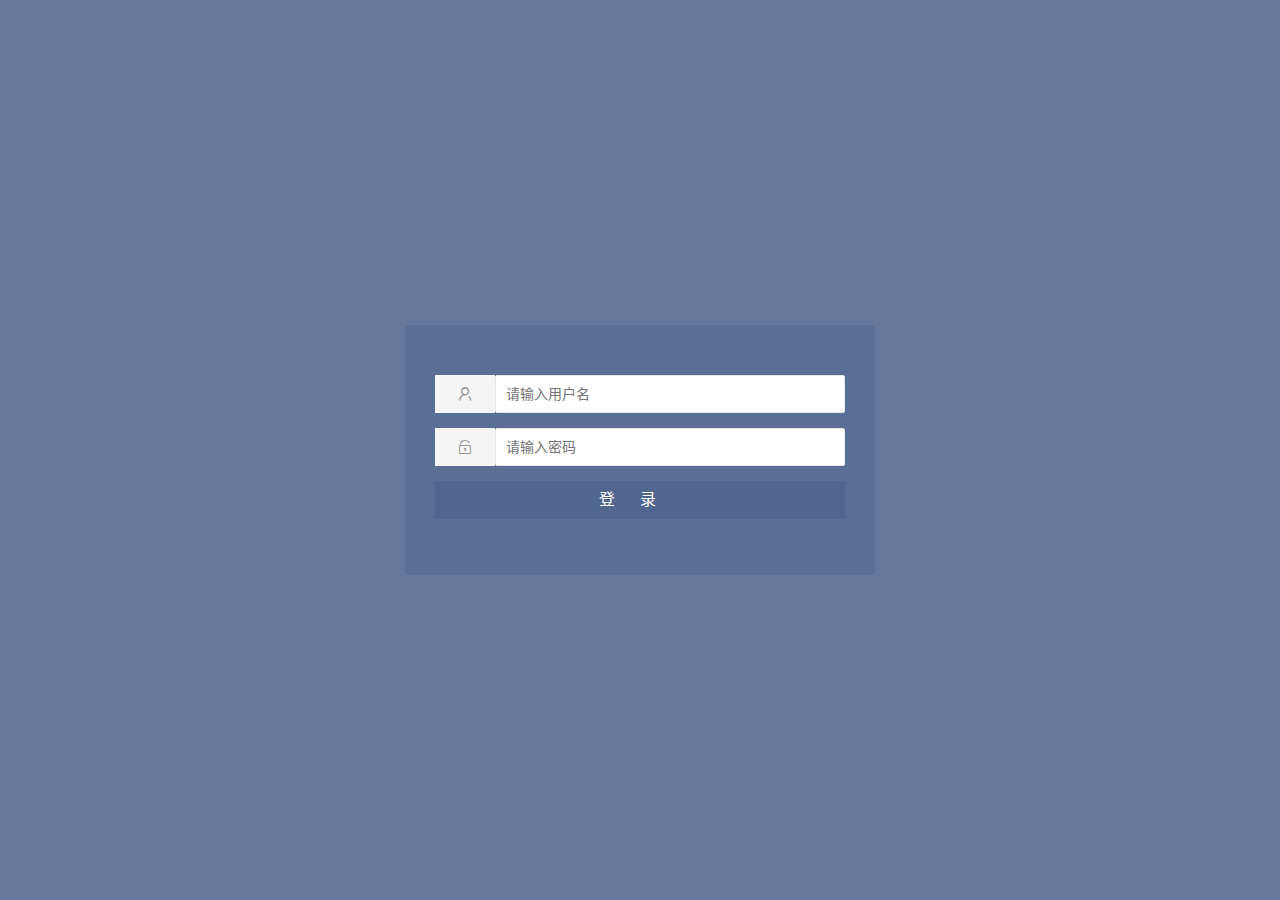
<file: ll-spring-parent/src/main/resources/static/hotspring/login.html>
<!DOCTYPE html>
<html lang="zh-cn">

	<head>
		<meta charset="UTF-8">
		<meta name="viewport" content="width=device-width, initial-scale=1.0">
		<meta http-equiv="X-UA-Compatible" content="ie=edge">
		<title>登录</title>
		<link rel="stylesheet" href="layui/css/layui.css" media="all">
		<style type="text/css">
			html,
			body {
				height: 100%;
				width: 100%;
				margin: 0;
				padding: 0;
			}

			.bg {
				background-color: rgba(0,32,91,0.6);
				background-repeat: no-repeat;
				background-size: 100% 100%;
				background-position-x: center;
			}

			.layui-form-label {
				text-align: center;
				color: #FFFFFF;
				background-color: #009688;
			}

			.layui-form-item {
				width: 410px;
				margin-left: 30px;
				margin-bottom: 15px;
			}

			.warn {
				margin-left: 0;
				color: #F00;
				line-height: 35px;
				background-color: rgba(255, 255, 255, 0.5);
				text-align: center;
			}

			.layui-row {
				position: relative;
				top: 50%;
				height: 250px;
				width: 470px;
				margin: auto;
				margin-top: -125px;
				background-color:rgba(0,32,91,0.1);
				background-repeat: no-repeat;
			}

			.layui-form-label {
				width: 30px;
				background-color: #F5F5F5;
				height: 20px;
			}

			.layui-input-block {
				margin-left: 60px;
			}

			.layui-word-aux {
				min-height: 25px;
				height: 30px;
				line-height: 30px;
				margin: 0;
				text-align: right;
				width: 410px;
			}

			#forgetpwd {
				cursor: pointer;
				margin-right: 10px;
				display: inline-block;
			}

			.fandy-vercode {}

			.fandy-vercode-show {
				margin-left: 13px;
				padding-left: 0px;
				border: 0px;
			}

			.login {
				margin: 0;
			}

			.login-btn {
				width: 410px;
				background-color: rgba(0,32,91,0.1);
				letter-spacing:25px;
				font-size: 16px;
			}

			.register {
				text-align: center;
				color: #FFFFFF;
				cursor: pointer;
			}

			.layui-form {
				padding-top: 50px;
			}

			.layui-center {
				text-align: center;
			}
		</style>
        <script src="Api.js"></script>

    </head>

	<body class="bg">
		<div class="layui-row">
			<form class="layui-form" action="">
				<div class="layui-form-item">
					<label class="layui-form-label"><i class="layui-icon" style="color: #999999;">&#xe66f;</i></label>
					<div class="layui-input-block">
						<input type="text" name="username" value="" required lay-verify="required" placeholder="请输入用户名" autocomplete="off" class="layui-input">
					</div>
				</div>
				<div class="layui-form-item">
					<label class="layui-form-label"><i class="layui-icon" style="color: #999999;">&#xe673;</i></label>
					<div class="layui-input-block">
						<input type="password" name="password" value="" required lay-verify="required" placeholder="请输入密码" autocomplete="off" class="layui-input">
					</div>
				</div>
				<div class="layui-form-item">
					<div class="layui-input-block login">
						<button class="layui-btn login-btn" id="btnLogin" lay-submit lay-filter="login">登录</button>
					</div>

				</div>
			</form>
		</div>
        <script src="Api.js"></script>
		<script src="layui/layui.js"></script>
		<script>
			layui.use(['form', 'jquery', 'layer'], function() {
				var form = layui.form;
				var $ = layui.jquery;
				var layer = layui.layer;
				// var apiUrl="http://localhost:8090";
				//监听提交
				form.on('submit(login)', function(data) {
					$.ajax({
						type: "post",
						url: apiUrl + "/userLogin" ,
						async: true,
						dataType: 'json',
						data: data.field,
						success: function(data) {
							console.log(data);
							if (data.code == 200) {
								layer.msg("登录成功", {
									icon: 6,
                                    message: data.msg
								},200);

                                window.location = "159753852.html";
							} else if (data.code == 301) {
								layer.msg("用户名错误", {
									icon: 5,
                                    message: data.msg
								});


                                layer.msg("密码错误", {
                                    icon: 5,
                                    message: data.msg
                                });

                            }
							return false;
						},
						error: function(data) {
							layer.msg("网络错误！", {
								icon: 5,
                                message: data.msg
							});
						}
					});
					return false;
				});
			});
		</script>
	</body>

</html>
</file>
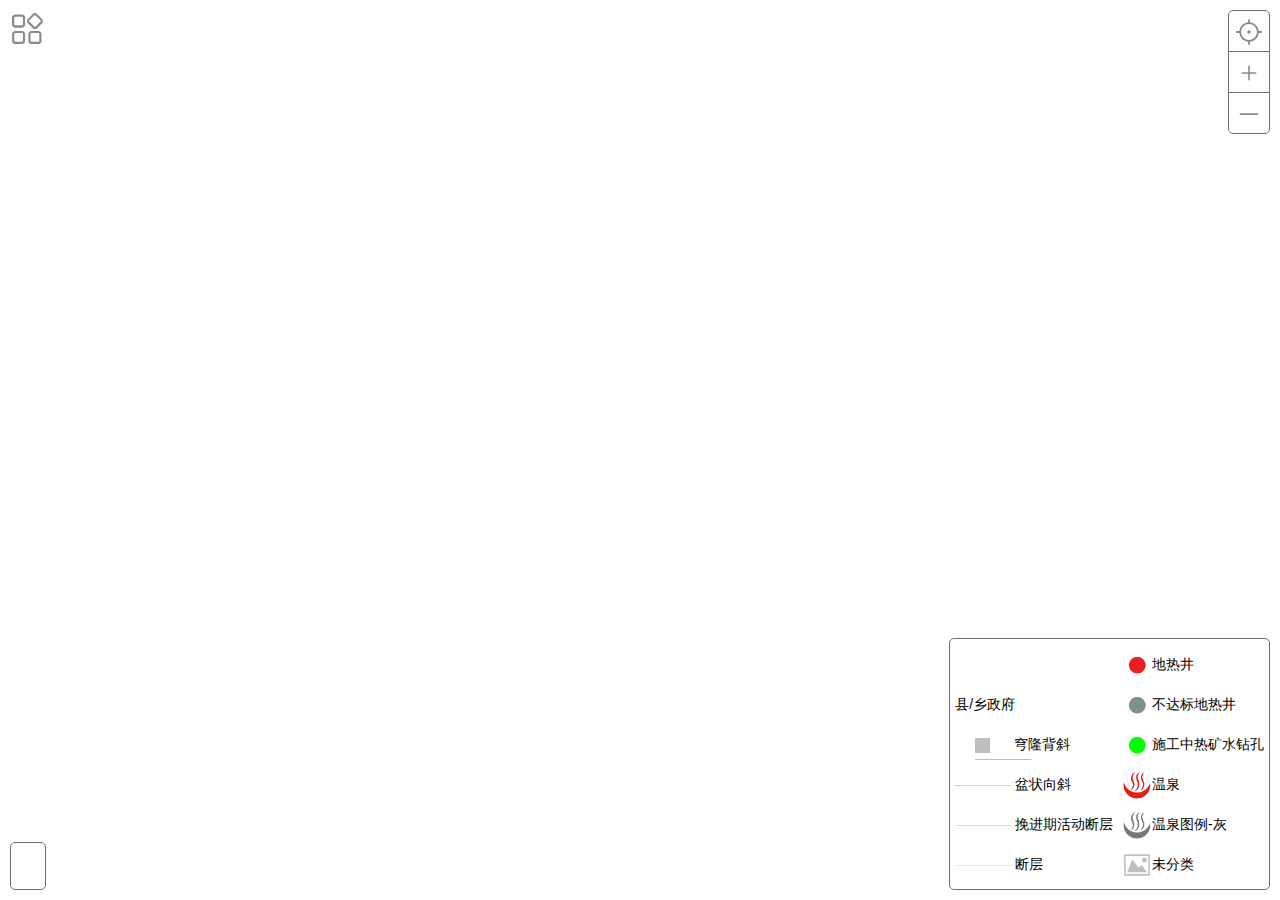
<file: ll-spring-parent/src/main/resources/static/hotspring/springpointindex957.html>
<!DOCTYPE html>
<html lang="en">
	<head>
		<meta charset="UTF-8">
		<title>贵州省理疗温泉调查</title>
		<link rel="stylesheet" href="layui/css/layui.css" media="all">
		<link rel="stylesheet" href="leaflet/leaflet.css" />
		<link rel="stylesheet" href="index.css" />

	</head>
	<body>
		<div id="map"></div>
		
		<div id="operate">
			<ul id="menu">
				<li><img id="clickmenu" src="img/menu.svg"/></li>
			</ul>
			<ul id="menuitem">
				<li id="searchpoint">温泉点列表</li>
				<li id="springPoint">基础数据录入</li>
                <li id="springPicHis">温泉点图片历史</li>
			</ul>
		</div>
		
		<div id="mapoperate">
			<ul>
				<li><img src="img/back.svg" onclick="func_map(0)" /></li>
				<li><img src="img/add.svg" onclick="func_map(1)" /></li>
				<li><img src="img/sub.svg" onclick="func_map(2)" /></li>
			</ul>
		</div>
		
		<div id="legend">
			<ul class="legendleft">
				<li><span class="five"></span> <span>县/乡政府</span></li>
				<li><span class="one">————</span> <span>穹隆背斜</span></li>
				<li><span class="two">————</span> <span>盆状向斜</span></li>
				<li><span class="three">————</span> <span>挽进期活动断层</span></li>
				<li><span class="four">————</span> <span>断层</span></li>
			</ul>
			<ul class="legendright">
				<li><img src="img/lanhotwell.png"/><span>地热井</span></li>
				 <li><img src="img/lanhotwell-gray.png"/><span>不达标地热井</span></li>
				<li><img src="img/build-drill.png"/><span>施工中热矿水钻孔</span></li>
				<li><img src="img/hotspring.png"/><span>温泉</span></li>
				<li><img src="img/hotspring-gray.png"/><span>温泉图例-灰</span></li>
<!--				 <li><img src="img/notuse-drill.png"/> <span>已废弃地热水钻孔</span></li> -->
				<li><img src="img/default.png"/><span>未分类</span></li>
			</ul>
		</div>
		
		<div id="screen" class="layui-form layui-form-item">
			<ul class="layers">
				<li><input type="checkbox" lay-skin="primary" lay-filter="layers" id="layersall" name="layersall" title="全部图层" checked="true"/></li>
				<li><input type="checkbox" lay-skin="primary" lay-filter="layers" id="structure" name="structure" title="构造图层" checked="true"/></li>
				<li><input type="checkbox" lay-skin="primary" lay-filter="layers" id="slip" name="slip" title="断层图层" checked="true"/></li>
				<li><input type="checkbox" lay-skin="primary" lay-filter="layers" id="residential" name="residential" title="县名称图层" checked="true"/></li>
			</ul>
			<ul class="water-quality">
				<li><input type="checkbox" lay-skin="primary" lay-filter="waterquality" id="waterqualityall" name="waterqualityall" title="全部" checked=""/></li>
				<li><input type="checkbox" lay-skin="primary" lay-filter="waterquality" id="dissolvedSolids" name="dissolvedSolids" title="溶解性总固体" checked=""/></li>
				<li><input type="checkbox" lay-skin="primary" lay-filter="waterquality" id="co2" name="co2" title="二氧化碳" checked=""/></li>
				<li><input type="checkbox" lay-skin="primary" lay-filter="waterquality" id="hydrothion" name="hydrothion" title="总硫化氢" checked=""/></li>
				<li><input type="checkbox" lay-skin="primary" lay-filter="waterquality" id="hsio" name="hsio" title="偏硅酸" checked=""/></li>
				<li><input type="checkbox" lay-skin="primary" lay-filter="waterquality" id="hbo2" name="hbo2" title="偏硼酸" checked=""/></li>
				<li><input type="checkbox" lay-skin="primary" lay-filter="waterquality" id="br2" name="br2" title="溴" checked=""/></li>
				<li><input type="checkbox" lay-skin="primary" lay-filter="waterquality" id="i2" name="i2" title="碘" checked=""/></li>
				<li><input type="checkbox" lay-skin="primary" lay-filter="waterquality" id="fe" name="fe" title="总铁" checked=""/></li>
				<li><input type="checkbox" lay-skin="primary" lay-filter="waterquality" id="asa" name="asa" title="砷" checked=""/></li>
				<li><input type="checkbox" lay-skin="primary" lay-filter="waterquality" id="rn" name="rn" title="氡" checked=""/></li>
			</ul>
		</div>
		
		
		<script type="text/javascript" src="Api.js"></script>
		<script type="text/javascript" src="layui/layui.js"></script>
		<script type="text/javascript" src="leaflet/leaflet.js"></script>
		<script src="js/proj4-compressed.js"></script>
		<script src="js/proj4leaflet.js"></script>
		<script type="text/javascript" src="js/catiline.js"></script>
		<script type="text/javascript" src="index.js"></script>
	</body>
</html>
</file>
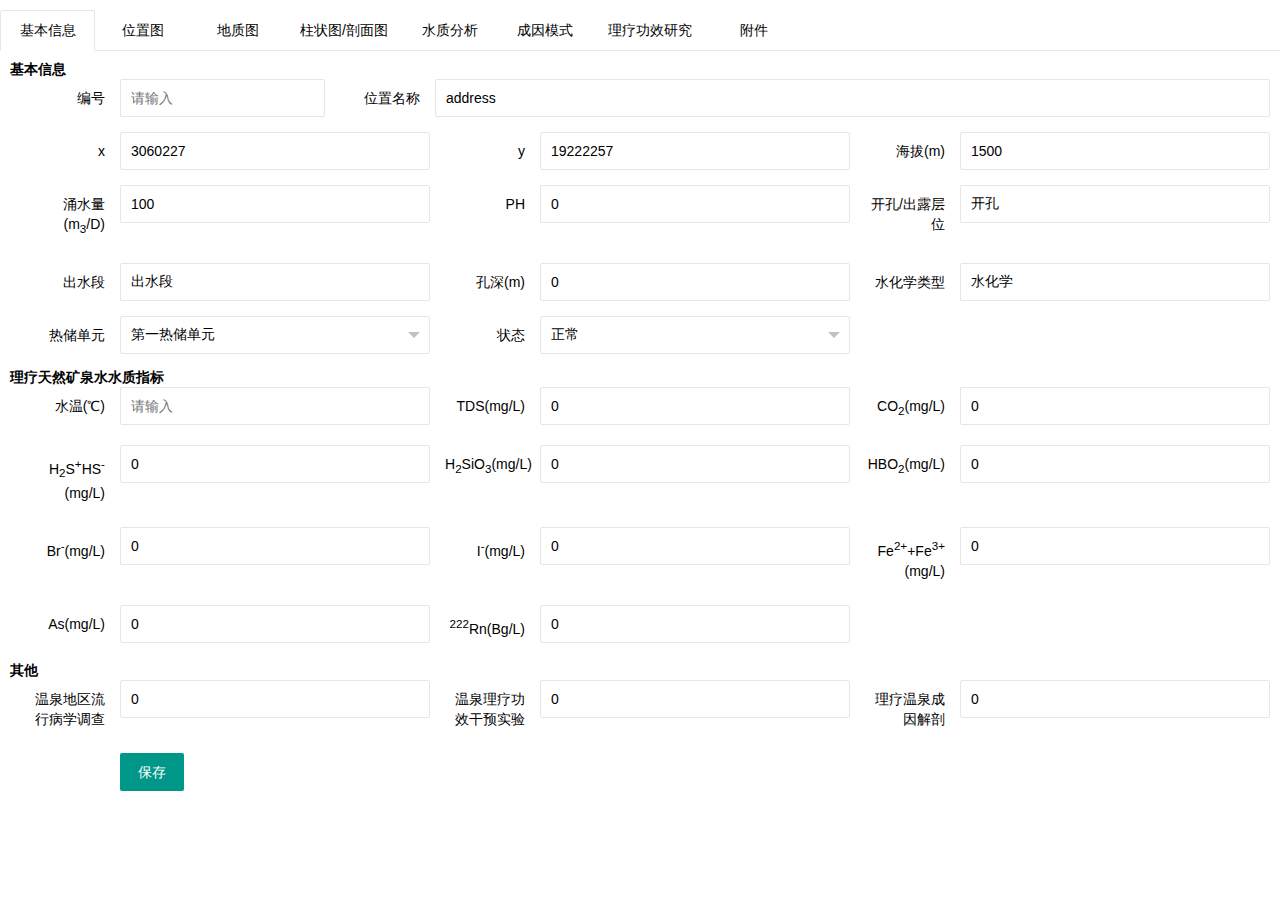
<file: ll-spring-parent/src/main/resources/static/hotspring/html/pointadd.html>
<!DOCTYPE html>
<html>
	<head>
		<meta charset="utf-8">
		<title></title>
		<link rel="stylesheet" href="../layui/css/layui.css" media="all">
		<style type="text/css">
			.show {
				width: 750px;
				margin: 0 auto;
				text-align: center;
			}

			.show .showimg {
				position: relative;
				width: 350px;
				height: 350px;
				border: 1px solid #707070;
				display: inline-block;
			}

			.show .showimg .img {
				width: 350px;
				height: 350px;
			}

			.show .showimg .img img {
				width: 100%;
				height: 100%;
			}

			.show .showimg .chooseimg {
				position: absolute;
				left: 50%;
				top: 50%;
				height: 50px;
				width: 50px;
				margin: -25px 0 0 -25px;
			}

			.show .showimg .chooseimg img {
				width: 100%;
				height: 100%;
				cursor: pointer;
			}

			.show .show-pdding {
				margin-left: 20px;
			}

			.fileupload {
				width: 960px;
				height: 674px;
				font-size: 0;
				display: block;
				border: 1px solid #F2F2F2;
			}

			.fileupload .filetype {
				display: inline-block;
				width: 120px;
				font-size: 14px;
				background-color: rgba(242, 242, 242, 0.5);
				vertical-align: top;
				height: 674px;
				color: #666666;
			}

			.fileupload .filetype ul li {
				line-height: 40px;
				border-bottom: 1px solid #666666;
				text-align: center;
				cursor: pointer;
			}

			.fileupload .filetype ul .active {
				color: #F2F2F2;
				background-color: #666666;
			}

			.fileupload .filetype ul li:hover {
				color: #F2F2F2;
				background-color: #666666;
			}

			.fileupload .filedata {
				display: inline-block;
				width: 840px;
				vertical-align: top;
				height: 674px;
			}

			.layui-none {
				font-size: 15px;
			}
		</style>
	</head>
	<body>
		<div class="layui-tab" lay-filter="pointtabs">
			<ul class="layui-tab-title">
				<li class="layui-this">基本信息</li>
				<li>位置图</li>
				<li>地质图</li>
				<li>柱状图/剖面图</li>
				<li>水质分析</li>
				<li>成因模式</li>
				<li>理疗功效研究</li>
				<li>附件</li>
			</ul>
			<div class="layui-tab-content">
				<div class="layui-tab-item layui-show">
					<!--基本信息-->
					<form class="layui-form" action="" lay-filter="pointinfo">
						<b>基本信息</b>
						<!--                        <div class="layui-row layui-hide">-->
						<!--                            <div class="layui-col-md6">-->
						<!--                                <div class="layui-form-item">-->
						<!--                                    <label class="layui-form-label">id</label>-->
						<!--                                    <div class="layui-input-block">-->
						<!--                                        <input type="text" name="id" required lay-verify="required" placeholder="请输入"-->
						<!--                                               autocomplete="off" class="layui-input">-->
						<!--                                    </div>-->
						<!--                                </div>-->
						<!--                            </div>-->
						<!--                        </div>-->
						<div class="layui-row">
							<div class="layui-col-md3">
								<div class="layui-form-item">
									<label class="layui-form-label">编号</label>
									<div class="layui-input-block">
										<input type="text" name="codeNumber" required lay-verify="required" placeholder="请输入" autocomplete="off"
										 class="layui-input">
									</div>
								</div>
							</div>

							<div class="layui-col-md9">
								<div class="layui-form-item">
									<label class="layui-form-label">位置名称</label>
									<div class="layui-input-block">
										<input type="text" name="address" required lay-verify="required" placeholder="请输入" value="address"
										 autocomplete="off" class="layui-input">
									</div>
								</div>
							</div>

						</div>


						<div class="layui-row">
							<div class="layui-col-md4">
								<div class="layui-form-item">
									<label class="layui-form-label">x</label>
									<div class="layui-input-block">
										<input type="text" name="x" required lay-verify="required" value="3060227" placeholder="请输入" autocomplete="off"
										 class="layui-input">
									</div>
								</div>
							</div>

							<div class="layui-col-md4">
								<div class="layui-form-item">
									<label class="layui-form-label">y</label>
									<div class="layui-input-block">
										<input type="text" name="y" required lay-verify="required" value="19222257" placeholder="请输入" autocomplete="off"
										 class="layui-input">
									</div>
								</div>
							</div>

							<div class="layui-col-md4">
								<div class="layui-form-item">
									<label class="layui-form-label">海拔(m)</label>
									<div class="layui-input-block">
										<input type="text" name="z" required lay-verify="required" placeholder="请输入" value="1500" autocomplete="off"
										 class="layui-input">
									</div>
								</div>
							</div>

						</div>


						<div class="layui-row">

							<div class="layui-col-md4">
								<div class="layui-form-item">
									<label class="layui-form-label">涌水量(m<sub>3</sub>/D)</label>
									<div class="layui-input-block">
										<input type="text" name="waterInflow" value="100" required lay-verify="required" placeholder="请输入"
										 autocomplete="off" class="layui-input">
									</div>
								</div>
							</div>
							<div class="layui-col-md4">
								<div class="layui-form-item">
									<label class="layui-form-label">PH</label>
									<div class="layui-input-block">
										<input type="text" name="ph" required lay-verify="required" placeholder="请输入" value="0" autocomplete="off"
										 class="layui-input">
									</div>
								</div>
							</div>
							<div class="layui-col-md4">
								<div class="layui-form-item">
									<label class="layui-form-label">开孔/出露层位</label>
									<div class="layui-input-block">
										<input type="text" name="trepanning" required lay-verify="required" placeholder="请输入" value="开孔" autocomplete="off"
										 class="layui-input">
									</div>
								</div>
							</div>
						</div>

						<div class="layui-row">
							<div class="layui-col-md4">
								<div class="layui-form-item">
									<label class="layui-form-label">出水段</label>
									<div class="layui-input-block">
										<input type="text" name="waterOutlet" required lay-verify="required" placeholder="请输入" value="出水段"
										 autocomplete="off" class="layui-input">
									</div>
								</div>
							</div>
							<div class="layui-col-md4">
								<div class="layui-form-item">
									<label class="layui-form-label">孔深(m)</label>
									<div class="layui-input-block">
										<input type="text" name="holeDepth" required lay-verify="required" placeholder="请输入" value="0" autocomplete="off"
										 class="layui-input">
									</div>
								</div>
							</div>
							<div class="layui-col-md4">
								<div class="layui-form-item">
									<label class="layui-form-label">水化学类型</label>
									<div class="layui-input-block">
										<input type="text" name="hydrochemicalType" required lay-verifxy="required" value="水化学" placeholder="请输入"
										 autocomplete="off" class="layui-input">
									</div>
								</div>
							</div>
						</div>



						<div class="layui-row">
							<div class="layui-col-md4">
								<div class="layui-form-item">
									<label class="layui-form-label">热储单元</label>
									<div class="layui-input-block">
										<select name="reservoirUnit" id="reservoirUnit" lay-verify="" lay-filter="reservoirUnitfilter">
											<option value="第一热储单元" selected>第一热储单元</option>
											<option value="第二热储单元">第二热储单元</option>
											<option value="第三热储单元">第三热储单元</option>
											<option value="第四热储单元">第四热储单元</option>
											<option value="第五热储单元">第五热储单元</option>
											<option value="赤水、习水地区热卤水型">赤水、习水地区热卤水型</option>
											<option value="变质岩区构造裂隙型">变质岩区构造裂隙型</option>
										</select>
									</div>
								</div>
							</div>
							<div class="layui-col-md4">
								<div class="layui-form-item">
									<label class="layui-form-label">状态</label>
									<div class="layui-input-block">
										<select name="status" id="status" lay-verify="" lay-filter="statusfilter">
											<option value="正常" selected>正常</option>
											<option value="施工中">施工中</option>
											<option value="无资料">无资料 </option>
											<option value="废弃">废弃</option>
										</select>
									</div>
								</div>
							</div>
						</div>

						<b>理疗天然矿泉水水质指标</b>
						<div class="layui-row">
							<div class="layui-col-md4">
								<div class="layui-form-item">
									<label class="layui-form-label">水温(℃)</label>
									<div class="layui-input-block">
										<input type="text" name="waterTemperature" required lay-verify="required" placeholder="请输入" autocomplete="off"
										 class="layui-input">
									</div>
								</div>
							</div>
							<div class="layui-col-md4">
								<div class="layui-form-item">
									<label class="layui-form-label">TDS(mg/L)</label>
									<div class="layui-input-block">
										<input type="text" name="dissolvedSolids" required lay-verify="required" value="0" placeholder="请输入"
										 autocomplete="off" class="layui-input">
									</div>
								</div>
							</div>

							<div class="layui-col-md4">
								<div class="layui-form-item">
									<label class="layui-form-label">CO<sub>2</sub>(mg/L)</label>
									<div class="layui-input-block">
										<input type="text" name="co2" required lay-verify="required" placeholder="请输入" value="0" autocomplete="off"
										 class="layui-input">
									</div>
								</div>
							</div>


						</div>

						<div class="layui-row">
							<div class="layui-col-md4">
								<div class="layui-form-item">
									<label class="layui-form-label">H<sub>2</sub>S<sup>+</sup>HS<sup>-</sup>(mg/L)</label>
									<div class="layui-input-block">
										<input type="text" name="hydrothion" required lay-verify="required" placeholder="请输入" value="0" autocomplete="off"
										 class="layui-input">
									</div>
								</div>
							</div>
							<div class="layui-col-md4">
								<div class="layui-form-item">
									<label class="layui-form-label">H<sub>2</sub>SiO<sub>3</sub>(mg/L)</label>
									<div class="layui-input-block">
										<input type="text" name="hsio" required lay-verify="required" placeholder="请输入" value="0" autocomplete="off"
										 class="layui-input">
									</div>
								</div>
							</div>

							<div class="layui-col-md4">
								<div class="layui-form-item">
									<label class="layui-form-label">HBO<sub>2</sub>(mg/L)</label>
									<div class="layui-input-block">
										<input type="text" name="hbo2" required lay-verify="required" placeholder="请输入" value="0" autocomplete="off"
										 class="layui-input">
									</div>
								</div>
							</div>


						</div>

						<div class="layui-row">
							<div class="layui-col-md4">
								<div class="layui-form-item">
									<label class="layui-form-label">Br<sup>-</sup>(mg/L)</label>
									<div class="layui-input-block">
										<input type="text" name="br2" required lay-verify="required" placeholder="请输入" value="0" autocomplete="off"
										 class="layui-input">
									</div>
								</div>
							</div>
							<div class="layui-col-md4">
								<div class="layui-form-item">
									<label class="layui-form-label">I<sup>-</sup>(mg/L)</label>
									<div class="layui-input-block">
										<input type="text" name="i2" required lay-verify="required" placeholder="请输入" value="0" autocomplete="off"
										 class="layui-input">
									</div>

								</div>
							</div>

							<div class="layui-col-md4">
								<div class="layui-form-item">
									<label class="layui-form-label">Fe<sup>2+</sup>+Fe<sup>3+</sup>(mg/L)</label>
									<div class="layui-input-block">
										<input type="text" name="fe" required lay-verify="required" placeholder="请输入" value="0" autocomplete="off"
										 class="layui-input">
									</div>
								</div>
							</div>


						</div>

						<div class="layui-row">
							<div class="layui-col-md4">
								<div class="layui-form-item">
									<label class="layui-form-label">As(mg/L)</label>
									<div class="layui-input-block">
										<input type="text" name="asa" required lay-verify="required" placeholder="请输入" value="0" autocomplete="off"
										 class="layui-input">
									</div>
								</div>
							</div>
							<div class="layui-col-md4">
								<div class="layui-form-item">
									<label class="layui-form-label"><sup>222</sup>Rn(Bg/L)</label>
									<div class="layui-input-block">
										<input type="text" name="rn" required lay-verify="required" placeholder="请输入" value="0" autocomplete="off"
										 class="layui-input">
									</div>
								</div>
							</div>
						</div>
						<b>其他</b>
						<div class="layui-row">
							<div class="layui-col-md4">
								<div class="layui-form-item">
									<label class="layui-form-label">温泉地区流行病学调查</label>
									<div class="layui-input-block">
										<input type="text" name="epidemiologicalSurvey" required lay-verify="required" placeholder="请输入" value="0"
										 autocomplete="off" class="layui-input">
									</div>
								</div>
							</div>
							<div class="layui-col-md4">
								<div class="layui-form-item">
									<label class="layui-form-label">温泉理疗功效干预实验</label>
									<div class="layui-input-block">
										<input type="text" name="efficacyInterventionExperiment" required lay-verify="required" placeholder="请输入"
										 value="0" autocomplete="off" class="layui-input">
									</div>
								</div>
							</div>
							<div class="layui-col-md4">
								<div class="layui-form-item">
									<label class="layui-form-label">理疗温泉成因解剖</label>
									<div class="layui-input-block">
										<input type="text" name="geneticDissection" required lay-verify="required" placeholder="请输入" value="0"
										 autocomplete="off" class="layui-input">
									</div>
								</div>
							</div>
						</div>
						<div class="layui-form-item">
							<div class="layui-input-block">
								<button class="layui-btn" lay-submit lay-filter="formDemo">保存</button>
							</div>
						</div>
					</form>

					<!--待更新-->

				</div>

				<div class="layui-tab-item">
					<!--位置图-->
					<div>
						<input style="width: 250px; display: inline-block;" class="layui-input" id="seatplottingScale" value=""
						 placeholder="请输入比例尺" />
						<button type="button" class="layui-btn" id="seat">
							<i class="layui-icon">&#xe60d;</i>上传图片
						</button>
						<div>
							<table class="layui-hide" id="list0" lay-data="{id: 'pointlist0'}" lay-filter="imagedemo"></table>
						</div>
					</div>
					<!-- <div class="show">
						<div class="showimg">
							<div class="img"><img src="../img/default.png" id="seat1img"></div>
							<div class="chooseimg"><img src="../img/addimg.png" id="seat1" /></div>
						</div>
						<div class="showimg show-pdding">
							<div class="img"><img src="../img/default.png" id="seat2img"></div>
							<div class="chooseimg"><img src="../img/addimg.png" id="seat2" /></div>
						</div>
					</div> -->
				</div>

				<div class="layui-tab-item">
					<!--地质图-->
					<div>
						<input style="width: 250px; display: inline-block;" class="layui-input" id="geologyplottingScale" value=""
						 placeholder="请输入比例尺" />
						<button type="button" class="layui-btn" id="geology">
							<i class="layui-icon">&#xe60d;</i>上传图片
						</button>
						<div>
							<table class="layui-hide" id="list1" lay-data="{id: 'pointlist1'}" lay-filter="imagedemo"></table>
						</div>
					</div>
					<!-- <div class="show">
						<div class="showimg">
							<div class="img"><img src="../img/default.png" id="geology1img"></div>
							<div class="chooseimg"><img src="../img/addimg.png" id="geology1" /></div>
						</div>
						<div class="showimg show-pdding">
							<div class="img"><img src="../img/default.png" id="geology2img"></div>
							<div class="chooseimg"><img src="../img/addimg.png" id="geology2" /></div>
						</div>
					</div> -->
				</div>
				<div class="layui-tab-item">
					<!--柱状图/剖面图-->
					<div>
						<input style="width: 250px; display: inline-block;" class="layui-input" id="columnarplottingScale" value=""
						 placeholder="请输入比例尺" />
						<button type="button" class="layui-btn" id="columnar">
							<i class="layui-icon">&#xe60d;</i>上传图片
						</button>
						<div>
							<table class="layui-hide" id="list2" lay-data="{id: 'pointlist2'}" lay-filter="imagedemo"></table>
						</div>
					</div>
					<!-- <div class="show">
						<div class="showimg">
							<div class="img"><img src="../img/default.png" id="columnar1img"></div>
							<div class="chooseimg"><img src="../img/addimg.png" id="columnar1" /></div>
						</div>
						<div class="showimg show-pdding">
							<div class="img"><img src="../img/default.png" id="columnar2img"></div>
							<div class="chooseimg"><img src="../img/addimg.png" id="columnar2" /></div>
						</div>
					</div> -->
				</div>
				<div class="layui-tab-item">
					<!--水质分析-->
					<div>
						<input style="width: 250px; display: inline-block;" class="layui-input" id="waterqualityplottingScale" value=""
						 placeholder="请输入比例尺" />
						<button type="button" class="layui-btn" id="waterquality">
							<i class="layui-icon">&#xe60d;</i>上传图片
						</button>
						<div>
							<table class="layui-hide" id="list3" lay-data="{id: 'pointlist3'}" lay-filter="imagedemo"></table>
						</div>
					</div>
					<!-- <div class="show">
						<div class="showimg">
							<div class="img"><img src="../img/default.png" id="waterquality1img"></div>
							<div class="chooseimg"><img src="../img/addimg.png" id="waterquality1" /></div>
						</div>
						<div class="showimg show-pdding">
							<div class="img"><img src="../img/default.png" id="waterquality2img"></div>
							<div class="chooseimg"><img src="../img/addimg.png" id="waterquality2" /></div>
						</div>
					</div> -->
				</div>
				<div class="layui-tab-item">
					<!--成因模式-->
					<div>
						<input style="width: 250px; display: inline-block;" class="layui-input" id="modelplottingScale" value=""
						 placeholder="请输入比例尺" />
						<button type="button" class="layui-btn" id="model">
							<i class="layui-icon">&#xe60d;</i>上传图片
						</button>
						<div>
							<table class="layui-hide" id="list4" lay-data="{id: 'pointlist4'}" lay-filter="imagedemo"></table>
						</div>
					</div>
					<!-- <div class="show">
						<div class="showimg">
							<div class="img"><img src="../img/default.png" id="model1img"></div>
							<div class="chooseimg"><img src="../img/addimg.png" id="model1" /></div>
						</div>
						<div class="showimg show-pdding">
							<div class="img"><img src="../img/default.png" id="model2img"></div>
							<div class="chooseimg"><img src="../img/addimg.png" id="model2" /></div>
						</div>
					</div> -->
				</div>
				<div class="layui-tab-item">
					<!--理疗功效研究-->
					<div class="fileupload">
						<div class="filetype" id="filetype1">
							<ul>
								<li class="active" packagetype="6">地区流行病学调查</li>
								<li packagetype="7">理疗功效干预实验</li>
							</ul>
						</div>
						<div class="filedata">
							<button type="button" class="layui-btn" id="uploadfile1">
								<i class="layui-icon">&#xe67c;</i>上传附件
							</button>
							<div>
								<table class="layui-hide" id="list6" lay-data="{id: 'pointlist6'}" lay-filter="demo1"></table>
							</div>
						</div>
					</div>
				</div>
				<div class="layui-tab-item">
					<!--附件-->
					<div class="fileupload">
						<div class="filetype" id="filetype">
							<ul>
								<li class="active" packagetype="0">收集资料</li>
								<li packagetype="1">野外资料</li>
								<li packagetype="2">测试分析报告</li>
								<li packagetype="3">成果报告</li>
								<li packagetype="4">照片</li>
								<li packagetype="5">企业资料</li>
							</ul>
						</div>
						<div class="filedata">
							<button type="button" class="layui-btn" id="uploadfile">
								<i class="layui-icon">&#xe67c;</i>上传附件
							</button>
							<div>
								<table class="layui-hide" id="list" lay-data="{id: 'pointlist'}" lay-filter="demo"></table>
							</div>
						</div>
					</div>
				</div>
			</div>
		</div>
		<script type="text/javascript" src="../Api.js"></script>
		<script type="text/javascript" src="../layui/layui.js"></script>
		<script type="text/javascript">
			var curpointdata = parent.curpointjson;
			layui.use(['upload', 'element', 'form', 'jquery', 'table'], function() {
				var upload = layui.upload;
				var element = layui.element;
				var form = layui.form;
				var $ = layui.jquery;
				var table = layui.table;
				var packagetype = 0;
				var packagetype1 = 6;
				var pointid = 0;
				var codeNumber = 0;
				var imagesidnex = 0;

				var inputs = $("form").find("input");
				$.each(inputs, function(index, item) {
					$(item).on("input", function() {
						var attrname = $(this).attr("name");
						if (waterstanard.hasOwnProperty(attrname)) {
							var val = $(this).val();
							if (val > waterstanard[attrname]) {
								$(this).parent().parent().css("color", "#FF0000");
								$(this).css("color", "#FF0000");
							} else {
								$(this).parent().parent().css("color", "#000000");
								$(this).css("color", "#000000");
							}
						}
					})
					//遍历得到的每一个jquery对象
				});
				  
				
				//监听提交
				form.on('submit(formDemo)', function(data) {
					var fromdata = data.field;
					//添加温泉点
					$.ajax({
						type: "POST",
						url: apiUrl + "/springPoint/addPoint",
						data: fromdata,
						dataType: "json",
						success: function(data) {
							if (data.hasOwnProperty("id")) {
								layer.msg('添加成功', {
									icon: 1,
									time: 1000
								}, function() {
									pointid = data.id;
									codeNumber = data.codeNumber;
									window.parent.readdpoint(fromdata.x, fromdata.y, fromdata);
									// var index = parent.layer.getFrameIndex(window.name);
									// parent.layer.close(index);
								});
							} else {
								layer.msg('添加失败', {
									icon: 5,
									time: 1000
								}, function() {});
							}
						},
						errorfunction(data) {
							console.log(data);
							layer.msg('添加失败', {
								icon: 5,
								time: 1000
							}, function() {});
						}
					});
					return false;

				});
				var uploadimgids = [{
					"id": "#seat",
					"picState": 10001
				}, {
					"id": "#geology",
					"picState": 10002
				}, {
					"id": "#columnar",
					"picState": 10003
				}, {
					"id": "#waterquality",
					"picState": 10004
				}, {
					"id": "#model",
					"picState": 10005
				}];

				var imagelist = [
					[],
					[],
					[],
					[],
					[],
					[]
				];
				element.on('tab(pointtabs)', function(elem) {
					switch (elem.index) {
						case 0:
							{
								break;
							}
						case 1:
							{
								imagesidnex = 0;
								table.reload('pointlist' + imagesidnex, {
									data: imagelist[imagesidnex]
								});
								break;
							}
						case 2:
							{
								imagesidnex = 1;
								table.reload('pointlist' + imagesidnex, {
									data: imagelist[imagesidnex]
								});
								break;
							}
						case 3:
							{
								imagesidnex = 2;
								table.reload('pointlist' + imagesidnex, {
									data: imagelist[imagesidnex]
								});
								break;
							}
						case 4:
							{
								imagesidnex = 3;
								table.reload('pointlist' + imagesidnex, {
									data: imagelist[imagesidnex]
								});
								break;
							}
						case 5:
							{
								imagesidnex = 4;
								table.reload('pointlist' + imagesidnex, {
									data: imagelist[imagesidnex]
								});
								break;
							}
						case 6:
							{
								break;
							}
						default:
							break;
					}
					console.log(elem.index);
				});


				$.each(uploadimgids, function(index, item) {
					table.render({
						elem: '#list' + index,
						id: 'pointlist' + index,
						cols: [
							[{
									field: 'id',
									title: 'ID',
									hide: true,
								}, {
									field: 'fileName',
									title: '文件名称'
								}, {
									field: 'plottingScale',
									title: '比例尺'
								}, {
									field: 'createTime',
									title: '上传时间'
								},
								{
									title: '操作',
									width: 160,
									toolbar: '#imagebarDemo'
								}
							]
						],
						data: [],
						page: true
					});
					upload.render({
						elem: item.id,
						url: apiUrl + '/upload/image',
						data: {
							filetype: "images",
							PicState: item.picState,
							plottingScale: 0,
							pointId: 0,
							codeNumber: 0
						},
						auto: false,
						accept: 'images',
						acceptMime: 'image/*',
						size: 5120,
						choose: function(obj) {
							if (pointid == 0) {
								layer.msg('请先保存基础数据', {
									icon: 5,
									time: 1000
								}, function() {});
								return false;
							} else {
								var scaleval = $(item.id + "plottingScale").val().replace(/(^\s*)|(\s*$)/g, ''); //去除空格;;
								if (scaleval == '' || scaleval == undefined || scaleval == null) {
									layer.msg('比例尺不能为空', {
										icon: 5,
										time: 1000
									}, function() {});
									return false;
								} else {
									this.data.pointId = pointid;
									this.data.codeNumber = codeNumber;
									this.data.plottingScale = scaleval;
									obj.preview(function(index1, file, result) {
										obj.upload(index1, file);
									});
								}
							}
						},
						before: function(res) {
							layer.load();
						},
						done: function(res) {
							layer.closeAll('loading');
							if (res.hasOwnProperty("springPicFile")) {
								layer.msg('图片上传成功', {
									icon: 1,
									time: 1000
								}, function() {
									imagelist[index].push(res.springPicFile);
									table.reload('pointlist' + index, {
										data: imagelist[index]
									});
								});
							} else {
								layer.msg('图片上传失败', {
									icon: 5,
									time: 1000
								}, function() {

								});
							}
						},
						error: function() {
							layer.msg('图片上传失败', {
								icon: 5,
								time: 1000
							}, function() {

							});
							layer.closeAll('loading');
							// $(item.id + 'img').attr("src", "../img/default.png");
						},
					});
				});

				//监听工具条
				table.on('tool(imagedemo)', function(obj) {
					var data = obj.data;
					var tr = obj.tr; //获得当前行 tr 的 DOM 对象（如果有的话）
					if (obj.event === 'down') {
						var a = document.createElement('a');
						a.setAttribute('href', data.url);
						a.setAttribute('target', '_blank');
						a.click();
					} else if (obj.event === 'detail') {
						var imgHtml = "<div style='text-align:center'><img src='" + data.url + "' /></div>";
						//弹出层
						var imglayer = layer.open({
							type: 1,
							shade: 0.8,
							offset: 'auto',
							area: ['300px', '300px'],
							shadeClose: true, //点击外围关闭弹窗
							scrollbar: true, //不现实滚动条
							title: "图片预览" + data.createTime, //不显示标题  
							content: imgHtml, //捕获的元素，注意：最好该指定的元素要存放在body最外层，否则可能被其它的相对元素所影响  
							cancel: function() {
								//layer.msg('捕获就是从页面已经存在的元素上，包裹layer的结构', { time: 5000, icon: 6 });  
							}
						});
						layer.full(imglayer);
					} else if (obj.event === 'del') {
						layer.confirm('真的删除行么', function(index) {
							layer.close(index);
							$.ajax({
								type: "DELETE",
								url: apiUrl + "/springPoint/xxx?id=" + data.id,
								success: function(data) {
									layer.msg('删除成功', {
										icon: 1,
										time: 1000
									}, function() {
										obj.del();
										removeItem(imagelist[imagesidnex], item => item.id == data.id);
										if (imagelist[imagesidnex].length == 0) {
											table.reload('pointlist' + imagesidnex, {
												data: imagelist[imagesidnex]
											});
										}
									});
								},
								error: function(data) {
									console.log(data);
									layer.msg('删除失败', {
										icon: 5,
										time: 1000
									}, function() {});
								}
							});
						});
					}
				});


				var fileslist = [
					[],
					[],
					[],
					[],
					[],
					[]
				];
				var fileslist1 = [
					[],
					[]
				];
				//切换附件类型
				$("#filetype ul li").on("click", function() {
					if ($(this).hasClass('active')) {
						return false;
					} else {
						var listli = $("#filetype").find("li");
						listli.removeClass('active');
						$(this).addClass('active');
						packagetype = $(this).attr("packagetype");
						table.reload('pointlist', {
							data: fileslist[packagetype]
						});
					}

				});
				//切换附件类型
				$("#filetype1 ul li").on("click", function() {
					if ($(this).hasClass('active')) {
						return false;
					} else {
						var listli = $("#filetype1").find("li");
						listli.removeClass('active');
						$(this).addClass('active');
						packagetype1 = $(this).attr("packagetype");
						table.reload('pointlist6', {
							data: fileslist1[packagetype1 - 6]
						});
					}

				});

				var packagetypes = [0, 1, 2, 3, 4, 5];
				var packagetypes1 = [6, 7];
				//附件上传
				table.render({
					elem: '#list1',
					id: 'pointlist6',
					cols: [
						[{
								field: 'id',
								title: 'ID',
								hide: true,
							}, {
								field: 'fileName',
								title: '文件名称'
							}, {
								field: 'createTime',
								title: '上传时间'
							},
							{
								title: '操作',
								width: 160,
								toolbar: '#barDemo'
							}
						]
					],
					data: [],
					page: true
				});
				//附件上传
				table.render({
					elem: '#list',
					id: 'pointlist',
					cols: [
						[{
								field: 'id',
								title: 'ID',
								hide: true,
							}, {
								field: 'fileName',
								title: '文件名称'
							}, {
								field: 'createTime',
								title: '上传时间'
							},
							{
								title: '操作',
								width: 160,
								toolbar: '#barDemo'
							}
						]
					],
					data: [],
					page: true
				});

				function removeItem(src, cb) {

					var counter = src.length - 1;

					while (true) {

						var result = cb(src[counter]);

						if (result) {

							src.splice(counter, 1);

							counter = src.length - 1;
						} else {
							counter--;
						}

						if (counter < 0) {
							break;
						}
					}
				}
				//监听工具条
				table.on('tool(demo)', function(obj) {
					var data = obj.data;
					var tr = obj.tr; //获得当前行 tr 的 DOM 对象（如果有的话）
					if (obj.event === 'down') {
						var a = document.createElement('a');
						a.setAttribute('href', data.url);
						a.setAttribute('target', '_blank');
						a.click();
					} else if (obj.event === 'del') {
						layer.confirm('真的删除行么', function(index) {
							layer.close(index);
							$.ajax({
								type: "DELETE",
								url: apiUrl + "/upload?id=" + data.id,
								success: function(data) {
									layer.msg('删除成功', {
										icon: 1,
										time: 1000
									}, function() {
										obj.del();
										removeItem(fileslist[packagetype], item => item.id == data.id);
										if (fileslist[packagetype].length == 0) {
											table.reload('pointlist', {
												data: fileslist[packagetype]
											});
										}
									});
								},
								error: function(data) {
									console.log(data);
									layer.msg('删除失败', {
										icon: 5,
										time: 1000
									}, function() {});
								}
							});
						});
					}
				});
				//监听工具条
				table.on('tool(demo1)', function(obj) {
					var data = obj.data;
					var tr = obj.tr; //获得当前行 tr 的 DOM 对象（如果有的话）
					if (obj.event === 'down') {
						var a = document.createElement('a');
						a.setAttribute('href', data.url);
						a.setAttribute('target', '_blank');
						a.click();
					} else if (obj.event === 'del') {
						layer.confirm('真的删除行么', function(index) {
							layer.close(index);
							$.ajax({
								type: "DELETE",
								url: apiUrl + "/upload?id=" + data.id,
								success: function(data) {
									layer.msg('删除成功', {
										icon: 1,
										time: 1000
									}, function() {
										obj.del();
										removeItem(fileslist1[packagetype1 - 6], item => item.id == data.id);
										if (fileslist1[packagetype1 - 6].length == 0) {
											table.reload('pointlist6', {
												data: fileslist[packagetype1 - 6]
											});
										}
									});
								},
								error: function(data) {
									console.log(data);
									layer.msg('删除失败', {
										icon: 5,
										time: 1000
									}, function() {});
								}
							});
						});
					}
				});
				$.each(packagetypes, function(index, item) {
					$.ajax({
						type: "GET",
						url: apiUrl + "/springPoint/findPointAllPicFile",
						dataType: "json",
						data: {
							"pointId": curpointdata.id,
							"picState": 10006,
							"packageType": item
						},
						success: function(data) {
							if (data.code == 200) {
								fileslist[index] = data.springPicFileList;
								if (index == packagetype) {
									table.render({
										elem: '#list',
										id: 'pointlist',
										cols: [
											[{
												field: 'id',
												title: 'ID',
												hide: true,
											}, {
												field: 'fileName',
												title: '文件名称'
											}, {
												field: 'createTime',
												title: '上传时间'
											},
												{
													title: '操作',
													width: 160,
													toolbar: '#barDemo'
												}
											]
										],
										data: fileslist[packagetype],
										page: true
									});
									// table.reload('pointlist', {
									// 	data: fileslist[packagetype]
									// });
								}
							}
						},
						error: function(data) {
							console.log(data);
							// layer.msg('删除失败', {
							// 	icon: 5,
							// 	time: 1000
							// }, function() {});
						}
					});
				});
				var uploadfiles1 = upload.render({
					elem: "#uploadfile1",
					url: apiUrl + '/upload/file',
					data: {
						filetype: "file",
						PicState: 10007,
						packageType: packagetype1,
						poinId: 0,
						codeNumber: 0
					},
					accept: 'file',
					// multiple: true,
					auto: false,
					size: 102400,
					choose: function(obj) {
						if (pointid == 0) {
							layer.msg('请先保存基础数据', {
								icon: 5,
								time: 1000
							}, function() {});
						} else {
							this.data.poinId = pointid;
							this.data.codeNumber = codeNumber;
							this.data.packageType = packagetype;
							var files = this.files = obj.pushFile(); //将每次选择的文件追加到文件队列
							obj.preview(function(index, file, result) {
								obj.upload(index, file);
							});
						}
					},
					before: function(res) {
						layer.load();
					},
					done: function(res) {
						layer.closeAll('loading');
						if (res.hasOwnProperty("springPicFile")) {
							layer.msg('附件上传成功', {
								icon: 1,
								time: 1000
							}, function() {
								fileslist1[packagetype1 - 6].push(res.springPicFile);
								table.reload('pointlist6', {
									data: fileslist1[packagetype1 - 6]
								});
							});
						} else {
							layer.msg('附件上传失败', {
								icon: 5,
								time: 1000
							}, function() {

							});
						}
					},
					error: function() {
						layer.msg('附件上传失败', {
							icon: 5,
							time: 1000
						}, function() {

						});
						layer.closeAll('loading');
					},
				});

				$.each(packagetypes1, function(index, item) {
					$.ajax({

						type: "GET",
						url: apiUrl + "/springPoint/findPointAllPicFile",
						dataType: "json",
						data: {
							"pointId": curpointdata.id,
							"picState": 10007,
							"packageType": item
						},
						success: function(data) {
							if (data.code == 200) {
								fileslist1[index] = data.springPicFileList;
								if (index + 6 == packagetype1) {
									table.render({
										elem: '#list6',
										id: 'pointlist6',
										cols: [
											[{
												field: 'id',
												title: 'ID',
												hide: true,
											}, {
												field: 'fileName',
												title: '文件名称'
											}, {
												field: 'createTime',
												title: '上传时间'
											},
												{
													title: '操作',
													width: 160,
													toolbar: '#barDemo'
												}
											]
										],
										data: fileslist1[packagetype1 - 6],
										page: true
									});
									// table.reload('pointlist', {
									// 	data: fileslist[packagetype]
									// });
								}
							}
						},
						error: function(data) {
							console.log(data);
							// layer.msg('删除失败', {
							// 	icon: 5,
							// 	time: 1000
							// }, function() {});
						}
					});
				});
				var uploadfiles = upload.render({
					elem: "#uploadfile",
					url: apiUrl + '/upload/file',
					data: {
						filetype: "file",
						PicState: 10006,
						packageType: packagetype,
						poinId: 0,
						codeNumber: 0
					},
					accept: 'file',
					// multiple: true,
					auto: false,
					size: 102400,
					choose: function(obj) {
						if (pointid == 0) {
							layer.msg('请先保存基础数据', {
								icon: 5,
								time: 1000
							}, function() {});
						} else {
							this.data.poinId = pointid;
							this.data.codeNumber = codeNumber;
							this.data.packageType = packagetype;
							var files = this.files = obj.pushFile(); //将每次选择的文件追加到文件队列
							obj.preview(function(index, file, result) {
								obj.upload(index, file);
							});
						}
					},
					before: function(res) {
						layer.load();
					},
					done: function(res) {
						layer.closeAll('loading');
						if (res.hasOwnProperty("springPointPic")) {
							layer.msg('附件上传成功', {
								icon: 1,
								time: 1000
							}, function() {
								fileslist[packagetype].push(res.springPointPic);
								table.reload('pointlist', {
									data: fileslist[packagetype]
								});
							});
						} else {
							layer.msg('附件上传失败', {
								icon: 5,
								time: 1000
							}, function() {

							});
						}
					},
					error: function() {
						layer.msg('附件上传失败', {
							icon: 5,
							time: 1000
						}, function() {

						});
						layer.closeAll('loading');
					},
				});
			});
		</script>
		<script type="text/html" id="barDemo">
			<a class="layui-btn layui-btn-primary layui-btn-xs" lay-event="down">下载</a>
			<a class="layui-btn layui-btn-danger layui-btn-xs" lay-event="del">删除</a>
		</script>
		<script type="text/html" id="imagebarDemo">
			<a class="layui-btn layui-btn-primary layui-btn-xs" lay-event="detail">查看</a>
			<a class="layui-btn layui-btn-primary layui-btn-xs" lay-event="down">下载</a>
			<a class="layui-btn layui-btn-danger layui-btn-xs" lay-event="del">删除</a>
		</script>
	</body>
</html>
</file>
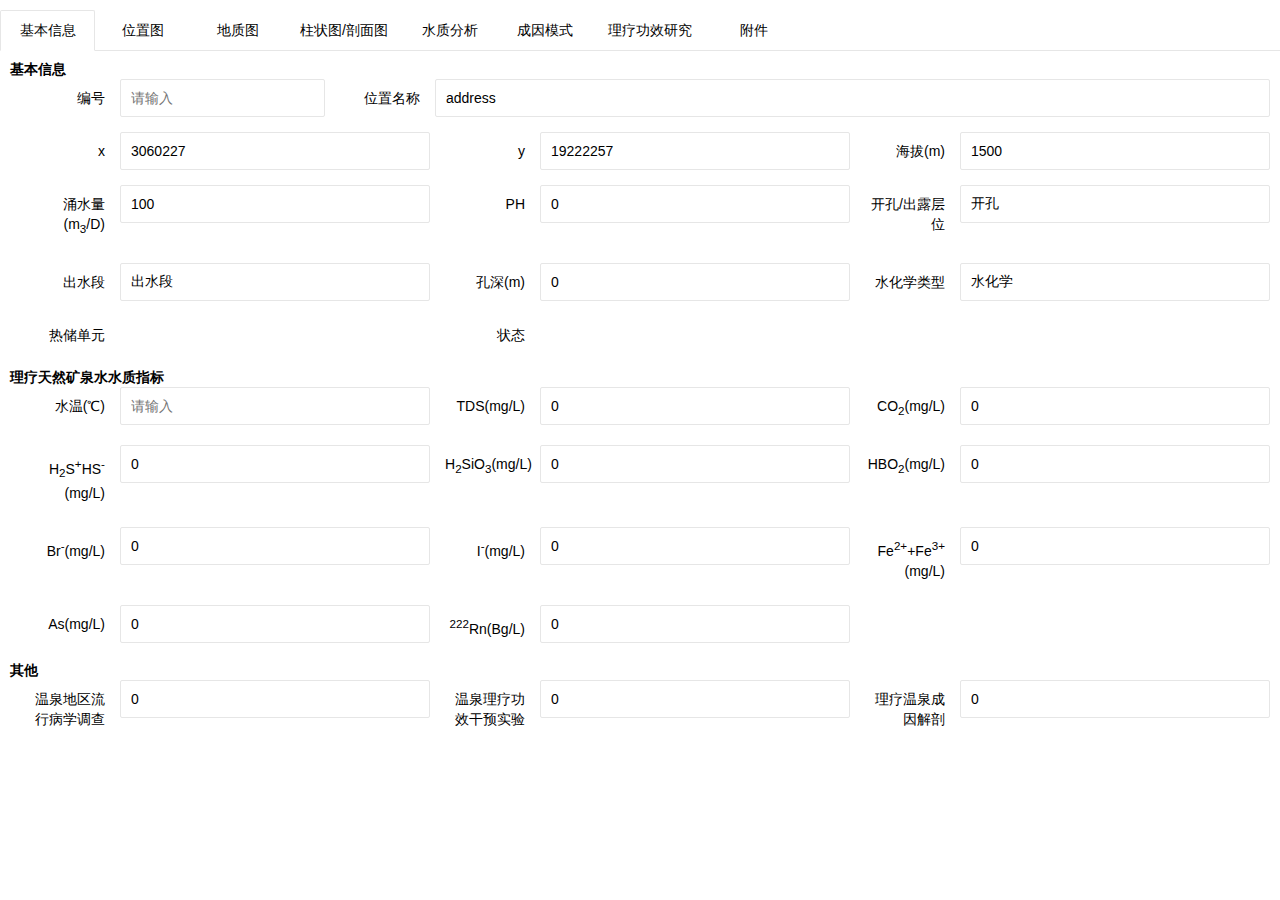
<file: ll-spring-parent/src/main/resources/static/hotspring/html/pointdetail.html>
<!DOCTYPE html>
<html>
	<head>
		<meta charset="utf-8">
		<title></title>
		<link rel="stylesheet" href="../layui/css/layui.css" media="all">
		<style type="text/css">
			.show {
				width: 750px;
				margin: 0 auto;
				text-align: center;
			}

			.show .showimg {
				position: relative;
				width: 350px;
				height: 350px;
				border: 1px solid #707070;
				display: inline-block;
			}

			.show .showimg .img {
				width: 350px;
				height: 350px;
			}

			.show .showimg .img img {
				width: 100%;
				height: 100%;
			}

			.show .showimg .chooseimg {
				position: absolute;
				left: 50%;
				top: 50%;
				height: 50px;
				width: 50px;
				margin: -25px 0 0 -25px;
			}

			.show .showimg .chooseimg img {
				width: 100%;
				height: 100%;
				cursor: pointer;
			}

			.show .show-pdding {
				margin-left: 20px;
			}

			.listpic {
				width: 830px;
				margin: 0 auto;
				padding-top: 5px;
			}

			.listpic .pic {
				position: relative;
				width: 160px;
				height: 160px;
				display: inline-block;
				border: 1px solid #707070;
				margin: 5px 2px;
			}

			.listpic .pic .picshow {
				width: 150px;
				height: 150px;
				padding: 4px;
			}

			.listpic .pic .picshow img {
				width: 100%;
				height: 100%;
				cursor: pointer;
			}

			.listpic .pic .picoprate {
				position: absolute;
				right: 10px;
				top: 10px;
			}

			.listpic .pic .picoprate img {
				width: 20px;
				height: 20px;
				cursor: pointer;
				margin-left: 5px;
			}

			.fileupload {
				width: 960px;
				height: 674px;
				font-size: 0;
				display: block;
				border: 1px solid #F2F2F2;
			}

			.fileupload .filetype {
				display: inline-block;
				width: 120px;
				font-size: 14px;
				background-color: rgba(242, 242, 242, 0.5);
				vertical-align: top;
				height: 674px;
				color: #666666;
			}

			.fileupload .filetype ul li {
				line-height: 40px;
				border-bottom: 1px solid #666666;
				text-align: center;
				cursor: pointer;
			}

			.fileupload .filetype ul .active {
				color: #F2F2F2;
				background-color: #666666;
			}

			.fileupload .filetype ul li:hover {
				color: #F2F2F2;
				background-color: #666666;
			}

			.fileupload .filedata {
				display: inline-block;
				width: 840px;
				vertical-align: top;
				height: 674px;
			}

			.layui-none {
				font-size: 15px;
			}
		</style>
	</head>
	<body>
		<div class="layui-tab" lay-filter="pointtabs">
			<ul class="layui-tab-title">
				<li class="layui-this">基本信息</li>
				<li>位置图</li>
				<li>地质图</li>
				<li>柱状图/剖面图</li>
				<li>水质分析</li>
				<li>成因模式</li>
				<li>理疗功效研究</li>
				<li>附件</li>
			</ul>
			<div class="layui-tab-content">
				<div class="layui-tab-item layui-show">
					<!--基本信息-->
					<form class="layui-form" action="" lay-filter="pointinfo">
						<b>基本信息</b>

						<div class="layui-row layui-hide">
							<div class="layui-col-md6">
								<div class="layui-form-item">
									<label class="layui-form-label">id</label>
									<div class="layui-input-block">
										<input type="text" name="id" readonly="readonly" required lay-verify="required" placeholder="请输入" autocomplete="off" class="layui-input">
									</div>
								</div>
							</div>
						</div>
						<div class="layui-row">
							<div class="layui-col-md3">
								<div class="layui-form-item">
									<label class="layui-form-label">编号</label>
									<div class="layui-input-block">
										<input type="text" name="codeNumber" required readonly="readonly" lay-verify="required" placeholder="请输入" autocomplete="off"
										 class="layui-input">
									</div>
								</div>
							</div>

							<div class="layui-col-md9">
								<div class="layui-form-item">
									<label class="layui-form-label">位置名称</label>
									<div class="layui-input-block">
										<input type="text" name="address" readonly="readonly" required lay-verify="required" placeholder="请输入" value="address"
										 autocomplete="off" class="layui-input">
									</div>
								</div>
							</div>

						</div>


						<div class="layui-row">
							<div class="layui-col-md4">
								<div class="layui-form-item">
									<label class="layui-form-label">x</label>
									<div class="layui-input-block">
										<input type="text" name="x" readonly="readonly" required lay-verify="required" value="3060227" placeholder="请输入" autocomplete="off"
										 class="layui-input">
									</div>
								</div>
							</div>

							<div class="layui-col-md4">
								<div class="layui-form-item">
									<label class="layui-form-label">y</label>
									<div class="layui-input-block">
										<input type="text" name="y" readonly="readonly" required lay-verify="required" value="19222257" placeholder="请输入" autocomplete="off"
										 class="layui-input">
									</div>
								</div>
							</div>

							<div class="layui-col-md4">
								<div class="layui-form-item">
									<label class="layui-form-label">海拔(m)</label>
									<div class="layui-input-block">
										<input type="text" readonly="readonly" name="z" required lay-verify="required" placeholder="请输入" value="1500" autocomplete="off"
										 class="layui-input">
									</div>
								</div>
							</div>

						</div>


						<div class="layui-row">

							<div class="layui-col-md4">
								<div class="layui-form-item">
									<label class="layui-form-label">涌水量(m<sub>3</sub>/D)</label>
									<div class="layui-input-block">
										<input type="text" readonly="readonly" name="waterInflow" value="100" required lay-verify="required" placeholder="请输入"
										 autocomplete="off" class="layui-input">
									</div>
								</div>
							</div>
							<div class="layui-col-md4">
								<div class="layui-form-item">
									<label class="layui-form-label">PH</label>
									<div class="layui-input-block">
										<input type="text" name="ph" readonly="readonly" required lay-verify="required" placeholder="请输入" value="0" autocomplete="off"
										 class="layui-input">
									</div>
								</div>
							</div>
							<div class="layui-col-md4">
								<div class="layui-form-item">
									<label class="layui-form-label">开孔/出露层位</label>
									<div class="layui-input-block">
										<input type="text" readonly="readonly" name="trepanning" required lay-verify="required" placeholder="请输入" value="开孔" autocomplete="off"
										 class="layui-input">
									</div>
								</div>
							</div>
						</div>

						<div class="layui-row">
							<div class="layui-col-md4">
								<div class="layui-form-item">
									<label class="layui-form-label">出水段</label>
									<div class="layui-input-block">
										<input type="text" readonly="readonly" name="waterOutlet" required lay-verify="required" placeholder="请输入" value="出水段"
										 autocomplete="off" class="layui-input">
									</div>
								</div>
							</div>
							<div class="layui-col-md4">
								<div class="layui-form-item">
									<label class="layui-form-label">孔深(m)</label>
									<div class="layui-input-block">
										<input type="text" readonly="readonly" name="holeDepth" required lay-verify="required" placeholder="请输入" value="0" autocomplete="off"
										 class="layui-input">
									</div>
								</div>
							</div>
							<div class="layui-col-md4">
								<div class="layui-form-item">
									<label class="layui-form-label">水化学类型</label>
									<div class="layui-input-block">
										<input type="text" readonly="readonly" name="hydrochemicalType" required lay-verifxy="required" value="水化学" placeholder="请输入"
										 autocomplete="off" class="layui-input">
									</div>
								</div>
							</div>
						</div>



						<div class="layui-row">
							<div class="layui-col-md4">
								<div class="layui-form-item">
									<label class="layui-form-label">热储单元</label>
									<div class="layui-input-block">
										<select disabled="disabled" name="reservoirUnit" id="reservoirUnit" lay-verify="" lay-filter="reservoirUnitfilter">
											<option value="第一热储单元" selected>第一热储单元</option>
											<option value="第二热储单元">第二热储单元</option>
											<option value="第三热储单元">第三热储单元</option>
											<option value="第四热储单元">第四热储单元</option>
											<option value="第五热储单元">第五热储单元</option>
											<option value="赤水、习水地区热卤水型">赤水、习水地区热卤水型</option>
											<option value="变质岩区构造裂隙型">变质岩区构造裂隙型</option>
										</select>
									</div>
								</div>
							</div>
							<div class="layui-col-md4">
								<div class="layui-form-item">
									<label class="layui-form-label">状态</label>
									<div class="layui-input-block">
										<select disabled="disabled" name="status" id="status" lay-verify="" lay-filter="statusfilter">
											<option value="正常" selected>正常</option>
											<option value="施工中">施工中</option>
											<option value="无资料">无资料 </option>
											<option value="废弃">废弃</option>
										</select>
									</div>
								</div>
							</div>
						</div>

						<b>理疗天然矿泉水水质指标</b>
						<div class="layui-row">
							<div class="layui-col-md4">
								<div class="layui-form-item">
									<label class="layui-form-label">水温(℃)</label>
									<div class="layui-input-block">
										<input type="text" readonly="readonly" name="waterTemperature" required lay-verify="required" placeholder="请输入" autocomplete="off"
										 class="layui-input">
									</div>
								</div>
							</div>
							<div class="layui-col-md4">
								<div class="layui-form-item">
									<label class="layui-form-label">TDS(mg/L)</label>
									<div class="layui-input-block">
										<input type="text" readonly="readonly" name="dissolvedSolids" required lay-verify="required" value="0" placeholder="请输入"
										 autocomplete="off" class="layui-input">
									</div>
								</div>
							</div>

							<div class="layui-col-md4">
								<div class="layui-form-item">
									<label class="layui-form-label">CO<sub>2</sub>(mg/L)</label>
									<div class="layui-input-block">
										<input type="text"  readonly="readonly" name="co2" required lay-verify="required" placeholder="请输入" value="0" autocomplete="off"
										 class="layui-input">
									</div>
								</div>
							</div>


						</div>

						<div class="layui-row">
							<div class="layui-col-md4">
								<div class="layui-form-item">
									<label class="layui-form-label">H<sub>2</sub>S<sup>+</sup>HS<sup>-</sup>(mg/L)</label>
									<div class="layui-input-block">
										<input type="text" readonly="readonly" name="hydrothion" required lay-verify="required" placeholder="请输入" value="0" autocomplete="off"
										 class="layui-input">
									</div>
								</div>
							</div>
							<div class="layui-col-md4">
								<div class="layui-form-item">
									<label class="layui-form-label">H<sub>2</sub>SiO<sub>3</sub>(mg/L)</label>
									<div class="layui-input-block">
										<input type="text" readonly="readonly" name="hsio" required lay-verify="required" placeholder="请输入" value="0" autocomplete="off"
										 class="layui-input">
									</div>
								</div>
							</div>

							<div class="layui-col-md4">
								<div class="layui-form-item">
									<label class="layui-form-label">HBO<sub>2</sub>(mg/L)</label>
									<div class="layui-input-block">
										<input type="text" name="hbo2" readonly="readonly" required lay-verify="required" placeholder="请输入" value="0" autocomplete="off"
										 class="layui-input">
									</div>
								</div>
							</div>


						</div>

						<div class="layui-row">
							<div class="layui-col-md4">
								<div class="layui-form-item">
									<label class="layui-form-label">Br<sup>-</sup>(mg/L)</label>
									<div class="layui-input-block">
										<input type="text" name="br2" readonly="readonly" required lay-verify="required" placeholder="请输入" value="0" autocomplete="off"
										 class="layui-input">
									</div>
								</div>
							</div>
							<div class="layui-col-md4">
								<div class="layui-form-item">
									<label class="layui-form-label">I<sup>-</sup>(mg/L)</label>
									<div class="layui-input-block">
										<input type="text" name="i2" readonly="readonly" required lay-verify="required" placeholder="请输入" value="0" autocomplete="off"
										 class="layui-input">
									</div>

								</div>
							</div>

							<div class="layui-col-md4">
								<div class="layui-form-item">
									<label class="layui-form-label">Fe<sup>2+</sup>+Fe<sup>3+</sup>(mg/L)</label>
									<div class="layui-input-block">
										<input type="text" name="fe" readonly="readonly" required lay-verify="required" placeholder="请输入" value="0" autocomplete="off"
										 class="layui-input">
									</div>
								</div>
							</div>


						</div>

						<div class="layui-row">
							<div class="layui-col-md4">
								<div class="layui-form-item">
									<label class="layui-form-label">As(mg/L)</label>
									<div class="layui-input-block">
										<input type="text" name="asa" readonly="readonly" required lay-verify="required" placeholder="请输入" value="0" autocomplete="off"
										 class="layui-input">
									</div>
								</div>
							</div>
							<div class="layui-col-md4">
								<div class="layui-form-item">
									<label class="layui-form-label"><sup>222</sup>Rn(Bg/L)</label>
									<div class="layui-input-block">
										<input type="text" name="rn" readonly="readonly" required lay-verify="required" placeholder="请输入" value="0" autocomplete="off"
										 class="layui-input">
									</div>
								</div>
							</div>
						</div>
						<b>其他</b>
						<div class="layui-row">
							<div class="layui-col-md4">
								<div class="layui-form-item">
									<label class="layui-form-label">温泉地区流行病学调查</label>
									<div class="layui-input-block">
										<input type="text" readonly="readonly" name="epidemiologicalSurvey" required lay-verify="required" placeholder="请输入" value="0"
										 autocomplete="off" class="layui-input">
									</div>
								</div>
							</div>
							<div class="layui-col-md4">
								<div class="layui-form-item">
									<label class="layui-form-label">温泉理疗功效干预实验</label>
									<div class="layui-input-block">
										<input type="text" readonly="readonly" name="efficacyInterventionExperiment" required lay-verify="required" placeholder="请输入"
										 value="0" autocomplete="off" class="layui-input">
									</div>
								</div>
							</div>
							<div class="layui-col-md4">
								<div class="layui-form-item">
									<label class="layui-form-label">理疗温泉成因解剖</label>
									<div class="layui-input-block">
										<input type="text" readonly="readonly" name="geneticDissection" required lay-verify="required" placeholder="请输入" value="0"
										 autocomplete="off" class="layui-input">
									</div>
								</div>
							</div>
						</div>
						<!-- <div class="layui-form-item">
							<div class="layui-input-block">
								<button class="layui-btn" lay-submit lay-filter="formDemo">保存</button>
							</div>
						</div> -->
					</form>

					<!--待更新

				</div>

				<div class="layui-tab-item">
					<!--位置图-->
					<div>
						<!-- <input style="width: 250px; display: inline-block;" class="layui-input" id="seatplottingScale" value=""
						 placeholder="请输入比例尺" />
						<button type="button" class="layui-btn" id="seat">
							<i class="layui-icon">&#xe60d;</i>上传图片
						</button> -->
						<div>
							<table class="layui-hide" id="list0" lay-data="{id: 'pointlist0'}" lay-filter="imagedemo"></table>
						</div>
					</div>
					<!-- <div class="show">
									<div class="showimg">
										<div class="img"><img src="../img/default.png" id="seat1img"></div>
										<div class="chooseimg"><img src="../img/addimg.png" id="seat1" /></div>
									</div>
									<div class="showimg show-pdding">
										<div class="img"><img src="../img/default.png" id="seat2img"></div>
										<div class="chooseimg"><img src="../img/addimg.png" id="seat2" /></div>
									</div>
								</div> -->
				</div>

				<div class="layui-tab-item">
					<!--地质图-->
					<div>
						<!-- <input style="width: 250px; display: inline-block;" class="layui-input" id="geologyplottingScale" value=""
						 placeholder="请输入比例尺" />
						<button type="button" class="layui-btn" id="geology">
							<i class="layui-icon">&#xe60d;</i>上传图片
						</button> -->
						<div>
							<table class="layui-hide" id="list1" lay-data="{id: 'pointlist1'}" lay-filter="imagedemo"></table>
						</div>
					</div>
					<!-- <div class="show">
									<div class="showimg">
										<div class="img"><img src="../img/default.png" id="geology1img"></div>
										<div class="chooseimg"><img src="../img/addimg.png" id="geology1" /></div>
									</div>
									<div class="showimg show-pdding">
										<div class="img"><img src="../img/default.png" id="geology2img"></div>
										<div class="chooseimg"><img src="../img/addimg.png" id="geology2" /></div>
									</div>
								</div> -->
				</div>
				<div class="layui-tab-item">
					<!--柱状图/剖面图-->
					<div>
						<!-- <input style="width: 250px; display: inline-block;" class="layui-input" id="columnarplottingScale" value=""
						 placeholder="请输入比例尺" />
						<button type="button" class="layui-btn" id="columnar">
							<i class="layui-icon">&#xe60d;</i>上传图片
						</button> -->
						<div>
							<table class="layui-hide" id="list2" lay-data="{id: 'pointlist2'}" lay-filter="imagedemo"></table>
						</div>
					</div>
					<!-- <div class="show">
									<div class="showimg">
										<div class="img"><img src="../img/default.png" id="columnar1img"></div>
										<div class="chooseimg"><img src="../img/addimg.png" id="columnar1" /></div>
									</div>
									<div class="showimg show-pdding">
										<div class="img"><img src="../img/default.png" id="columnar2img"></div>
										<div class="chooseimg"><img src="../img/addimg.png" id="columnar2" /></div>
									</div>
								</div> -->
				</div>
				<div class="layui-tab-item">
					<!--水质分析-->
					<div>
						<!-- <input style="width: 250px; display: inline-block;" class="layui-input" id="waterqualityplottingScale" value=""
						 placeholder="请输入比例尺" />
						<button type="button" class="layui-btn" id="waterquality">
							<i class="layui-icon">&#xe60d;</i>上传图片
						</button> -->
						<div>
							<table class="layui-hide" id="list3" lay-data="{id: 'pointlist3'}" lay-filter="imagedemo"></table>
						</div>
					</div>
				</div>
				<div class="layui-tab-item">
					<!--成因模式-->
					<div>
						<!-- <input style="width: 250px; display: inline-block;" class="layui-input" id="modelplottingScale" value=""
						 placeholder="请输入比例尺" />
						<button type="button" class="layui-btn" id="model">
							<i class="layui-icon">&#xe60d;</i>上传图片
						</button> -->
						<div>
							<table class="layui-hide" id="list4" lay-data="{id: 'pointlist4'}" lay-filter="imagedemo"></table>
						</div>
					</div>
				</div>
				<div class="layui-tab-item">
					<!--理疗功效研究-->
					<div class="fileupload">
						<div class="filetype" id="filetype1">
							<ul>
								<li class="active" packagetype="6">地区流行病学调查</li>
								<li packagetype="7">理疗功效干预实验</li>
							</ul>
						</div>
						<div class="filedata">
							<!-- <button type="button" class="layui-btn" id="uploadfile1">
								<i class="layui-icon">&#xe67c;</i>上传附件
							</button> -->
							<div>
								<table class="layui-hide" id="list1" lay-data="{id: 'pointlist6'}" lay-filter="demo1"></table>
							</div>
						</div>
					</div>
				</div>
				<div class="layui-tab-item">
					<!--附件-->
					<div class="fileupload">
						<div class="filetype" id="filetype">
							<ul>
								<li class="active" packagetype="0">收集资料</li>
								<li packagetype="1">野外资料</li>
								<li packagetype="2">测试分析报告</li>
								<li packagetype="3">成果报告</li>
								<li packagetype="4">照片</li>
								<li packagetype="5">企业资料</li>
							</ul>
						</div>
						<div class="filedata">
<!-- 							<button type="button" class="layui-btn" id="uploadfile">
								<i class="layui-icon">&#xe67c;</i>上传附件
							</button> -->
							<div>
								<table class="layui-hide" id="list" lay-data="{id: 'pointlist'}" lay-filter="demo"></table>
							</div>
						</div>
					</div>
				</div>
			</div>
		</div>
		<script type="text/javascript" src="../Api.js"></script>
		<script type="text/javascript" src="../layui/layui.js"></script>
		<script type="text/javascript">
			var curpointdata = parent.curpointjson;
			layui.use(['upload', 'element', 'form', 'jquery', 'table'], function() {
						var upload = layui.upload;
						var element = layui.element;
						var form = layui.form;
						var $ = layui.jquery;
						var table = layui.table;
						//获取数据接口
						var inputs = $("form").find("input");
						$.each(inputs, function(index, item) {
							var attrname = $(this).attr("name");

							$(item).val(curpointdata[attrname]);
							if (waterstanard.hasOwnProperty(attrname)) {
								var val = $(this).val();
								if (curpointdata[attrname] > waterstanard[attrname]) {
									$(this).parent().parent().css("color", "#FF0000");
									$(this).css("color", "#FF0000");
								}
							}
							//遍历得到的每一个jquery对象
						});
						form.render();
						$("#reservoirUnit").val(curpointdata.reservoirUnit);
						$("#status").val(curpointdata.status);

						form.render("select");
						// form.val("pointinfo", curpointdata);
						var imagesidnex = 0;
						var imagelist = [
							[],
							[],
							[],
							[],
							[],
							[]
						];
						element.on('tab(pointtabs)', function(elem) {
							switch (elem.index) {
								case 0:
									{
										break;
									}
								case 1:
									{
										imagesidnex = 0;
										table.reload('pointlist' + imagesidnex, {
											data: imagelist[imagesidnex]
										});
										break;
									}
								case 2:
									{
										imagesidnex = 1;
										table.reload('pointlist' + imagesidnex, {
											data: imagelist[imagesidnex]
										});
										break;
									}
								case 3:
									{
										imagesidnex = 2;
										table.reload('pointlist' + imagesidnex, {
											data: imagelist[imagesidnex]
										});
										break;
									}
								case 4:
									{
										imagesidnex = 3;
										table.reload('pointlist' + imagesidnex, {
											data: imagelist[imagesidnex]
										});
										break;
									}
								case 5:
									{
										imagesidnex = 4;
										table.reload('pointlist' + imagesidnex, {
											data: imagelist[imagesidnex]
										});
										break;
									}
								case 6:
									{
										break;
									}
								default:
									break;
							}
						});
						//获取历史图片并渲染成表格,同时渲染上传控件
						var picStates = [{
							"id": "#seat",
							"picState": 10001
						}, {
							"id": "#geology",
							"picState": 10002
						}, {
							"id": "#columnar",
							"picState": 10003
						}, {
							"id": "#waterquality",
							"picState": 10004
						}, {
							"id": "#model",
							"picState": 10005
						}];
						$.each(picStates, function(index, item) {
							$.ajax({
								type: "GET",
								url: apiUrl + "/springPoint/findPicFileHistory",
								dataType: "json",
								data: {
									"pointId": curpointdata.id,
									"picState": item.picState
								},
								success: function(data) {
									if (data.code == 200) {
										imagelist[index] = data.springPicFileList;
										table.render({
											elem: '#list' + index,
											id: 'pointlist' + index,
											cols: [
												[{
														field: 'id',
														title: 'ID',
														hide: true,
													}, {
														field: 'fileName',
														title: '文件名称'
													}, {
														field: 'plottingScale',
														title: '比例尺'
													}, {
														field: 'createTime',
														title: '上传时间'
													},
													{
														title: '操作',
														width: 200,
														toolbar: '#imagebarDemo'
													}
												]
											],
											data: imagelist[index],
											page: true
										});
									} else {
										table.render({
											elem: '#list' + index,
											id: 'pointlist' + index,
											cols: [
												[{
														field: 'id',
														title: 'ID',
														hide: true,
													}, {
														field: 'fileName',
														title: '文件名称'
													}, {
														field: 'fileName',
														title: '比例尺'
													}, {
														field: 'createTime',
														title: '上传时间'
													},
													{
														title: '操作',
														width: 160,
														toolbar: '#imagebarDemo'
													}
												]
											],
											data: imagelist[index],
											page: true
										});
									}
								},
								error: function(data) {
									console.log(data);
									// layer.msg('删除失败', {
									// 	icon: 5,
									// 	time: 1000
									// }, function() {});
								}
							});
						})


						var fileslist = [
							[],
							[],
							[],
							[],
							[],
							[]
						];
						var packagetype = 0;
						var fileslist1 = [
							[],
							[]
						];
						var packagetype1 = 6;
						//切换附件类型
						$("#filetype ul li").on("click", function() {
							if ($(this).hasClass('active')) {
								return false;
							} else {
								var listli = $("#filetype").find("li");
								listli.removeClass('active');
								$(this).addClass('active');
								packagetype = $(this).attr("packagetype");
								table.reload('pointlist', {
									data: fileslist[packagetype]
								});
							}

						});
						//切换附件类型
						$("#filetype1 ul li").on("click", function() {
							if ($(this).hasClass('active')) {
								return false;
							} else {
								var listli = $("#filetype1").find("li");
								listli.removeClass('active');
								$(this).addClass('active');
								packagetype = $(this).attr("packagetype");
								table.reload('pointlist6', {
									data: fileslist1[packagetype1 - 6]
								});
							}

						});
						var packagetypes = [0, 1, 2, 3, 4, 5];
						var packagetypes1 = [6, 7];
						table.render({
							elem: '#list',
							id: 'pointlist',
							cols: [
								[{
										field: 'id',
										title: 'ID',
										hide: true,
									}, {
										field: 'fileName',
										title: '文件名称'
									}, {
										field: 'createTime',
										title: '上传时间'
									},
									{
										title: '操作',
										width: 160,
										toolbar: '#barDemo'
									}
								]
							],
							data: [],
							page: true
						});
						table.render({
							elem: '#list1',
							id: 'pointlist6',
							cols: [
								[{
										field: 'id',
										title: 'ID',
										hide: true,
									}, {
										field: 'fileName',
										title: '文件名称'
									}, {
										field: 'createTime',
										title: '上传时间'
									},
									{
										title: '操作',
										width: 160,
										toolbar: '#barDemo'
									}
								]
							],
							data: [],
							page: true
						});
						$.each(packagetypes, function(index, item) {
							$.ajax({
								type: "GET",
								url: apiUrl + "/springPoint/findPointAllPicFile",
								dataType: "json",
								data: {
									"pointId": curpointdata.id,
									"picState": 10006,
									"packageType": item
								},
								success: function(data) {
									if (data.code == 200) {
										fileslist[index] = data.springPicFileList;
										if (index == packagetype) {
											table.reload('pointlist', {
												data: fileslist[packagetype]
											});
										}
									} else {

									}
								},
								error: function(data) {
									console.log(data);
									// layer.msg('删除失败', {
									// 	icon: 5,
									// 	time: 1000
									// }, function() {});
								}
							});
						});
						$.each(packagetypes1, function(index, item) {
							$.ajax({
								type: "GET",
								url: apiUrl + "/springPoint/findPointAllPicFile",
								dataType: "json",
								data: {
									"pointId": curpointdata.id,
									"picState": 10007,
									"packageType": item
								},
								success: function(data) {
									if (data.code == 200) {
										fileslist[index] = data.springPicFileList;
										if (index + 6 == packagetype1) {
											table.reload('pointlist6', {
												data: fileslist1[packagetype1 - 6]
											});
										}
									} else {

									}
								},
								error: function(data) {
									console.log(data);
									// layer.msg('删除失败', {
									// 	icon: 5,
									// 	time: 1000
									// }, function() {});
								}
							});
						});
						table.on('tool(demo)', function(obj) {
							var data = obj.data;
							var tr = obj.tr; //获得当前行 tr 的 DOM 对象（如果有的话）
							if (obj.event === 'down') {
								var a = document.createElement('a');
								a.setAttribute('href', data.url);
								a.setAttribute('target', '_blank');
								a.click();
							}
						});
						table.on('tool(demo1)', function(obj) {
							var data = obj.data;
							var tr = obj.tr; //获得当前行 tr 的 DOM 对象（如果有的话）
							if (obj.event === 'down') {
								var a = document.createElement('a');
								a.setAttribute('href', data.url);
								a.setAttribute('target', '_blank');
								a.click();
							}

						});
		</script>

		<script type="text/html" id="imagebarDemo">
			<a class="layui-btn layui-btn-primary layui-btn-xs" lay-event="detail">查看</a>

        </script>
		<script type="text/html" id="barDemo">
			<a class="layui-btn layui-btn-primary layui-btn-xs" lay-event="down">下载</a>
		    <!-- <a class="layui-btn layui-btn-danger layui-btn-xs" lay-event="del">删除</a> -->
		</script>
	</body>
</html>
</file>
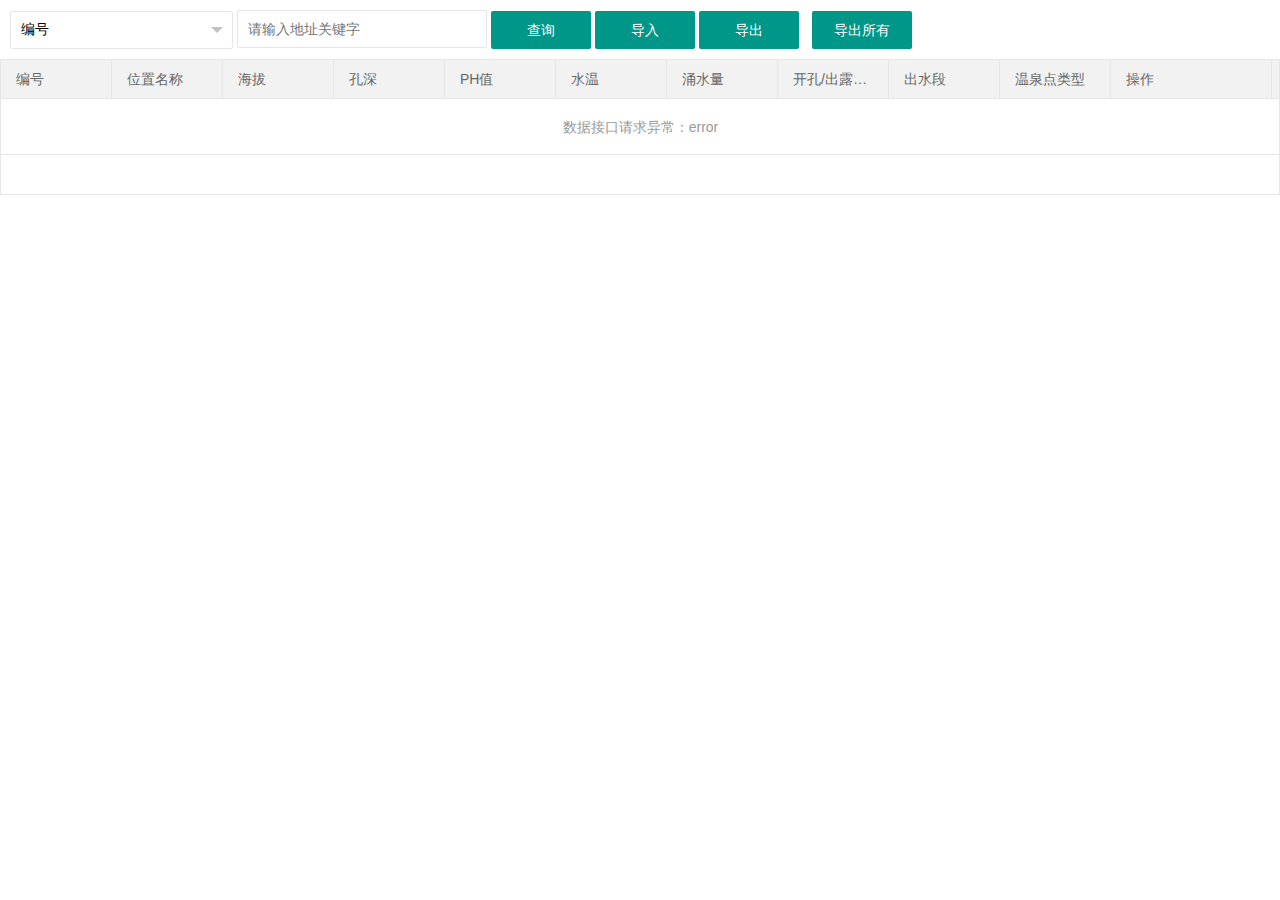
<file: ll-spring-parent/src/main/resources/static/hotspring/html/pointlist.html>
<!DOCTYPE html>
<html>
	<head>
		<meta charset="utf-8">
		<title></title>
		<link rel="stylesheet" href="../layui/css/layui.css" />
	</head>
	<body>
		<div class="layui-form" style="padding: 10px 0 0 10px;">
			<div class="layui-inline">
				<select name="selectfilter" lay-verify="" lay-filter="selectfilter">
					<option value="codeNumber" selected>编号</option>
					<option value="address">地址</option>
				</select>
			</div>
			<div class="layui-inline"><input class="layui-input" style="width: 250px;display: inline-block;" id="searchvaladress"
				 placeholder="请输入地址关键字" />
				<button class="layui-btn" style="width: 100px;" id="searchaddress">查询</button>
			</div>
			<div class="layui-inline">
				<button class="layui-btn" style="width: 100px;" id="import">导入</button>
				<button class="layui-btn" style="width: 100px;" id="export">导出</button>
				<button class="layui-btn" style="width: 100px;" id="exportall">导出所有</button>
			</div>
		</div>
		<div>
			<table class="layui-hide" id="list" lay-data="{id: 'pointlist'}" lay-filter="demo"></table>
		</div>
		<script type="text/javascript" src="../Api.js"></script>
		<script type="text/javascript" src="../layui/layui.js"></script>
		<script type="text/javascript">
			var curpointjson = {};

			layui.use(['table', 'form', 'jquery', 'layer','upload'], function() {
				var table = layui.table;
				var form = layui.form;
				var $ = layui.jquery;
				var layer = layui.layer;
				var upload = layui.upload;
				var searchfilter = "codeNumber";
				var curtabledata=[];

				//查询
				$("#searchaddress").on("click", function() {
					var searchval = $("#searchvaladress").val();
					table.reload('pointlist', {
						where: {
							[searchfilter]: searchval,
						},
						page: {
							curr: 1
						}
					});
				});
				//导出所有
				$("#exportall").on("click", function() {
					parent.exportdata();
				});
				//导出当前
				$("#export").on("click", function() {

					console.log(curtabledata);
					if(curtabledata.length==0){
						layer.msg('数据为空，导出失败！', {
							icon: 5,
							time: 1000
						}, function() {
						
						});
					}else{
						tableToExcel(pointtabletitles, curtabledata);
					}
				});
				
				//导入
				var uploadfiles = upload.render({
					elem: "#import",
					url: apiUrl + '/springPoint/importToSave',
					data: {},
					accept: 'file',
					// multiple: true,
					auto: true,
					size: 51200,
					choose: function(obj) {},
					before: function(res) {
						layer.load();
					},
					done: function(res) {
						layer.closeAll('loading');
						layer.msg('数据导入成功', {
							icon: 1,
							time: 1000
						}, function() {});
						parent.getpointlist();
					},
					error: function() {
						layer.msg('数据导入失败', {
							icon: 5,
							time: 1000
						}, function() {

						});
						layer.closeAll('loading');
					},
				});
				//选择查询字段
				form.on('select(selectfilter)', function(data) {
					// console.log(data.elem); //得到select原始DOM对象
					searchfilter = data.value;
					// console.log(data.value); //得到被选中的值
					// console.log(data.othis); //得到美化后的DOM对象
				});


				table.render({
					elem: '#list',
					id: 'pointlist',
					// limit: 3,
					// limits: [3, 6, 9, 12],
					url: apiUrl + "/springPoint/findAllPage",
					request: {
						pageName: 'page',
						limitName: 'size'
					},
					parseData: function(res) { //res 即为原始返回的数据
						return {
							"code": res.code, //解析接口状态
							"msg": res.message, //解析提示文本
							"count": res.springPoints.totalElements, //解析数据长度
							"data": res.springPoints.content //解析数据列表
						};
					},
					response: {
						statusName: 'code',
						statusCode: 200,
						// msgName: 'message',
						// countName: 'springPoints.totalPages',
						// dataName: 'springPoints.content'
					},
					cols: [
						[{
								field: 'id',
								title: 'ID',
								hide: true,
							}, {
								field: 'codeNumber',
								title: '编号'
							}, {
								field: 'address',
								title: '位置名称'
							}, {
								field: 'z',
								title: '海拔'
							}, {
								field: 'holeDepth',
								title: '孔深',
							}, {
								field: 'ph',
								title: 'PH值',
							}, {
								field: 'waterTemperature',
								title: '水温'
							}, {
								field: 'waterInflow',
								title: '涌水量'
							}, {
								field: 'trepanning',
								title: '开孔/出露层位'
							}, {
								field: 'waterOutlet',
								title: '出水段'
							},
							{
								field: 'pointCategory',
								title: '温泉点类型',
								templet: function(d) {
									if (d.pointCategory == 30001) {
										return "天然温泉";
									} else if (d.pointCategory == 30002) {
										return "地热井";
									} else if (d.pointCategory == 30003) {
										return "施工中热矿水转孔";
									} else if (d.pointCategory == -30001) {
										return "不达标温泉";
									} else if (d.pointCategory == -30002) {
										return "不达标地热";
									} else if (d.pointCategory == -30004) {
										return "无资料";
									} else if (d.pointCategory == -30005) {
										return "废弃";
									} else {
										return "未分类";
									}
								}
							},
							{
								title: '操作',
								width: 160,
								toolbar: '#barDemo'
							}
						]
					],
					page: true,
					done: function(res, curr, count){
					    //如果是异步请求数据方式，res即为你接口返回的信息。
						console.log("data:"+res.data);
						curtabledata=res.data;
						console.log('查询结果数：'+curtabledata);
					  }
				});
				//监听工具条
				table.on('tool(demo)', function(obj) {
					var data = obj.data;
					curpointjson = data;
					if (obj.event === 'detail') {
						layer.open({
							type: 2,
							title: "温泉点详情",
							area: ['1000px', '800px'],
							shadeClose: true, //点击遮罩关闭
							content: 'pointdetail.html'
						});
					} else if (obj.event === 'del') {
						layer.confirm('真的删除行么', function(index) {
							layer.close(index);
							$.ajax({
								type: "DELETE",
								url: apiUrl + "/springPoint/deletePoint?id=" + curpointjson.id,
								// data: {
								// 	id: curpointjson.id
								// },
								dataType: "json",
								success: function(data) {
									layer.msg('删除成功', {
										icon: 1,
										time: 1000
									}, function() {});
									obj.del();
								},
								errorfunction(data) {
									console.log(data);
									layer.msg('删除失败', {
										icon: 5,
										time: 1000
									}, function() {});
								}
							});
						});
					} else if (obj.event === 'edit') {
						layer.open({
							type: 2,
							title: "编辑温泉点",
							area: ['1000px', '800px'],
							shadeClose: true, //点击遮罩关闭
							content: 'pointmodify.html'
						});
					}
				});
			});
		</script>
		<script type="text/html" id="barDemo">
			<a class="layui-btn layui-btn-primary layui-btn-xs" lay-event="detail">查看</a>
		  <a class="layui-btn layui-btn-xs" lay-event="edit">编辑</a>
		  <a class="layui-btn layui-btn-danger layui-btn-xs" lay-event="del">删除</a>
		</script>
	</body>
</html>
</file>
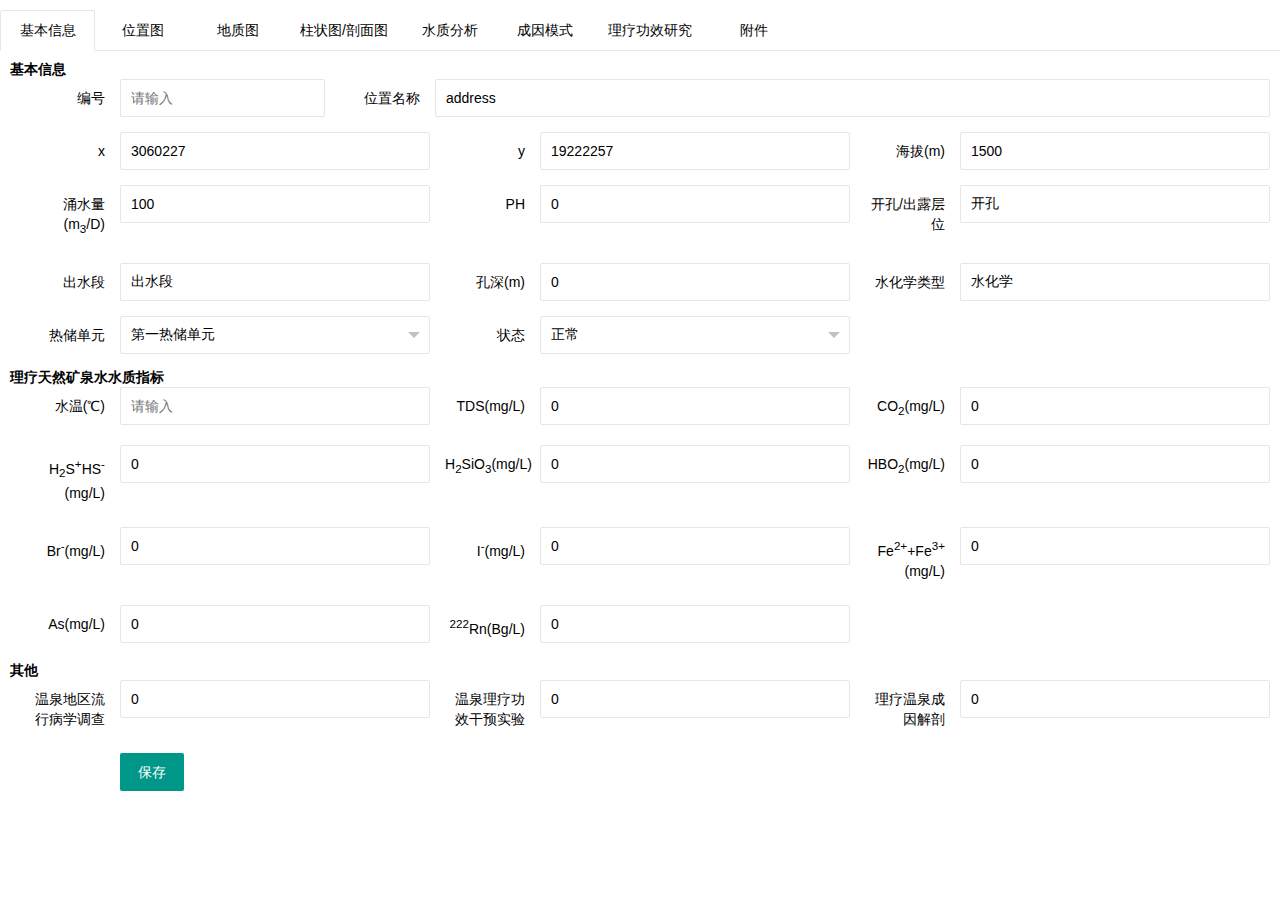
<file: ll-spring-parent/src/main/resources/static/hotspring/html/pointmodify.html>
<!DOCTYPE html>
<html>
	<head>
		<meta charset="utf-8">
		<title></title>
		<link rel="stylesheet" href="../layui/css/layui.css" media="all">
		<style type="text/css">
			.show {
				width: 750px;
				margin: 0 auto;
				text-align: center;
			}

			.show .showimg {
				position: relative;
				width: 350px;
				height: 350px;
				border: 1px solid #707070;
				display: inline-block;
			}

			.show .showimg .img {
				width: 350px;
				height: 350px;
			}

			.show .showimg .img img {
				width: 100%;
				height: 100%;
			}

			.show .showimg .chooseimg {
				position: absolute;
				left: 50%;
				top: 50%;
				height: 50px;
				width: 50px;
				margin: -25px 0 0 -25px;
			}

			.show .showimg .chooseimg img {
				width: 100%;
				height: 100%;
				cursor: pointer;
			}

			.show .show-pdding {
				margin-left: 20px;
			}

			.listpic {
				width: 830px;
				margin: 0 auto;
				padding-top: 5px;
			}

			.listpic .pic {
				position: relative;
				width: 160px;
				height: 160px;
				display: inline-block;
				border: 1px solid #707070;
				margin: 5px 2px;
			}

			.listpic .pic .picshow {
				width: 150px;
				height: 150px;
				padding: 4px;
			}

			.listpic .pic .picshow img {
				width: 100%;
				height: 100%;
				cursor: pointer;
			}

			.listpic .pic .picoprate {
				position: absolute;
				right: 10px;
				top: 10px;
			}

			.listpic .pic .picoprate img {
				width: 20px;
				height: 20px;
				cursor: pointer;
				margin-left: 5px;
			}

			.fileupload {
				width: 960px;
				height: 674px;
				font-size: 0;
				display: block;
				border: 1px solid #F2F2F2;
			}

			.fileupload .filetype {
				display: inline-block;
				width: 120px;
				font-size: 14px;
				background-color: rgba(242, 242, 242, 0.5);
				vertical-align: top;
				height: 674px;
				color: #666666;
			}

			.fileupload .filetype ul li {
				line-height: 40px;
				border-bottom: 1px solid #666666;
				text-align: center;
				cursor: pointer;
			}

			.fileupload .filetype ul .active {
				color: #F2F2F2;
				background-color: #666666;
			}

			.fileupload .filetype ul li:hover {
				color: #F2F2F2;
				background-color: #666666;
			}

			.fileupload .filedata {
				display: inline-block;
				width: 840px;
				vertical-align: top;
				height: 674px;
			}

			.layui-none {
				font-size: 15px;
			}
		</style>
	</head>
	<body>
		<div class="layui-tab" lay-filter="pointtabs">
			<ul class="layui-tab-title">
				<li class="layui-this">基本信息</li>
				<li>位置图</li>
				<li>地质图</li>
				<li>柱状图/剖面图</li>
				<li>水质分析</li>
				<li>成因模式</li>
				<li>理疗功效研究</li>
				<li>附件</li>
			</ul>
			<div class="layui-tab-content">
				<div class="layui-tab-item layui-show">
					<!--基本信息-->
					<form class="layui-form" action="" lay-filter="pointinfo">
						<b>基本信息</b>
						<div class="layui-row layui-hide">
							<div class="layui-col-md6">
								<div class="layui-form-item">
									<label class="layui-form-label">id</label>
									<div class="layui-input-block">
										<input type="text" name="id" required lay-verify="required" placeholder="请输入" autocomplete="off" class="layui-input">
									</div>
								</div>
							</div>
						</div>
						<div class="layui-row">
							<div class="layui-col-md3">
								<div class="layui-form-item">
									<label class="layui-form-label">编号</label>
									<div class="layui-input-block">
										<input type="text" name="codeNumber" required lay-verify="required" placeholder="请输入" autocomplete="off"
										 class="layui-input">
									</div>
								</div>
							</div>

							<div class="layui-col-md9">
								<div class="layui-form-item">
									<label class="layui-form-label">位置名称</label>
									<div class="layui-input-block">
										<input type="text" name="address" required lay-verify="required" placeholder="请输入" value="address"
										 autocomplete="off" class="layui-input">
									</div>
								</div>
							</div>

						</div>


						<div class="layui-row">
							<div class="layui-col-md4">
								<div class="layui-form-item">
									<label class="layui-form-label">x</label>
									<div class="layui-input-block">
										<input type="text" name="x" required lay-verify="required" value="3060227" placeholder="请输入" autocomplete="off"
										 class="layui-input">
									</div>
								</div>
							</div>

							<div class="layui-col-md4">
								<div class="layui-form-item">
									<label class="layui-form-label">y</label>
									<div class="layui-input-block">
										<input type="text" name="y" required lay-verify="required" value="19222257" placeholder="请输入" autocomplete="off"
										 class="layui-input">
									</div>
								</div>
							</div>

							<div class="layui-col-md4">
								<div class="layui-form-item">
									<label class="layui-form-label">海拔(m)</label>
									<div class="layui-input-block">
										<input type="text" name="z" required lay-verify="required" placeholder="请输入" value="1500" autocomplete="off"
										 class="layui-input">
									</div>
								</div>
							</div>

						</div>


						<div class="layui-row">

							<div class="layui-col-md4">
								<div class="layui-form-item">
									<label class="layui-form-label">涌水量(m<sub>3</sub>/D)</label>
									<div class="layui-input-block">
										<input type="text" name="waterInflow" value="100" required lay-verify="required" placeholder="请输入"
										 autocomplete="off" class="layui-input">
									</div>
								</div>
							</div>
							<div class="layui-col-md4">
								<div class="layui-form-item">
									<label class="layui-form-label">PH</label>
									<div class="layui-input-block">
										<input type="text" name="ph" required lay-verify="required" placeholder="请输入" value="0" autocomplete="off"
										 class="layui-input">
									</div>
								</div>
							</div>
							<div class="layui-col-md4">
								<div class="layui-form-item">
									<label class="layui-form-label">开孔/出露层位</label>
									<div class="layui-input-block">
										<input type="text" name="trepanning" required lay-verify="required" placeholder="请输入" value="开孔" autocomplete="off"
										 class="layui-input">
									</div>
								</div>
							</div>
						</div>

						<div class="layui-row">
							<div class="layui-col-md4">
								<div class="layui-form-item">
									<label class="layui-form-label">出水段</label>
									<div class="layui-input-block">
										<input type="text" name="waterOutlet" required lay-verify="required" placeholder="请输入" value="出水段"
										 autocomplete="off" class="layui-input">
									</div>
								</div>
							</div>
							<div class="layui-col-md4">
								<div class="layui-form-item">
									<label class="layui-form-label">孔深(m)</label>
									<div class="layui-input-block">
										<input type="text" name="holeDepth" required lay-verify="required" placeholder="请输入" value="0" autocomplete="off"
										 class="layui-input">
									</div>
								</div>
							</div>
							<div class="layui-col-md4">
								<div class="layui-form-item">
									<label class="layui-form-label">水化学类型</label>
									<div class="layui-input-block">
										<input type="text" name="hydrochemicalType" required lay-verifxy="required" value="水化学" placeholder="请输入"
										 autocomplete="off" class="layui-input">
									</div>
								</div>
							</div>
						</div>



						<div class="layui-row">
							<div class="layui-col-md4">
								<div class="layui-form-item">
									<label class="layui-form-label">热储单元</label>
									<div class="layui-input-block">
										<select name="reservoirUnit" id="reservoirUnit" lay-verify="" lay-filter="reservoirUnitfilter">
											<option value="第一热储单元" selected>第一热储单元</option>
											<option value="第二热储单元">第二热储单元</option>
											<option value="第三热储单元">第三热储单元</option>
											<option value="第四热储单元">第四热储单元</option>
											<option value="第五热储单元">第五热储单元</option>
											<option value="赤水、习水地区热卤水型">赤水、习水地区热卤水型</option>
											<option value="变质岩区构造裂隙型">变质岩区构造裂隙型</option>
										</select>
									</div>
								</div>
							</div>
							<div class="layui-col-md4">
								<div class="layui-form-item">
									<label class="layui-form-label">状态</label>
									<div class="layui-input-block">
										<select name="status" id="status" lay-verify="" lay-filter="statusfilter">
											<option value="正常" selected>正常</option>
											<option value="施工中">施工中</option>
											<option value="无资料">无资料 </option>
											<option value="废弃">废弃</option>
										</select>
									</div>
								</div>
							</div>
						</div>

						<b>理疗天然矿泉水水质指标</b>
						<div class="layui-row">
							<div class="layui-col-md4">
								<div class="layui-form-item">
									<label class="layui-form-label">水温(℃)</label>
									<div class="layui-input-block">
										<input type="text" name="waterTemperature" required lay-verify="required" placeholder="请输入" autocomplete="off"
										 class="layui-input">
									</div>
								</div>
							</div>
							<div class="layui-col-md4">
								<div class="layui-form-item">
									<label class="layui-form-label">TDS(mg/L)</label>
									<div class="layui-input-block">
										<input type="text" name="dissolvedSolids" required lay-verify="required" value="0" placeholder="请输入"
										 autocomplete="off" class="layui-input">
									</div>
								</div>
							</div>

							<div class="layui-col-md4">
								<div class="layui-form-item">
									<label class="layui-form-label">CO<sub>2</sub>(mg/L)</label>
									<div class="layui-input-block">
										<input type="text" name="co2" required lay-verify="required" placeholder="请输入" value="0" autocomplete="off"
										 class="layui-input">
									</div>
								</div>
							</div>


						</div>

						<div class="layui-row">
							<div class="layui-col-md4">
								<div class="layui-form-item">
									<label class="layui-form-label">H<sub>2</sub>S<sup>+</sup>HS<sup>-</sup>(mg/L)</label>
									<div class="layui-input-block">
										<input type="text" name="hydrothion" required lay-verify="required" placeholder="请输入" value="0" autocomplete="off"
										 class="layui-input">
									</div>
								</div>
							</div>
							<div class="layui-col-md4">
								<div class="layui-form-item">
									<label class="layui-form-label">H<sub>2</sub>SiO<sub>3</sub>(mg/L)</label>
									<div class="layui-input-block">
										<input type="text" name="hsio" required lay-verify="required" placeholder="请输入" value="0" autocomplete="off"
										 class="layui-input">
									</div>
								</div>
							</div>

							<div class="layui-col-md4">
								<div class="layui-form-item">
									<label class="layui-form-label">HBO<sub>2</sub>(mg/L)</label>
									<div class="layui-input-block">
										<input type="text" name="hbo2" required lay-verify="required" placeholder="请输入" value="0" autocomplete="off"
										 class="layui-input">
									</div>
								</div>
							</div>


						</div>

						<div class="layui-row">
							<div class="layui-col-md4">
								<div class="layui-form-item">
									<label class="layui-form-label">Br<sup>-</sup>(mg/L)</label>
									<div class="layui-input-block">
										<input type="text" name="br2" required lay-verify="required" placeholder="请输入" value="0" autocomplete="off"
										 class="layui-input">
									</div>
								</div>
							</div>
							<div class="layui-col-md4">
								<div class="layui-form-item">
									<label class="layui-form-label">I<sup>-</sup>(mg/L)</label>
									<div class="layui-input-block">
										<input type="text" name="i2" required lay-verify="required" placeholder="请输入" value="0" autocomplete="off"
										 class="layui-input">
									</div>

								</div>
							</div>

							<div class="layui-col-md4">
								<div class="layui-form-item">
									<label class="layui-form-label">Fe<sup>2+</sup>+Fe<sup>3+</sup>(mg/L)</label>
									<div class="layui-input-block">
										<input type="text" name="fe" required lay-verify="required" placeholder="请输入" value="0" autocomplete="off"
										 class="layui-input">
									</div>
								</div>
							</div>


						</div>

						<div class="layui-row">
							<div class="layui-col-md4">
								<div class="layui-form-item">
									<label class="layui-form-label">As(mg/L)</label>
									<div class="layui-input-block">
										<input type="text" name="asa" required lay-verify="required" placeholder="请输入" value="0" autocomplete="off"
										 class="layui-input">
									</div>
								</div>
							</div>
							<div class="layui-col-md4">
								<div class="layui-form-item">
									<label class="layui-form-label"><sup>222</sup>Rn(Bg/L)</label>
									<div class="layui-input-block">
										<input type="text" name="rn" required lay-verify="required" placeholder="请输入" value="0" autocomplete="off"
										 class="layui-input">
									</div>
								</div>
							</div>
						</div>
						<b>其他</b>
						<div class="layui-row">
							<div class="layui-col-md4">
								<div class="layui-form-item">
									<label class="layui-form-label">温泉地区流行病学调查</label>
									<div class="layui-input-block">
										<input type="text" name="epidemiologicalSurvey" required lay-verify="required" placeholder="请输入" value="0"
										 autocomplete="off" class="layui-input">
									</div>
								</div>
							</div>
							<div class="layui-col-md4">
								<div class="layui-form-item">
									<label class="layui-form-label">温泉理疗功效干预实验</label>
									<div class="layui-input-block">
										<input type="text" name="efficacyInterventionExperiment" required lay-verify="required" placeholder="请输入"
										 value="0" autocomplete="off" class="layui-input">
									</div>
								</div>
							</div>
							<div class="layui-col-md4">
								<div class="layui-form-item">
									<label class="layui-form-label">理疗温泉成因解剖</label>
									<div class="layui-input-block">
										<input type="text" name="geneticDissection" required lay-verify="required" placeholder="请输入" value="0"
										 autocomplete="off" class="layui-input">
									</div>
								</div>
							</div>
						</div>
						<div class="layui-form-item">
							<div class="layui-input-block">
								<button class="layui-btn" lay-submit lay-filter="formDemo">保存</button>
							</div>
						</div>
					</form>

					<!--待更新-->

				</div>

				<div class="layui-tab-item">
					<!--位置图-->
					<div>
						<input style="width: 250px; display: inline-block;" class="layui-input" id="seatplottingScale" value=""
						 placeholder="请输入比例尺" />
						<button type="button" class="layui-btn" id="seat">
							<i class="layui-icon">&#xe60d;</i>上传图片
						</button>
						<div>
							<table class="layui-hide" id="list0" lay-data="{id: 'pointlist0'}" lay-filter="imagedemo"></table>
						</div>
					</div>
					<!-- <div class="show">
									<div class="showimg">
										<div class="img"><img src="../img/default.png" id="seat1img"></div>
										<div class="chooseimg"><img src="../img/addimg.png" id="seat1" /></div>
									</div>
									<div class="showimg show-pdding">
										<div class="img"><img src="../img/default.png" id="seat2img"></div>
										<div class="chooseimg"><img src="../img/addimg.png" id="seat2" /></div>
									</div>
								</div> -->
				</div>

				<div class="layui-tab-item">
					<!--地质图-->
					<div>
						<input style="width: 250px; display: inline-block;" class="layui-input" id="geologyplottingScale" value=""
						 placeholder="请输入比例尺" />
						<button type="button" class="layui-btn" id="geology">
							<i class="layui-icon">&#xe60d;</i>上传图片
						</button>
						<div>
							<table class="layui-hide" id="list1" lay-data="{id: 'pointlist1'}" lay-filter="imagedemo"></table>
						</div>
					</div>
					<!-- <div class="show">
									<div class="showimg">
										<div class="img"><img src="../img/default.png" id="geology1img"></div>
										<div class="chooseimg"><img src="../img/addimg.png" id="geology1" /></div>
									</div>
									<div class="showimg show-pdding">
										<div class="img"><img src="../img/default.png" id="geology2img"></div>
										<div class="chooseimg"><img src="../img/addimg.png" id="geology2" /></div>
									</div>
								</div> -->
				</div>
				<div class="layui-tab-item">
					<!--柱状图/剖面图-->
					<div>
						<input style="width: 250px; display: inline-block;" class="layui-input" id="columnarplottingScale" value=""
						 placeholder="请输入比例尺" />
						<button type="button" class="layui-btn" id="columnar">
							<i class="layui-icon">&#xe60d;</i>上传图片
						</button>
						<div>
							<table class="layui-hide" id="list2" lay-data="{id: 'pointlist2'}" lay-filter="imagedemo"></table>
						</div>
					</div>
					<!-- <div class="show">
									<div class="showimg">
										<div class="img"><img src="../img/default.png" id="columnar1img"></div>
										<div class="chooseimg"><img src="../img/addimg.png" id="columnar1" /></div>
									</div>
									<div class="showimg show-pdding">
										<div class="img"><img src="../img/default.png" id="columnar2img"></div>
										<div class="chooseimg"><img src="../img/addimg.png" id="columnar2" /></div>
									</div>
								</div> -->
				</div>
				<div class="layui-tab-item">
					<!--水质分析-->
					<div>
						<input style="width: 250px; display: inline-block;" class="layui-input" id="waterqualityplottingScale" value=""
						 placeholder="请输入比例尺" />
						<button type="button" class="layui-btn" id="waterquality">
							<i class="layui-icon">&#xe60d;</i>上传图片
						</button>
						<div>
							<table class="layui-hide" id="list3" lay-data="{id: 'pointlist3'}" lay-filter="imagedemo"></table>
						</div>
					</div>
					<!-- <div class="show">
									<div class="showimg">
										<div class="img"><img src="../img/default.png" id="waterquality1img"></div>
										<div class="chooseimg"><img src="../img/addimg.png" id="waterquality1" /></div>
									</div>
									<div class="showimg show-pdding">
										<div class="img"><img src="../img/default.png" id="waterquality2img"></div>
										<div class="chooseimg"><img src="../img/addimg.png" id="waterquality2" /></div>
									</div>
								</div> -->
				</div>
				<div class="layui-tab-item">
					<!--成因模式-->
					<div>
						<input style="width: 250px; display: inline-block;" class="layui-input" id="modelplottingScale" value=""
						 placeholder="请输入比例尺" />
						<button type="button" class="layui-btn" id="model">
							<i class="layui-icon">&#xe60d;</i>上传图片
						</button>
						<div>
							<table class="layui-hide" id="list4" lay-data="{id: 'pointlist4'}" lay-filter="imagedemo"></table>
						</div>
					</div>
					<!-- <div class="show">
									<div class="showimg">
										<div class="img"><img src="../img/default.png" id="model1img"></div>
										<div class="chooseimg"><img src="../img/addimg.png" id="model1" /></div>
									</div>
									<div class="showimg show-pdding">
										<div class="img"><img src="../img/default.png" id="model2img"></div>
										<div class="chooseimg"><img src="../img/addimg.png" id="model2" /></div>
									</div>
								</div> -->
				</div>
				<div class="layui-tab-item">
					<!--理疗功效研究-->
					<div class="fileupload">
						<div class="filetype" id="filetype1">
							<ul>
								<li class="active"  packagetype="6">地区流行病学调查</li>
								<li   packagetype="7">理疗功效干预实验</li>
							</ul>
						</div>
						<div class="filedata">
							<button type="button" class="layui-btn" id="uploadfile1">
								<i class="layui-icon">&#xe67c;</i>上传附件
							</button>
							<div>
								<table class="layui-hide" id="list6" lay-data="{id: 'pointlist6'}" lay-filter="demo1"></table>
							</div>
						</div>
					</div>
				</div>
				<div class="layui-tab-item">
					<!--附件-->
					<div class="fileupload">
						<div class="filetype" id="filetype">
							<ul>
								<li class="active" packagetype="0">收集资料</li>
								<li packagetype="1">野外资料</li>
								<li packagetype="2">测试分析报告</li>
								<li packagetype="3">成果报告</li>
								<li packagetype="4">照片</li>
								<li packagetype="5">企业资料</li>
							</ul>
						</div>
						<div class="filedata">
							<button type="button" class="layui-btn" id="uploadfile">
								<i class="layui-icon">&#xe67c;</i>上传附件
							</button>
							<div>
								<table class="layui-hide" id="list" lay-data="{id: 'pointlist'}" lay-filter="demo"></table>
							</div>
						</div>
					</div>
				</div>
			</div>
		</div>
		<script type="text/javascript" src="../Api.js"></script>
		<script type="text/javascript" src="../layui/layui.js"></script>
		<script type="text/javascript">
			var curpointdata = parent.curpointjson;
			layui.use(['upload', 'element', 'form', 'jquery', 'table'], function() {
				var upload = layui.upload;
				var element = layui.element;
				var form = layui.form;
				var $ = layui.jquery;
				var table = layui.table;
				//获取数据接口
				var inputs = $("form").find("input");
				$.each(inputs, function(index, item) {
					var attrname = $(this).attr("name");

					$(item).val(curpointdata[attrname]);
					if (waterstanard.hasOwnProperty(attrname)) {
						var val = $(this).val();
						if (curpointdata[attrname] > waterstanard[attrname]) {
							$(this).parent().parent().css("color", "#FF0000");
							$(this).css("color", "#FF0000");
						}
					}
					$(item).on("input", function() {
						if (waterstanard.hasOwnProperty(attrname)) {
							var val = $(this).val();
							if (val > waterstanard[attrname]) {
								$(this).parent().parent().css("color", "#FF0000");
								$(this).css("color", "#FF0000");
							} else {
								$(this).parent().parent().css("color", "#000000");
								$(this).css("color", "#000000");
							}
						}
					})
					//遍历得到的每一个jquery对象
				});
				form.render();
				$("#reservoirUnit").val(curpointdata.reservoirUnit);
				$("#status").val(curpointdata.status);

				form.render("select");

				function removeItem(src, cb) {
					var counter = src.length - 1;
					while (true) {

						var result = cb(src[counter]);

						if (result) {

							src.splice(counter, 1);

							counter = src.length - 1;
						} else {
							counter--;
						}

						if (counter < 0) {
							break;
						}
					}
				}

				//监听
				table.on('tool(imagedemo)', function(obj) {
					var data = obj.data;
					var tr = obj.tr; //获得当前行 tr 的 DOM 对象（如果有的话）
					if (obj.event === 'down') {
						var a = document.createElement('a');
						a.setAttribute('href', data.url);
						a.setAttribute('target', '_blank');
						a.click();
					} else if (obj.event === 'detail') {
						var imgHtml = "<div style='text-align:center'><img src='" + data.url + "' /></div>";
						//弹出层
						var imglayer = layer.open({
							type: 1,
							shade: 0.8,
							offset: 'auto',
							area: ['300px', '300px'],
							shadeClose: true, //点击外围关闭弹窗
							scrollbar: true, //不现实滚动条
							title: "图片预览" + data.createTime, //不显示标题
							content: imgHtml, //捕获的元素，注意：最好该指定的元素要存放在body最外层，否则可能被其它的相对元素所影响
							cancel: function() {
								//layer.msg('捕获就是从页面已经存在的元素上，包裹layer的结构', { time: 5000, icon: 6 });
							}
						});
						layer.full(imglayer);
					} else if (obj.event === 'del') {
						layer.confirm('真的删除行么', function(index) {
							layer.close(index);
							$.ajax({
								type: "DELETE",
								url: apiUrl + "/springPoint/deletePicFileHis?id=" + data.id,
								success: function(data) {
									layer.msg('删除成功', {
										icon: 1,
										time: 1000
									}, function() {
										obj.del();
										removeItem(imagelist[imagesidnex], item => item.id == data.id);
										if (imagelist[imagesidnex].length == 0) {
											table.reload('pointlist' + imagesidnex, {
												data: imagelist[imagesidnex]
											});
										}
									});
								},
								error: function(data) {
									console.log(data);
									layer.msg('删除失败', {
										icon: 5,
										time: 1000
									}, function() {});
								}
							});
						});
					}
				});


				//监听提交
				form.on('submit(formDemo)', function(data) {
					var fromdata = data.field;
					//添加温泉点
					$.ajax({
						type: "PUT",
						url: apiUrl + "/springPoint/" + curpointdata.id,
						data: fromdata,
						dataType: "json",
						success: function(data) {
							layer.msg('修改成功', {
								icon: 1,
								time: 1000
							}, function() {});
						},
						errorfunction(data) {
							console.log(data);
							layer.msg('修改失败', {
								icon: 5,
								time: 1000
							}, function() {});
						}
					});
					return false;
				});
				// form.val("pointinfo", curpointdata);
				var imagesidnex = 0;
				var imagelist = [
					[],
					[],
					[],
					[],
					[],
					[]
				];
				element.on('tab(pointtabs)', function(elem) {
					switch (elem.index) {
						case 0:
							{
								break;
							}
						case 1:
							{
								imagesidnex = 0;
								table.reload('pointlist' + imagesidnex, {
									data: imagelist[imagesidnex]
								});
								break;
							}
						case 2:
							{
								imagesidnex = 1;
								table.reload('pointlist' + imagesidnex, {
									data: imagelist[imagesidnex]
								});
								break;
							}
						case 3:
							{
								imagesidnex = 2;
								table.reload('pointlist' + imagesidnex, {
									data: imagelist[imagesidnex]
								});
								break;
							}
						case 4:
							{
								imagesidnex = 3;
								table.reload('pointlist' + imagesidnex, {
									data: imagelist[imagesidnex]
								});
								break;
							}
						case 5:
							{
								imagesidnex = 4;
								table.reload('pointlist' + imagesidnex, {
									data: imagelist[imagesidnex]
								});
								break;
							}
						case 6:
							{
								break;
							}
						default:
							break;
					}
					console.log(elem.index);
				});
				//获取历史图片并渲染成表格,同时渲染上传控件
				var picStates = [{
					"id": "#seat",
					"picState": 10001
				}, {
					"id": "#geology",
					"picState": 10002
				}, {
					"id": "#columnar",
					"picState": 10003
				}, {
					"id": "#waterquality",
					"picState": 10004
				}, {
					"id": "#model",
					"picState": 10005
				}];
				$.each(picStates, function(index, item) {
					$.ajax({
						type: "GET",
						url: apiUrl + "/springPoint/findPicFileHistory",
						dataType: "json",
						data: {
							"pointId": curpointdata.id,
							"picState": item.picState
						},
						success: function(data) {
							if (data.code == 200) {
								imagelist[index] = data.springPicFileList;
								table.render({
									elem: '#list' + index,
									id: 'pointlist' + index,
									cols: [
										[{
												field: 'id',
												title: 'ID',
												hide: true,
											}, {
												field: 'fileName',
												title: '文件名称'
											}, {
												field: 'plottingScale',
												title: '比例尺'
											}, {
												field: 'createTime',
												title: '上传时间'
											},
											{
												title: '操作',
												width: 200,
												toolbar: '#imagebarDemo'
											}
										]
									],
									data: imagelist[index],
									page: true
								});
							} else {
								table.render({
									elem: '#list' + index,
									id: 'pointlist' + index,
									cols: [
										[{
												field: 'id',
												title: 'ID',
												hide: true,
											}, {
												field: 'fileName',
												title: '文件名称'
											}, {
												field: 'plottingScale',
												title: '比例尺'
											}, {
												field: 'createTime',
												title: '上传时间'
											},
											{
												title: '操作',
												width: 160,
												toolbar: '#imagebarDemo'
											}
										]
									],
									data: imagelist[index],
									page: true
								});
							}
						},
						error: function(data) {
							console.log(data);
							// layer.msg('删除失败', {
							// 	icon: 5,
							// 	time: 1000
							// }, function() {});
						}
					});
					upload.render({
						elem: item.id,
						url: apiUrl + '/upload/image',
						data: {
							filetype: "images",
							PicState: item.picState,
							pointId: curpointdata.id,
							codeNumber: curpointdata.codeNumber,
							plottingScale: 0,
						},
						auto: false,
						accept: 'images',
						acceptMime: 'image/*',
						size: 20480,
						choose: function(obj) {
							console.log($(item.id + "plottingScale").val());
							var scaleval = $(item.id + "plottingScale").val().replace(/(^\s*)|(\s*$)/g, ''); //去除空格;;
							if (scaleval == '' || scaleval == undefined || scaleval == null) {
								layer.msg('比例尺不能为空', {
									icon: 5,
									time: 1000
								}, function() {});
								return false;
							} else {
								this.data.plottingScale = scaleval;
								obj.preview(function(index1, file, result) {
									obj.upload(index1, file);
								});
							}
						},
						before: function(res) {
							layer.load();
						},
						done: function(res) {
							layer.closeAll('loading');
							if (res.hasOwnProperty("springPicFile")) {
								layer.msg('图片上传成功', {
									icon: 1,
									time: 1000
								}, function() {
									imagelist[index].push(res.springPicFile);
									table.reload('pointlist' + index, {
										data: imagelist[index]
									});
								});
							} else {
								layer.msg('图片上传失败', {
									icon: 5,
									time: 1000
								}, function() {

								});
							}
						},
						error: function() {
							layer.msg('图片上传失败', {
								icon: 5,
								time: 1000
							}, function() {

							});
							layer.closeAll('loading');
							// $(item.id + 'img').attr("src", "../img/default.png");
						},
					});
				})

				//监听工具条
				table.on('tool(imagedemo)', function(obj) {
					var data = obj.data;
					var tr = obj.tr; //获得当前行 tr 的 DOM 对象（如果有的话）
					if (obj.event === 'down') {
						var a = document.createElement('a');
						a.setAttribute('href', data.url);
						a.setAttribute('target', '_blank');
						a.click();
					} else if (obj.event === 'detail') {
						var imgHtml = "<div style='text-align:center'><img src='" + data.url + "' /></div>";
						//弹出层
						var imglayer = layer.open({
							type: 1,
							shade: 0.8,
							offset: 'auto',
							area: ['300px', '300px'],
							shadeClose: true, //点击外围关闭弹窗
							scrollbar: true, //不现实滚动条
							title: "图片预览" + data.createTime, //不显示标题
							content: imgHtml, //捕获的元素，注意：最好该指定的元素要存放在body最外层，否则可能被其它的相对元素所影响
							cancel: function() {
								//layer.msg('捕获就是从页面已经存在的元素上，包裹layer的结构', { time: 5000, icon: 6 });
							}
						});
						layer.full(imglayer);
					} else if (obj.event === 'del') {
						layer.confirm('真的删除行么', function(index) {
							layer.close(index);
							$.ajax({
								type: "DELETE",
								url: apiUrl + "/springPoint/deletePicFileHis?id=" + data.id,
								success: function(data) {
									layer.msg('删除成功', {
										icon: 1,
										time: 1000
									}, function() {
										obj.del();
										removeItem(imagelist[imagesidnex], item => item.id == data.id);
										if (imagelist[imagesidnex].length == 0) {
											table.reload('pointlist' + imagesidnex, {
												data: imagelist[imagesidnex]
											});
										}
									});
								},
								error: function(data) {
									console.log(data);
									layer.msg('删除失败', {
										icon: 5,
										time: 1000
									}, function() {});
								}
							});
						});
					}
				});

				table.on('tool(demo)', function(obj) {
					var data = obj.data;
					var tr = obj.tr; //获得当前行 tr 的 DOM 对象（如果有的话）
					if (obj.event === 'down') {
						var a = document.createElement('a');
						a.setAttribute('href', data.url);
						a.setAttribute('target', '_blank');
						a.click();
					} else if (obj.event === 'detail') {
						var imgHtml = "<div style='text-align:center'><img src='" + data.url + "' /></div>";
						//弹出层
						var imglayer = layer.open({
							type: 1,
							shade: 0.8,
							offset: 'auto',
							area: ['300px', '300px'],
							shadeClose: true, //点击外围关闭弹窗
							scrollbar: true, //不现实滚动条
							title: "图片预览" + data.createTime, //不显示标题
							content: imgHtml, //捕获的元素，注意：最好该指定的元素要存放在body最外层，否则可能被其它的相对元素所影响
							cancel: function() {
								//layer.msg('捕获就是从页面已经存在的元素上，包裹layer的结构', { time: 5000, icon: 6 });
							}
						});
						layer.full(imglayer);
					} else if (obj.event === 'del') {
						layer.confirm('真的删除行么', function(index) {
							layer.close(index);
							$.ajax({
								type: "DELETE",
								url: apiUrl + "/springPoint/deletePicFileHis?id=" + data.id,
								success: function(data) {
									layer.msg('删除成功', {
										icon: 1,
										time: 1000
									}, function() {
										obj.del();
										removeItem(fileslist[packagetype], item => item.id == data.id);
										if (fileslist[packagetype].length == 0) {
											table.reload('pointlist', {
												data: fileslist[packagetype]
											});
										}
									});
								},
								error: function(data) {
									console.log(data);
									layer.msg('删除失败', {
										icon: 5,
										time: 1000
									}, function() {});
								}
							});
						});
					}
				});
				table.on('tool(demo1)', function(obj) {
					var data = obj.data;
					var tr = obj.tr; //获得当前行 tr 的 DOM 对象（如果有的话）
					if (obj.event === 'down') {
						var a = document.createElement('a');
						a.setAttribute('href', data.url);
						a.setAttribute('target', '_blank');
						a.click();
					} else if (obj.event === 'detail') {
						var imgHtml = "<div style='text-align:center'><img src='" + data.url + "' /></div>";
						//弹出层
						var imglayer = layer.open({
							type: 1,
							shade: 0.8,
							offset: 'auto',
							area: ['300px', '300px'],
							shadeClose: true, //点击外围关闭弹窗
							scrollbar: true, //不现实滚动条
							title: "图片预览" + data.createTime, //不显示标题
							content: imgHtml, //捕获的元素，注意：最好该指定的元素要存放在body最外层，否则可能被其它的相对元素所影响
							cancel: function() {
								//layer.msg('捕获就是从页面已经存在的元素上，包裹layer的结构', { time: 5000, icon: 6 });
							}
						});
						layer.full(imglayer);
					} else if (obj.event === 'del') {
						layer.confirm('真的删除行么', function(index) {
							layer.close(index);
							$.ajax({
								type: "DELETE",
								url: apiUrl + "/springPoint/deletePicFileHis?id=" + data.id,
								success: function(data) {
									layer.msg('删除成功', {
										icon: 1,
										time: 1000
									}, function() {
										obj.del();
										removeItem(fileslist1[packagetype1 - 6], item => item.id == data.id);
										if (fileslist[packagetype1 - 6].length == 0) {
											table.reload('pointlist6', {
												data: fileslist1[packagetype1 - 6]
											});
										}
									});
								},
								error: function(data) {
									console.log(data);
									layer.msg('删除失败', {
										icon: 5,
										time: 1000
									}, function() {});
								}
							});
						});
					}
				});
				var fileslist = [
					[],
					[],
					[],
					[],
					[],
					[]
				];
				var packagetype = 0;
				var fileslist1 = [
					[],
					[]
				];
				var packagetype1 = 6;
				//切换附件类型
				$("#filetype ul li").on("click", function() {
					if ($(this).hasClass('active')) {
						return false;
					} else {
						var listli = $("#filetype").find("li");
						listli.removeClass('active');
						$(this).addClass('active');
						packagetype = $(this).attr("packagetype");
						table.reload('pointlist', {
							data: fileslist[packagetype]
						});
					}

				});
				//切换附件类型
				$("#filetype1 ul li").on("click", function() {
					if ($(this).hasClass('active')) {
						return false;
					} else {
						var listli = $("#filetype1").find("li");
						listli.removeClass('active');
						$(this).addClass('active');
						packagetype = $(this).attr("packagetype");
						table.reload('pointlist6', {
							data: fileslist1[packagetype - 6]

						});
						console.log("fileslist1"+fileslist1[packagetype1 - 6].toString())
					}

				});
				var packagetypes = [0, 1, 2, 3, 4, 5];
				var packagetypes1 = [6, 7];
				$.each(packagetypes, function(index, item) {
					$.ajax({
						type: "GET",
						url: apiUrl + "/springPoint/findPointAllPicFile",
						dataType: "json",
						data: {
							"pointId": curpointdata.id,
							"picState": 10006,
							"packageType": item
						},
						success: function(data) {
							if (data.code == 200) {
								fileslist[index] = data.springPicFileList;
								if (index == packagetype) {
									table.render({
										elem: '#list',
										id: 'pointlist',
										cols: [
											[{
													field: 'id',
													title: 'ID',
													hide: true,
												}, {
													field: 'fileName',
													title: '文件名称'
												}, {
													field: 'createTime',
													title: '上传时间'
												},
												{
													title: '操作',
													width: 160,
													toolbar: '#barDemo'
												}
											]
										],
										data: fileslist[packagetype],
										page: true
									});
									// table.reload('pointlist', {
									// 	data: fileslist[packagetype]
									// });
								}
							}
						},
						error: function(data) {
							console.log(data);
							// layer.msg('删除失败', {
							// 	icon: 5,
							// 	time: 1000
							// }, function() {});
						}
					});
				});
				$.each(packagetypes1, function(index, item) {
					$.ajax({
						type: "GET",
						url: apiUrl + "/springPoint/findPointAllPicFile",
						dataType: "json",
						data: {
							"pointId": curpointdata.id,
							"picState": 10007,
							"packageType": item
						},
						success: function(data) {
							if (data.code == 200) {
								fileslist1[index] = data.springPicFileList;
								if (index + 6 == packagetype1) {
									table.render({
										elem: '#list6',
										id: 'pointlist6',
										cols: [
											[{
													field: 'id',
													title: 'ID',
													hide: true,
												}, {
													field: 'fileName',
													title: '文件名称'
												}, {
													field: 'createTime',
													title: '上传时间'
												},
												{
													title: '操作',
													width: 160,
													toolbar: '#barDemo'
												}
											]
										],
										data: fileslist1[packagetype1 - 6],
										page: true
									});
									// table.reload('pointlist', {
									// 	data: fileslist[packagetype]
									// });
								}
							}
						},
						error: function(data) {
							console.log(data);
							// layer.msg('删除失败', {
							// 	icon: 5,
							// 	time: 1000
							// }, function() {});
						}
					});
				});
				// var filesListView = $('#filesList');
				var uploadfiles = upload.render({
					elem: "#uploadfile",
					url: apiUrl + '/upload/file',
					data: {
						filetype: "file",
						PicState: 10006,
						poinId: curpointdata.id,
						codeNumber: curpointdata.codeNumber,
						packageType: packagetype,
					},
					accept: 'file',
					// multiple: true,
					auto: false,
					size: 102400,
					choose: function(obj) {
						this.data.packageType = packagetype;
						var files = this.files = obj.pushFile(); //将每次选择的文件追加到文件队列
						obj.preview(function(index, file, result) {
							obj.upload(index, file);
						});
					},
					before: function(res) {
						layer.load();
					},
					done: function(res) {
						layer.closeAll('loading');
						if (res.hasOwnProperty("springPicFile")) {
							layer.msg('附件上传成功', {
								icon: 1,
								time: 1000
							}, function() {
								fileslist[packagetype].push(res.springPicFile);
								table.reload('pointlist', {
									data: fileslist[packagetype]
								});
							});
						} else {
							layer.msg('附件上传失败', {
								icon: 5,
								time: 1000
							}, function() {

							});
						}
					},
					error: function() {
						layer.msg('附件上传失败', {
							icon: 5,
							time: 1000
						}, function() {

						});
						layer.closeAll('loading');
					},
				});
				var uploadfiles1 = upload.render({
					elem: "#uploadfile1",
					url: apiUrl + '/upload/file',
					data: {
						filetype: "file",
						PicState: 10007,
						poinId: curpointdata.id,
						codeNumber: curpointdata.codeNumber,
						packageType: packagetype1,
					},
					accept: 'file',
					// multiple: true,
					auto: false,
					size: 102400,
					choose: function(obj) {
						this.data.packageType = packagetype;
						var files = this.files = obj.pushFile(); //将每次选择的文件追加到文件队列
						obj.preview(function(index, file, result) {
							obj.upload(index, file);
						});
					},
					before: function(res) {
						layer.load();
					},
					done: function(res) {
						layer.closeAll('loading');
						if (res.hasOwnProperty("springPicFile")) {
							layer.msg('附件上传成功', {
								icon: 1,
								time: 1000
							}, function() {
								fileslist1[packagetype1 - 6].push(res.springPicFile);
								table.reload('pointlist6', {
									data: fileslist1[packagetype1 - 6]
								});
							});
						} else {
							layer.msg('附件上传失败', {
								icon: 5,
								time: 1000
							}, function() {

							});
						}
					},
					error: function() {
						layer.msg('附件上传失败', {
							icon: 5,
							time: 1000
						}, function() {

						});
						layer.closeAll('loading');
					},
				});
			});
		</script>
		<script type="text/html" id="barDemo">
			<a class="layui-btn layui-btn-primary layui-btn-xs" lay-event="down">下载</a>
    <a class="layui-btn layui-btn-danger layui-btn-xs" lay-event="del">删除</a>
</script>
		<script type="text/html" id="imagebarDemo">
			<a class="layui-btn layui-btn-primary layui-btn-xs" lay-event="detail">查看</a>
    <a class="layui-btn layui-btn-primary layui-btn-xs" lay-event="down">下载</a>
    <a class="layui-btn layui-btn-danger layui-btn-xs" lay-event="del">删除</a>
</script>
	</body>
</html>
</file>
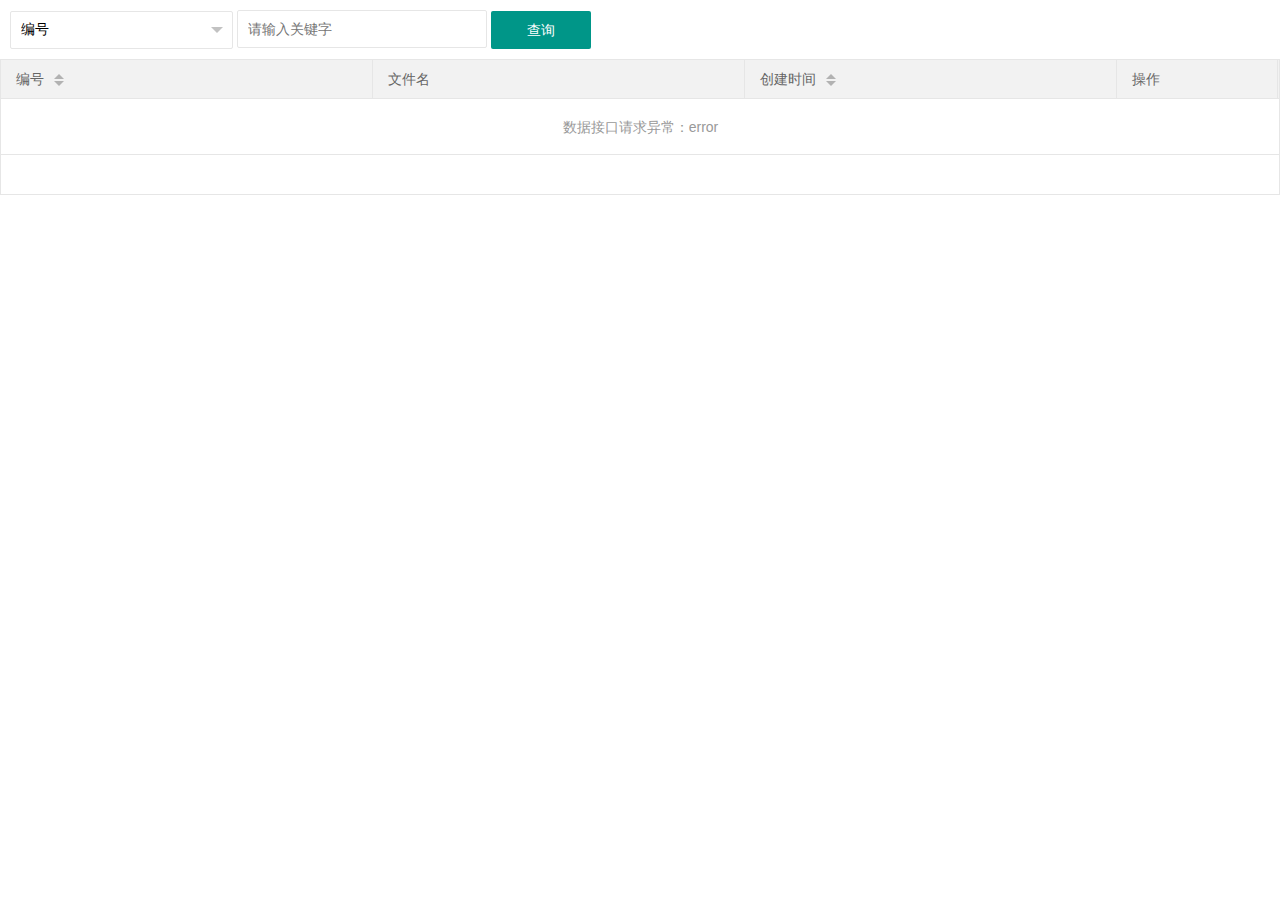
<file: ll-spring-parent/src/main/resources/static/hotspring/html/pointpiclist.html>
<!DOCTYPE html>
<html>
<head>
    <meta charset="utf-8">
    <title></title>
    <link rel="stylesheet" href="../layui/css/layui.css"/>
</head>
<body>
<div class="layui-form" style="padding: 10px 0 0 10px;">
    <div class="layui-inline">
        <select name="selectfilter" lay-verify="" lay-filter="selectfilter">
            <option value="codeNumber" selected>编号</option>
            <option value="fileName">文件名</option>
            <option value="createTime">创建时间</option>
        </select>
    </div>
    <div class="layui-inline"><input class="layui-input" style="width: 250px;display: inline-block;"
                                     id="searchvaladress"
                                     placeholder="请输入关键字"/>
        <button class="layui-btn" style="width: 100px;" id="searchaddress">查询</button>
    </div>
    <!--			<div class="layui-inline">-->
    <!--				<button class="layui-btn" style="width: 100px;" id="import">导入</button>-->
    <!--				<button class="layui-btn" style="width: 100px;" id="export">导出</button>-->
    <!--			</div>-->
</div>
<div>
    <table class="layui-hide" id="list" lay-data="{id: 'pointlist'}" lay-filter="demo"></table>
</div>
<script type="text/javascript" src="../Api.js"></script>
<script type="text/javascript" src="../layui/layui.js"></script>
<script type="text/javascript">
    var curpointjson = {};

    layui.use(['table', 'form', 'jquery', 'layer', 'upload'], function () {
        var table = layui.table;
        var form = layui.form;
        var $ = layui.jquery;
        var layer = layui.layer;
        var upload = layui.upload;
        var searchfilter = "codeNumber";
        //查询
        $("#searchaddress").on("click", function () {
            var searchval = $("#searchvaladress").val();
            table.reload('pointlist', {
                where: {
                    [searchfilter]: searchval,
                },
                page: {
                    curr: 1
                }
            });
        });
        //导出
        $("#export").on("click", function () {
            parent.exportdata();
        });
        //导入
        var uploadfiles = upload.render({
            elem: "#import",
            url: apiUrl + '/springPoint/importToSave',
            data: {},
            accept: 'file',
            // multiple: true,
            auto: false,
            size: 10240,
            choose: function (obj) {
            },
            before: function (res) {
                layer.load();
            },
            done: function (res) {
                layer.closeAll('loading');
                layer.msg('数据导入成功', {
                    icon: 1,
                    time: 1000
                }, function () {
                });
                parent.getpointlist();
            },
            error: function () {
                layer.msg('数据导入失败', {
                    icon: 5,
                    time: 1000
                }, function () {

                });
                layer.closeAll('loading');
            },
        });
        //选择查询字段
        form.on('select(selectfilter)', function (data) {
            // console.log(data.elem); //得到select原始DOM对象
            searchfilter = data.value;
            // console.log(data.value); //得到被选中的值
            // console.log(data.othis); //得到美化后的DOM对象
        });


        table.render({
            elem: '#list',
            id: 'pointlist',
            // limit: 3,
            // limits: [3, 6, 9, 12],
            url: apiUrl + "/springPoint/findPointAllPic",
            request: {
                pageName: 'page',
                limitName: 'size'
            },
            parseData: function (res) { //res 即为原始返回的数据
                console.log(res.springPicFiles)
                return {
                    "code": res.code, //解析接口状态
                    "msg": res.message, //解析提示文本
                    "count": res.springPicFiles.totalElements, //解析数据长度
                    "data": res.springPicFiles.content //解析数据列表
                };
            },
            response: {
                statusName: 'code',
                statusCode: 200,
                // msgName: 'message',
                // countName: 'springPoints.totalPages',
                // dataName: 'springPoints.content'
            },
            cols: [
                [{
                    field: 'id',
                    title: 'ID',
                    hide: true,
                }, {
                    field: 'codeNumber',
                    title: '编号',
                    sort: true
                }, {
                    field: 'fileName',
                    title: '文件名'
                }, {
                    field: 'createTime',
                    title: '创建时间',
                    sort: true
                }, {
                        title: '操作',
                        field: 'url',
                        width: 160,
                        toolbar: '#barDemo'
                }
                ]
            ],
            page: true
        });
        //监听工具条
        table.on('tool(demo)', function (obj) {
            var data = obj.data;
            curpointjson = data;
            if (obj.event === 'detail') {
                layer.open({
                    type: 2,
                    title: "温泉点图片",
                    area: ['1400px', '800px'],
                    shadeClose: true, //点击遮罩关闭
                    content: data.url
                });
            } else if (obj.event === 'del') {
                layer.confirm('真的删除行么', function (index) {
                    layer.close(index);
                    $.ajax({
                        type: "DELETE",
                        url: apiUrl + "/springPoint/deletePicFileHis?id=" + curpointjson.id,
                        // data: {
                        // 	id: curpointjson.id
                        // },
                        dataType: "json",
                        success: function (data) {
                            layer.msg('删除成功', {
                                icon: 1,
                                time: 1000
                            }, function () {
                            });
                            obj.del();
                        },
                        errorfunction(data) {
                            console.log(data);
                            layer.msg('删除失败', {
                                icon: 5,
                                time: 1000
                            }, function () {
                            });
                        }
                    });
                });
            } else if (obj.event === 'download') {
                layer.open({
                    type: 2,
                    title: "下载图片",
                    area: ['1000px', '800px'],
                    shadeClose: true, //点击遮罩关闭
                    content: data.url
                });
            }
        });
    });
</script>
<script type="text/html" id="barDemo">
    <a class="layui-btn layui-btn-primary layui-btn-xs" lay-event="detail">查看</a>
<!--    <a class="layui-btn layui-btn-xs" lay-event="edit">编辑</a>-->
<!--    <button layui-url=data.url class="layui-btn layui-btn-xs demo-down" lay-event="download">下载</button>-->
    <a class="layui-btn layui-btn-danger layui-btn-xs" lay-event="del">删除</a>
</script>
</body>
</html>
</file>
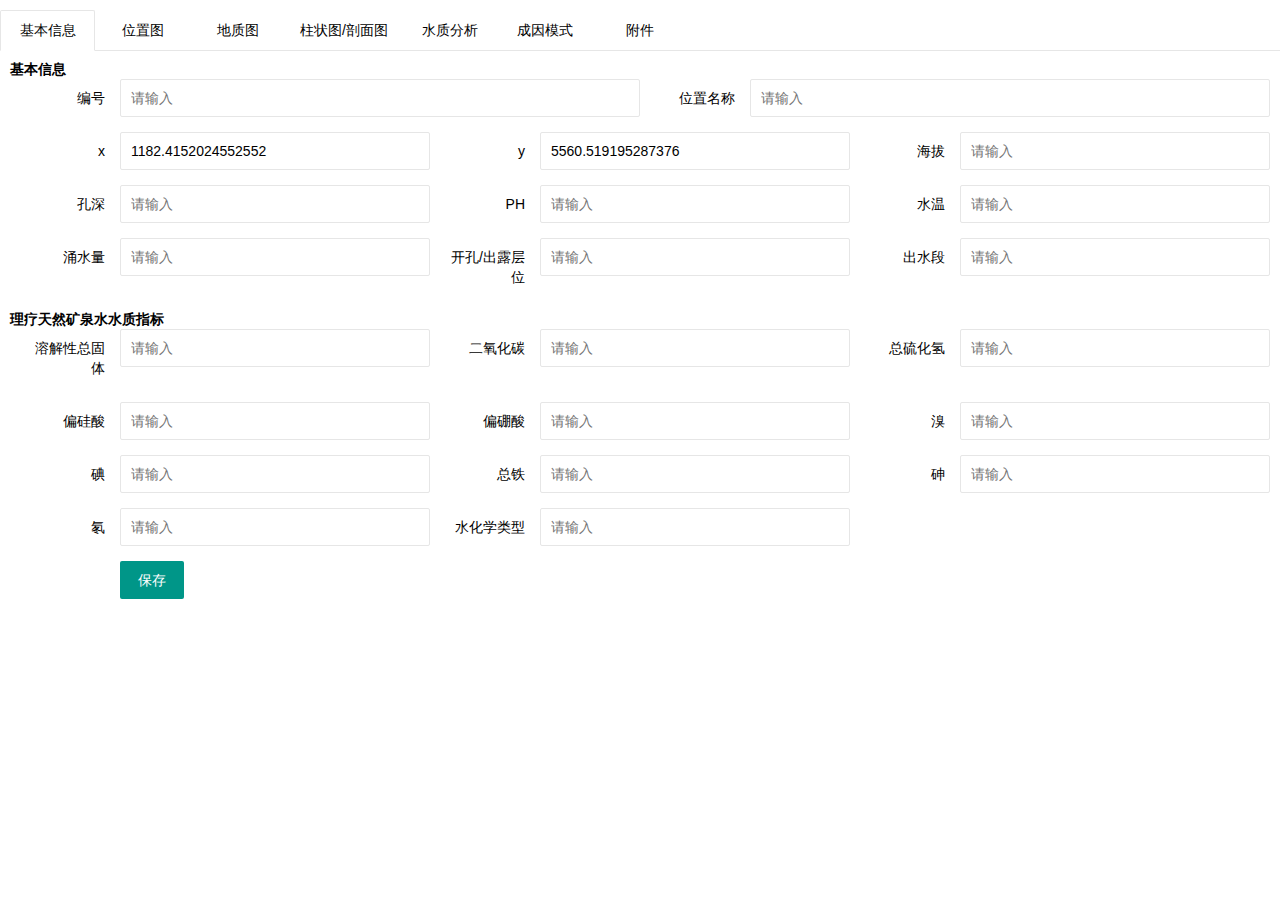
<file: ll-spring-parent/src/main/resources/static/hotspring/html/pointpicmodify.html>
<!DOCTYPE html>
<html>
	<head>
		<meta charset="utf-8">
		<title></title>
		<link rel="stylesheet" href="../layui/css/layui.css" media="all">
		<style type="text/css">
			.show {
				width: 750px;
				margin: 0 auto;
				text-align: center;
			}

			.show .showimg {
				position: relative;
				width: 350px;
				height: 350px;
				border: 1px solid #707070;
				display: inline-block;
			}

			.show .showimg .img {
				width: 350px;
				height: 350px;
			}

			.show .showimg .img img {
				width: 100%;
				height: 100%;
			}

			.show .showimg .chooseimg {
				position: absolute;
				left: 50%;
				top: 50%;
				height: 50px;
				width: 50px;
				margin: -25px 0 0 -25px;
			}

			.show .showimg .chooseimg img {
				width: 100%;
				height: 100%;
				cursor: pointer;
			}

			.show .show-pdding {
				margin-left: 20px;
			}

			.listpic {
				width: 830px;
				margin: 0 auto;
				padding-top: 5px;
			}

			.listpic .pic {
				position: relative;
				width: 160px;
				height: 160px;
				display: inline-block;
				border: 1px solid #707070;
				margin: 5px 2px;
			}

			.listpic .pic .picshow {
				width: 150px;
				height: 150px;
				padding: 4px;
			}

			.listpic .pic .picshow img {
				width: 100%;
				height: 100%;
				cursor: pointer;
			}

			.listpic .pic .picoprate {
				position: absolute;
				right: 10px;
				top: 10px;
			}

			.listpic .pic .picoprate img {
				width: 20px;
				height: 20px;
				cursor: pointer;
				margin-left: 5px;
			}
		</style>
	</head>
	<body>
		<div class="layui-tab">
			<ul class="layui-tab-title">
				<li class="layui-this">基本信息</li>
				<li>位置图</li>
				<li>地质图</li>
				<li>柱状图/剖面图</li>
				<li>水质分析</li>
				<li>成因模式</li>
				<li>附件</li>
			</ul>
			<div class="layui-tab-content">
				<div class="layui-tab-item layui-show">
					<!--基本信息-->
					<form class="layui-form" action="" lay-filter="pointinfo">
						<b>基本信息</b>
						<div class="layui-row layui-hide">
							<div class="layui-col-md6">
								<div class="layui-form-item">
									<label class="layui-form-label">id</label>
									<div class="layui-input-block">
										<input type="text" name="id" required lay-verify="required" placeholder="请输入" autocomplete="off" class="layui-input">
									</div>
								</div>
							</div>
						</div>
						<div class="layui-row">
							<div class="layui-col-md6">
								<div class="layui-form-item">
									<label class="layui-form-label">编号</label>
									<div class="layui-input-block">
										<input type="text" name="codeNumber" required lay-verify="required" placeholder="请输入" autocomplete="off"
										 class="layui-input">
									</div>
								</div>
							</div>

							<div class="layui-col-md6">
								<div class="layui-form-item">
									<label class="layui-form-label">位置名称</label>
									<div class="layui-input-block">
										<input type="text" name="address" required lay-verify="required" placeholder="请输入" autocomplete="off" class="layui-input">
									</div>
								</div>
							</div>

						</div>


						<div class="layui-row">
							<div class="layui-col-md4">
								<div class="layui-form-item">
									<label class="layui-form-label">x</label>
									<div class="layui-input-block">
										<input type="text" name="x" required lay-verify="required" value="1182.4152024552552" placeholder="请输入"
										 autocomplete="off" class="layui-input">
									</div>
								</div>
							</div>

							<div class="layui-col-md4">
								<div class="layui-form-item">
									<label class="layui-form-label">y</label>
									<div class="layui-input-block">
										<input type="text" name="y" required lay-verify="required" value="5560.519195287376" placeholder="请输入"
										 autocomplete="off" class="layui-input">
									</div>
								</div>
							</div>

							<div class="layui-col-md4">
								<div class="layui-form-item">
									<label class="layui-form-label">海拔</label>
									<div class="layui-input-block">
										<input type="text" name="z" required lay-verify="required" placeholder="请输入" autocomplete="off" class="layui-input">
									</div>
								</div>
							</div>

						</div>


						<div class="layui-row">
							<div class="layui-col-md4">
								<div class="layui-form-item">
									<label class="layui-form-label">孔深</label>
									<div class="layui-input-block">
										<input type="text" name="holeDepth" required lay-verify="required" placeholder="请输入" autocomplete="off" class="layui-input">
									</div>
								</div>
							</div>

							<div class="layui-col-md4">
								<div class="layui-form-item">
									<label class="layui-form-label">PH</label>
									<div class="layui-input-block">
										<input type="text" name="ph" required lay-verify="required" placeholder="请输入" autocomplete="off" class="layui-input">
									</div>
								</div>
							</div>

							<div class="layui-col-md4">
								<div class="layui-form-item">
									<label class="layui-form-label">水温</label>
									<div class="layui-input-block">
										<input type="text" name="waterTemperature" required lay-verify="required" placeholder="请输入" autocomplete="off"
										 class="layui-input">
									</div>
								</div>
							</div>
						</div>

						<div class="layui-row">
							<div class="layui-col-md4">
								<div class="layui-form-item">
									<label class="layui-form-label">涌水量</label>
									<div class="layui-input-block">
										<input type="text" name="waterInflow" required lay-verify="required" placeholder="请输入" autocomplete="off"
										 class="layui-input">
									</div>
								</div>
							</div>

							<div class="layui-col-md4">
								<div class="layui-form-item">
									<label class="layui-form-label">开孔/出露层位</label>
									<div class="layui-input-block">
										<input type="text" name="trepanning" required lay-verify="required" placeholder="请输入" autocomplete="off"
										 class="layui-input">
									</div>
								</div>
							</div>

							<div class="layui-col-md4">
								<div class="layui-form-item">
									<label class="layui-form-label">出水段</label>
									<div class="layui-input-block">
										<input type="text" name="waterOutlet" required lay-verify="required" placeholder="请输入" autocomplete="off"
										 class="layui-input">
									</div>
								</div>
							</div>
						</div>

						<b>理疗天然矿泉水水质指标</b>
						<div class="layui-row">
							<div class="layui-col-md4">
								<div class="layui-form-item">
									<label class="layui-form-label">溶解性总固体</label>
									<div class="layui-input-block">
										<input type="text" name="dissolvedSolids" required lay-verify="required" placeholder="请输入" autocomplete="off"
										 class="layui-input">
									</div>
								</div>
							</div>

							<div class="layui-col-md4">
								<div class="layui-form-item">
									<label class="layui-form-label">二氧化碳</label>
									<div class="layui-input-block">
										<input type="text" name="co2" required lay-verify="required" placeholder="请输入" autocomplete="off" class="layui-input">
									</div>
								</div>
							</div>

							<div class="layui-col-md4">
								<div class="layui-form-item">
									<label class="layui-form-label">总硫化氢</label>
									<div class="layui-input-block">
										<input type="text" name="hydrothion" required lay-verify="required" placeholder="请输入" autocomplete="off"
										 class="layui-input">
									</div>
								</div>
							</div>
						</div>

						<div class="layui-row">
							<div class="layui-col-md4">
								<div class="layui-form-item">
									<label class="layui-form-label">偏硅酸</label>
									<div class="layui-input-block">
										<input type="text" name="hsio" required lay-verify="required" placeholder="请输入" autocomplete="off" class="layui-input">
									</div>
								</div>
							</div>

							<div class="layui-col-md4">
								<div class="layui-form-item">
									<label class="layui-form-label">偏硼酸</label>
									<div class="layui-input-block">
										<input type="text" name="hbo2" required lay-verify="required" placeholder="请输入" autocomplete="off" class="layui-input">
									</div>
								</div>
							</div>

							<div class="layui-col-md4">
								<div class="layui-form-item">
									<label class="layui-form-label">溴</label>
									<div class="layui-input-block">
										<input type="text" name="br2" required lay-verify="required" placeholder="请输入" autocomplete="off" class="layui-input">
									</div>
								</div>
							</div>
						</div>

						<div class="layui-row">
							<div class="layui-col-md4">
								<div class="layui-form-item">
									<label class="layui-form-label">碘</label>
									<div class="layui-input-block">
										<input type="text" name="i2" required lay-verify="required" placeholder="请输入" autocomplete="off" class="layui-input">
									</div>

								</div>
							</div>

							<div class="layui-col-md4">
								<div class="layui-form-item">
									<label class="layui-form-label">总铁</label>
									<div class="layui-input-block">
										<input type="text" name="fe" required lay-verify="required" placeholder="请输入" autocomplete="off" class="layui-input">
									</div>
								</div>
							</div>

							<div class="layui-col-md4">
								<div class="layui-form-item">
									<label class="layui-form-label">砷</label>
									<div class="layui-input-block">
										<input type="text" name="asa" required lay-verify="required" placeholder="请输入" autocomplete="off" class="layui-input">
									</div>
								</div>
							</div>
						</div>

						<div class="layui-row">
							<div class="layui-col-md4">
								<div class="layui-form-item">
									<label class="layui-form-label">氡</label>
									<div class="layui-input-block">
										<input type="text" name="rn" required lay-verify="required" placeholder="请输入" autocomplete="off" class="layui-input">
									</div>
								</div>
							</div>

							<div class="layui-col-md4">
								<div class="layui-form-item">
									<label class="layui-form-label">水化学类型</label>
									<div class="layui-input-block">
										<input type="text" name="hydrochemicalType" required lay-verify="required" placeholder="请输入" autocomplete="off"
										 class="layui-input">
									</div>
								</div>
							</div>
						</div>

						<div class="layui-form-item">
							<div class="layui-input-block">
								<button class="layui-btn" lay-submit lay-filter="formDemo">保存</button>
							</div>
						</div>
					</form>
				</div>

				<div class="layui-tab-item">
					<!--位置图-->
					<div class="show">
						<div class="showimg">
							<div class="img"><img src="../img/default.png" layui-imgid=0 id="seat1img"></div>
							<div class="chooseimg"><img src="../img/addimg.png" id="seat1" /></div>
						</div>
						<div class="showimg show-pdding">
							<div class="img"><img src="../img/default.png" layui-imgid=0 id="seat2img"></div>
							<div class="chooseimg"><img src="../img/addimg.png" id="seat2" /></div>
						</div>
					</div>
					<div class="listpic" id="listpic10001">
						<!-- <div class="pic">
							<div class="picshow"><img src="../img/default.png" /></div>
							<div class="picoprate"><img src="../img/download.png" title="下载" /><img src="../img/delete.png" title="删除" /></div>
						</div> -->
					</div>
				</div>

				<div class="layui-tab-item">
					<!--地质图-->
					<div class="show">
						<div class="showimg">
							<div class="img"><img src="../img/default.png" layui-imgid=0 id="geology1img"></div>
							<div class="chooseimg"><img src="../img/addimg.png" id="geology1" /></div>
						</div>
						<div class="showimg show-pdding">
							<div class="img"><img src="../img/default.png" layui-imgid=0 id="geology2img"></div>
							<div class="chooseimg"><img src="../img/addimg.png" id="geology2" /></div>
						</div>
					</div>
					<div class="listpic" id="listpic10002">
						<!-- <div class="pic">
							<div class="picshow"><img src="../img/default.png" /></div>
							<div class="picoprate"><img src="../img/download.png" title="下载" /><img src="../img/delete.png" title="删除" /></div>
						</div> -->
					</div>
				</div>

				<div class="layui-tab-item">
					<!--柱状图/剖面图-->
					<div class="show">
						<div class="showimg">
							<div class="img"><img src="../img/default.png" layui-imgid=0 id="columnar1img"></div>
							<div class="chooseimg"><img src="../img/addimg.png" id="columnar1" /></div>
						</div>
						<div class="showimg show-pdding">
							<div class="img"><img src="../img/default.png" layui-imgid=0 id="columnar2img"></div>
							<div class="chooseimg"><img src="../img/addimg.png" id="columnar2" /></div>
						</div>
					</div>
					<div class="listpic" id="listpic10003">
						<!-- 	<div class="pic">
							<div class="picshow"><img src="../img/default.png" /></div>
							<div class="picoprate"><img src="../img/download.png" title="下载" /><img src="../img/delete.png" title="删除" /></div>
						</div> -->
					</div>
				</div>
				<div class="layui-tab-item">
					<!--水质分析-->
					<div class="show">
						<div class="showimg">
							<div class="img"><img src="../img/default.png" layui-imgid=0 id="waterquality1img"></div>
							<div class="chooseimg"><img src="../img/addimg.png" id="waterquality1" /></div>
						</div>
						<div class="showimg show-pdding">
							<div class="img"><img src="../img/default.png" layui-imgid=0 id="waterquality2img"></div>
							<div class="chooseimg"><img src="../img/addimg.png" id="waterquality2" /></div>
						</div>
					</div>
					<div class="listpic" id="listpic10004">
						<!-- <div class="pic">
							<div class="picshow"><img src="../img/default.png" /></div>
							<div class="picoprate"><img src="../img/download.png" title="下载" /><img src="../img/delete.png" title="删除" /></div>
						</div> -->
					</div>
				</div>
				<div class="layui-tab-item">
					<!--成因模式-->
					<div class="show">
						<div class="showimg">
							<div class="img"><img src="../img/default.png" layui-imgid=0 id="model1img"></div>
							<div class="chooseimg"><img src="../img/addimg.png" id="model1" /></div>
						</div>
						<div class="showimg show-pdding">
							<div class="img"><img src="../img/default.png" layui-imgid=0 id="model2img"></div>
							<div class="chooseimg"><img src="../img/addimg.png" id="model2" /></div>
						</div>
					</div>
					<div class="listpic" id="listpic10005">
						<!-- <div class="pic">
							<div class="picshow"><img src="../img/default.png" /></div>
							<div class="picoprate"><img src="../img/download.png" title="下载" /><img src="../img/delete.png" title="删除" /></div>
						</div> -->
					</div>
				</div>
				<div class="layui-tab-item">
					<!--附件-->
					<button type="button" class="layui-btn" id="uploadfile">
						<i class="layui-icon">&#xe67c;</i>上传附件
					</button>
					<div class="layui-upload-list">
						<table class="layui-table">
							<thead>
								<tr>
									<th>附件名称</th>
                                    <th>创建时间</th>
									<th>操作</th>
								</tr>
							</thead>
							<tbody id="filesList"></tbody>
						</table>
					</div>
				</div>
			</div>
		</div>
		<script type="text/javascript" src="../Api.js"></script>
		<script type="text/javascript" src="../layui/layui.js"></script>
		<script type="text/javascript">
			var curpointdata = parent.curpointjson;
			layui.use(['upload', 'element', 'form', 'jquery'], function() {
				var upload = layui.upload;
				var element = layui.element;
				var form = layui.form;
				var $ = layui.jquery;
				//获取数据接口
				var inputs = $("form").find("input");
				$.each(inputs, function(index, item) {
					$(item).val(curpointdata[$(item).attr("name")]);
					//遍历得到的每一个jquery对象
				});
				// form.val("pointinfo", curpointdata);
				//获取历史图片
				var picStates = ["10001", "10002", "10003", "10004", "10005"];
				$.each(picStates, function(index, item) {
					$.ajax({
						type: "GET",
						url: apiUrl + "/springPoint/findPicFileHistory",
						dataType: "json",
						data: {
							"pointId": curpointdata.id,
							"picState": item
						},
						success: function(data) {
							if (data.code == 200) {
								$.each(data.springPicFileList, function(index1, item1) {
									var curhtml = $(["<div class=\"pic\">",
										"<div class=\"picshow\"><img class=\"picimg\" src=" + item1.url + " /></div>",
										"<div class=\"picoprate\"><img src=\"../img/download.png\" layui-url=\"" + item1.url +
										"\" class=\"down\" title=\"下载\" />",
										"<img src=\"../img/delete.png\" title=\"删除\" class=\"delete\" layui-id=\"" + item1.id +
										"\"  /></div>",
										"</div>"
									].join(''));

									curhtml.find(".picimg").on('click', function() {
										var img = new Image();
                                        var imasrc = $(this).attr("src");//$(this).src;
										// img.src = "../img/default.png";
										// var height = img.height + 50; //获取图片高度
										// var width = img.width; //获取图片宽度
										var imgHtml = "<div style='text-align:center'><img src='"+imasrc+"' /></div>";
										//弹出层
										var imglayer=layer.open({
											type: 1,
											shade: 0.8,
											offset: 'auto',
											area: ['300px', '300px'],
											shadeClose: true, //点击外围关闭弹窗
											scrollbar: true, //不现实滚动条
											title: "图片预览"+item1.createTime, //不显示标题  
											content: imgHtml, //捕获的元素，注意：最好该指定的元素要存放在body最外层，否则可能被其它的相对元素所影响  
											cancel: function() {
												//layer.msg('捕获就是从页面已经存在的元素上，包裹layer的结构', { time: 5000, icon: 6 });  
											}
										});
										layer.full(imglayer);
									});
									curhtml.find(".down").on('click', function() {
										var a = document.createElement('a');
										a.setAttribute('href', $(this).attr("layui-url"));
										a.setAttribute('target', '_blank');
										a.click();
									});
									curhtml.find(".delete").on('click', function() {
										$.ajax({
											type: "DELETE",
											url: apiUrl + "/springPoint/deletePicFileHis?id=" + $(this).attr("layui-id"),
											success: function(data) {
												if (data.code == 200) {
													layer.msg('删除成功', {
														icon: 1,
														time: 1000
													}, function() {
														curhtml.remove();
													});
												} else {
													layer.msg('删除失败', {
														icon: 5,
														time: 1000
													}, function() {});
												}
											},
											error: function(data) {
												console.log(data);
												layer.msg('删除失败', {
													icon: 5,
													time: 1000
												}, function() {});
											}
										});
									});
									$("#listpic" + item).append(curhtml);
								})
							} else {

							}
						},
						error: function(data) {
							console.log(data);
							// layer.msg('删除失败', {
							// 	icon: 5,
							// 	time: 1000
							// }, function() {});
						}
					});
				})

				var picState1 = 1;
				var picState2 = 1;
				var picState3 = 1;
				var picState4 = 1;
				var picState5 = 1;
				var filesListView = $('#filesList');
				//获取所有的图片
				$.ajax({
					type: "GET",
					url: apiUrl + "/springPoint/findOnePic?id=" + curpointdata.id,
					dataType: "json",
					success: function(data) {
						$.each(data, function(index, item) {
							switch (item.picState) {
								case 10001:
									{
										$("#seat" + picState1 + "img").attr("src", item.url);
										$("#seat" + picState1 + "img").attr("layui-imgid", item.pid);
										picState1 = picState1 + 1;
										break;
									}
								case 10002:
									{
										$("#geology" + picState2 + "img").attr("src", item.url);
										$("#geology" + picState2 + "img").attr("layui-imgid", item.id);
										picState2 = picState2 + 1;
										break;
									}
								case 10003:
									{
										$("#columnar" + picState3 + "img").attr("src", item.url);
										$("#columnar" + picState3 + "img").attr("layui-imgid", item.id);
										picState3 = picState3 + 1;
										break;
									}
								case 10004:
									{
										$("#waterquality" + picState4 + "img").attr("src", item.url);
										$("#waterquality" + picState4 + "img").attr("layui-imgid", item.id);
										picState4 = picState4 + 1;
										break;
									}
								case 10005:
									{
										$("#model" + picState5 + "img").attr("src", item.url);
										$("#model" + picState5 + "img").attr("layui-imgid", item.id);
										picState5 = picState5 + 1;
										break;
									}
								case 10006:
									{
										var tr = $(['<tr id="0">', '<td>' + item.fileName + '</td>', '<td>' + item.createTime + '</td>','<td>',
											'<button layui-url=' + item.url + ' class="layui-btn layui-btn-xs demo-down">下载</button>',
											'<button layui-pid=' + item.pid +
											' class="layui-btn layui-btn-xs layui-btn-danger demo-delete">删除</button>', '</td>', '</tr>'
										].join(''));
										tr.find('.demo-delete').on('click', function() {
											$.ajax({
												type: "DELETE",
												url: apiUrl + "/upload?id=" + $(this).attr("layui-pid"),
												// data: {
												// 	id: curpointjson.id
												// },
												// dataType: "json",
												success: function(data) {
													console.log(data);
													layer.msg('删除成功', {
														icon: 1,
														time: 1000
													}, function() {
														tr.remove();
														uploadfiles.config.elem.next()[0].value = ''; //清空 input file 值，以免删除后出现同名文件不可选
													});
												},
												error: function(data) {
													console.log(data);
													layer.msg('删除失败', {
														icon: 5,
														time: 1000
													}, function() {});
												}
											});
										});
										//下载
										tr.find('.demo-down').on('click', function() {
											var a = document.createElement('a');
											a.setAttribute('href', $(this).attr("layui-url"));
											a.setAttribute('target', '_blank');
											a.click();
										});
										filesListView.append(tr);
										break;
									}
								default:
									break;
							}
						});
					},
					error: function(data) {
						console.log(data);
						// layer.msg('删除失败', {
						// 	icon: 5,
						// 	time: 1000
						// }, function() {});
					}
				});
				form.render();
				//监听提交
				form.on('submit(formDemo)', function(data) {
					var fromdata = data.field;
					//添加温泉点
					$.ajax({
						type: "PUT",
						url: apiUrl + "/springPoint/" + curpointdata.id,
						data: fromdata,
						dataType: "json",
						success: function(data) {
							layer.msg('修改成功', {
								icon: 1,
								time: 1000
							}, function() {});
						},
						errorfunction(data) {
							console.log(data);
							layer.msg('修改失败', {
								icon: 5,
								time: 1000
							}, function() {});
						}
					});
					return false;
				});
				var uploadimgids = [{
					"id": "#seat1",
					"picState": 10001
				}, {
					"id": "#seat2",
					"picState": 10001
				}, {
					"id": "#geology1",
					"picState": 10002
				}, {
					"id": "#geology2",
					"picState": 10002
				}, {
					"id": "#columnar1",
					"picState": 10003
				}, {
					"id": "#columnar2",
					"picState": 10003
				}, {
					"id": "#waterquality1",
					"picState": 10004
				}, {
					"id": "#waterquality2",
					"picState": 10004
				}, {
					"id": "#model1",
					"picState": 10005
				}, {
					"id": "#model2",
					"picState": 10005
				}];

				$.each(uploadimgids, function(idnex, item) {
					var senddata = {
						filetype: "images",
						PicState: item.picState,
						pointId: curpointdata.id,
						codeNumber: curpointdata.codeNumber
					};
					upload.render({
						elem: item.id,
						url: apiUrl + '/upload/image',
						data: senddata,
						accept: 'images',
						acceptMime: 'image/*',
						size: 5120,
						auto: false,
						choose: function(obj) {
							var curimgid = $(item.id + 'img').attr("layui-imgid");
							if (curimgid != 0) {
								this.data.id = curimgid;
							}
							obj.preview(function(index, file, result) {
								$(item.id + 'img').attr("src", result);
								obj.upload(index, file);
							});
						},
						before: function(res) {
							layer.load();
						},
						done: function(res) {
							layer.closeAll('loading');
							if (res.hasOwnProperty("springPointPic")) {
								layer.msg('图片上传成功', {
									icon: 1,
									time: 1000
								}, function() {});
								this.data.id = res.springPointPic.pid;
							} else {
								layer.msg('图片上传失败', {
									icon: 5,
									time: 1000
								}, function() {
									$(item.id + 'img').attr("src", "../img/default.png");
								});
							}
						},
						error: function() {
							layer.closeAll('loading');
							$(item.id + 'img').attr("src", "../img/default.png");
						},
					});
				});
				// var filesListView = $('#filesList');
				var uploadfiles = upload.render({
					elem: "#uploadfile",
					url: apiUrl + '/upload/file',
					data: {
						filetype: "file",
						PicState: 10006,
						poinId: curpointdata.id,
						codeNumber: curpointdata.codeNumber
					},
					accept: 'file',
					// multiple: true,
					auto: false,
					size: 51200,
					choose: function(obj) {
						if (filesListView.find("tr").length >= 20) {
							layer.msg('附件超出限制，请先删除附件后重试！', {
								icon: 1,
								time: 1000 //2秒关闭（如果不配置，默认是3秒）
							}, function() {
								//do something
							});
							return false;
						}
						var files = this.files = obj.pushFile(); //将每次选择的文件追加到文件队列
						obj.preview(function(index, file, result) {
							obj.upload(index, file);
						});
					},
					before: function(res) {
						layer.load();
					},
					done: function(res) {
						layer.closeAll('loading');
						if (res.hasOwnProperty("springPointPic")) {
							var tr = $(['<tr id="0">', '<td>' + res.springPointPic.fileName + '</td>',  '<td>' + res.springPointPic.createTime + '</td>','<td>',
								'<button layui-url=' + res.springPointPic.url + ' class="layui-btn layui-btn-xs demo-down">下载</button>',
								'<button layui-pid=' + res.springPointPic.pid +
								' class="layui-btn layui-btn-xs layui-btn-danger demo-delete">删除</button>', '</td>', '</tr>'
							].join(''));
							//删除
							tr.find('.demo-delete').on('click', function() {
								$.ajax({
									type: "DELETE",
									url: apiUrl + "/upload?id=" + $(this).attr("layui-pid"),
									// data: {
									// 	id: curpointjson.id
									// },
									// dataType: "json",
									success: function(data) {
										console.log(data);
										layer.msg('删除成功', {
											icon: 1,
											time: 1000
										}, function() {
											tr.remove();
											uploadfiles.config.elem.next()[0].value = ''; //清空 input file 值，以免删除后出现同名文件不可选
										});
									},
									error: function(data) {
										console.log(data);
										layer.msg('删除失败', {
											icon: 5,
											time: 1000
										}, function() {});
									}
								});
							});
							//下载
							tr.find('.demo-down').on('click', function() {
								var a = document.createElement('a');
								a.setAttribute('href', $(this).attr("layui-url"));
								a.setAttribute('target', '_blank');
								a.click();
							});
							filesListView.append(tr);
							layer.msg('附件上传成功', {
								icon: 1,
								time: 1000
							}, function() {});
						} else {
							layer.msg('附件上传失败', {
								icon: 5,
								time: 1000
							}, function() {

							});
						}
					},
					error: function() {
						layer.closeAll('loading');
					},
				});
			});
		</script>
	</body>
</html>
</file>
<file: ll-spring-parent/src/main/resources/static/hotspring/layui/css/layui.css>
/** layui-v2.5.5 MIT License By https://www.layui.com */
 .layui-inline,img{display:inline-block;vertical-align:middle}h1,h2,h3,h4,h5,h6{font-weight:400}.layui-edge,.layui-header,.layui-inline,.layui-main{position:relative}.layui-body,.layui-edge,.layui-elip{overflow:hidden}.layui-btn,.layui-edge,.layui-inline,img{vertical-align:middle}.layui-btn,.layui-disabled,.layui-icon,.layui-unselect{-moz-user-select:none;-webkit-user-select:none;-ms-user-select:none}.layui-elip,.layui-form-checkbox span,.layui-form-pane .layui-form-label{text-overflow:ellipsis;white-space:nowrap}.layui-breadcrumb,.layui-tree-btnGroup{visibility:hidden}blockquote,body,button,dd,div,dl,dt,form,h1,h2,h3,h4,h5,h6,input,li,ol,p,pre,td,textarea,th,ul{margin:0;padding:0;-webkit-tap-highlight-color:rgba(0,0,0,0)}a:active,a:hover{outline:0}img{border:none}li{list-style:none}table{border-collapse:collapse;border-spacing:0}h4,h5,h6{font-size:100%}button,input,optgroup,option,select,textarea{font-family:inherit;font-size:inherit;font-style:inherit;font-weight:inherit;outline:0}pre{white-space:pre-wrap;white-space:-moz-pre-wrap;white-space:-pre-wrap;white-space:-o-pre-wrap;word-wrap:break-word}body{line-height:24px;font:14px Helvetica Neue,Helvetica,PingFang SC,Tahoma,Arial,sans-serif}hr{height:1px;margin:10px 0;border:0;clear:both}a{color:#333;text-decoration:none}a:hover{color:#777}a cite{font-style:normal;*cursor:pointer}.layui-border-box,.layui-border-box *{box-sizing:border-box}.layui-box,.layui-box *{box-sizing:content-box}.layui-clear{clear:both;*zoom:1}.layui-clear:after{content:'\20';clear:both;*zoom:1;display:block;height:0}.layui-inline{*display:inline;*zoom:1}.layui-edge{display:inline-block;width:0;height:0;border-width:6px;border-style:dashed;border-color:transparent}.layui-edge-top{top:-4px;border-bottom-color:#999;border-bottom-style:solid}.layui-edge-right{border-left-color:#999;border-left-style:solid}.layui-edge-bottom{top:2px;border-top-color:#999;border-top-style:solid}.layui-edge-left{border-right-color:#999;border-right-style:solid}.layui-disabled,.layui-disabled:hover{color:#d2d2d2!important;cursor:not-allowed!important}.layui-circle{border-radius:100%}.layui-show{display:block!important}.layui-hide{display:none!important}@font-face{font-family:layui-icon;src:url(../font/iconfont.eot?v=250);src:url(../font/iconfont.eot?v=250#iefix) format('embedded-opentype'),url(../font/iconfont.woff2?v=250) format('woff2'),url(../font/iconfont.woff?v=250) format('woff'),url(../font/iconfont.ttf?v=250) format('truetype'),url(../font/iconfont.svg?v=250#layui-icon) format('svg')}.layui-icon{font-family:layui-icon!important;font-size:16px;font-style:normal;-webkit-font-smoothing:antialiased;-moz-osx-font-smoothing:grayscale}.layui-icon-reply-fill:before{content:"\e611"}.layui-icon-set-fill:before{content:"\e614"}.layui-icon-menu-fill:before{content:"\e60f"}.layui-icon-search:before{content:"\e615"}.layui-icon-share:before{content:"\e641"}.layui-icon-set-sm:before{content:"\e620"}.layui-icon-engine:before{content:"\e628"}.layui-icon-close:before{content:"\1006"}.layui-icon-close-fill:before{content:"\1007"}.layui-icon-chart-screen:before{content:"\e629"}.layui-icon-star:before{content:"\e600"}.layui-icon-circle-dot:before{content:"\e617"}.layui-icon-chat:before{content:"\e606"}.layui-icon-release:before{content:"\e609"}.layui-icon-list:before{content:"\e60a"}.layui-icon-chart:before{content:"\e62c"}.layui-icon-ok-circle:before{content:"\1005"}.layui-icon-layim-theme:before{content:"\e61b"}.layui-icon-table:before{content:"\e62d"}.layui-icon-right:before{content:"\e602"}.layui-icon-left:before{content:"\e603"}.layui-icon-cart-simple:before{content:"\e698"}.layui-icon-face-cry:before{content:"\e69c"}.layui-icon-face-smile:before{content:"\e6af"}.layui-icon-survey:before{content:"\e6b2"}.layui-icon-tree:before{content:"\e62e"}.layui-icon-upload-circle:before{content:"\e62f"}.layui-icon-add-circle:before{content:"\e61f"}.layui-icon-download-circle:before{content:"\e601"}.layui-icon-templeate-1:before{content:"\e630"}.layui-icon-util:before{content:"\e631"}.layui-icon-face-surprised:before{content:"\e664"}.layui-icon-edit:before{content:"\e642"}.layui-icon-speaker:before{content:"\e645"}.layui-icon-down:before{content:"\e61a"}.layui-icon-file:before{content:"\e621"}.layui-icon-layouts:before{content:"\e632"}.layui-icon-rate-half:before{content:"\e6c9"}.layui-icon-add-circle-fine:before{content:"\e608"}.layui-icon-prev-circle:before{content:"\e633"}.layui-icon-read:before{content:"\e705"}.layui-icon-404:before{content:"\e61c"}.layui-icon-carousel:before{content:"\e634"}.layui-icon-help:before{content:"\e607"}.layui-icon-code-circle:before{content:"\e635"}.layui-icon-water:before{content:"\e636"}.layui-icon-username:before{content:"\e66f"}.layui-icon-find-fill:before{content:"\e670"}.layui-icon-about:before{content:"\e60b"}.layui-icon-location:before{content:"\e715"}.layui-icon-up:before{content:"\e619"}.layui-icon-pause:before{content:"\e651"}.layui-icon-date:before{content:"\e637"}.layui-icon-layim-uploadfile:before{content:"\e61d"}.layui-icon-delete:before{content:"\e640"}.layui-icon-play:before{content:"\e652"}.layui-icon-top:before{content:"\e604"}.layui-icon-friends:before{content:"\e612"}.layui-icon-refresh-3:before{content:"\e9aa"}.layui-icon-ok:before{content:"\e605"}.layui-icon-layer:before{content:"\e638"}.layui-icon-face-smile-fine:before{content:"\e60c"}.layui-icon-dollar:before{content:"\e659"}.layui-icon-group:before{content:"\e613"}.layui-icon-layim-download:before{content:"\e61e"}.layui-icon-picture-fine:before{content:"\e60d"}.layui-icon-link:before{content:"\e64c"}.layui-icon-diamond:before{content:"\e735"}.layui-icon-log:before{content:"\e60e"}.layui-icon-rate-solid:before{content:"\e67a"}.layui-icon-fonts-del:before{content:"\e64f"}.layui-icon-unlink:before{content:"\e64d"}.layui-icon-fonts-clear:before{content:"\e639"}.layui-icon-triangle-r:before{content:"\e623"}.layui-icon-circle:before{content:"\e63f"}.layui-icon-radio:before{content:"\e643"}.layui-icon-align-center:before{content:"\e647"}.layui-icon-align-right:before{content:"\e648"}.layui-icon-align-left:before{content:"\e649"}.layui-icon-loading-1:before{content:"\e63e"}.layui-icon-return:before{content:"\e65c"}.layui-icon-fonts-strong:before{content:"\e62b"}.layui-icon-upload:before{content:"\e67c"}.layui-icon-dialogue:before{content:"\e63a"}.layui-icon-video:before{content:"\e6ed"}.layui-icon-headset:before{content:"\e6fc"}.layui-icon-cellphone-fine:before{content:"\e63b"}.layui-icon-add-1:before{content:"\e654"}.layui-icon-face-smile-b:before{content:"\e650"}.layui-icon-fonts-html:before{content:"\e64b"}.layui-icon-form:before{content:"\e63c"}.layui-icon-cart:before{content:"\e657"}.layui-icon-camera-fill:before{content:"\e65d"}.layui-icon-tabs:before{content:"\e62a"}.layui-icon-fonts-code:before{content:"\e64e"}.layui-icon-fire:before{content:"\e756"}.layui-icon-set:before{content:"\e716"}.layui-icon-fonts-u:before{content:"\e646"}.layui-icon-triangle-d:before{content:"\e625"}.layui-icon-tips:before{content:"\e702"}.layui-icon-picture:before{content:"\e64a"}.layui-icon-more-vertical:before{content:"\e671"}.layui-icon-flag:before{content:"\e66c"}.layui-icon-loading:before{content:"\e63d"}.layui-icon-fonts-i:before{content:"\e644"}.layui-icon-refresh-1:before{content:"\e666"}.layui-icon-rmb:before{content:"\e65e"}.layui-icon-home:before{content:"\e68e"}.layui-icon-user:before{content:"\e770"}.layui-icon-notice:before{content:"\e667"}.layui-icon-login-weibo:before{content:"\e675"}.layui-icon-voice:before{content:"\e688"}.layui-icon-upload-drag:before{content:"\e681"}.layui-icon-login-qq:before{content:"\e676"}.layui-icon-snowflake:before{content:"\e6b1"}.layui-icon-file-b:before{content:"\e655"}.layui-icon-template:before{content:"\e663"}.layui-icon-auz:before{content:"\e672"}.layui-icon-console:before{content:"\e665"}.layui-icon-app:before{content:"\e653"}.layui-icon-prev:before{content:"\e65a"}.layui-icon-website:before{content:"\e7ae"}.layui-icon-next:before{content:"\e65b"}.layui-icon-component:before{content:"\e857"}.layui-icon-more:before{content:"\e65f"}.layui-icon-login-wechat:before{content:"\e677"}.layui-icon-shrink-right:before{content:"\e668"}.layui-icon-spread-left:before{content:"\e66b"}.layui-icon-camera:before{content:"\e660"}.layui-icon-note:before{content:"\e66e"}.layui-icon-refresh:before{content:"\e669"}.layui-icon-female:before{content:"\e661"}.layui-icon-male:before{content:"\e662"}.layui-icon-password:before{content:"\e673"}.layui-icon-senior:before{content:"\e674"}.layui-icon-theme:before{content:"\e66a"}.layui-icon-tread:before{content:"\e6c5"}.layui-icon-praise:before{content:"\e6c6"}.layui-icon-star-fill:before{content:"\e658"}.layui-icon-rate:before{content:"\e67b"}.layui-icon-template-1:before{content:"\e656"}.layui-icon-vercode:before{content:"\e679"}.layui-icon-cellphone:before{content:"\e678"}.layui-icon-screen-full:before{content:"\e622"}.layui-icon-screen-restore:before{content:"\e758"}.layui-icon-cols:before{content:"\e610"}.layui-icon-export:before{content:"\e67d"}.layui-icon-print:before{content:"\e66d"}.layui-icon-slider:before{content:"\e714"}.layui-icon-addition:before{content:"\e624"}.layui-icon-subtraction:before{content:"\e67e"}.layui-icon-service:before{content:"\e626"}.layui-icon-transfer:before{content:"\e691"}.layui-main{width:1140px;margin:0 auto}.layui-header{z-index:1000;height:60px}.layui-header a:hover{transition:all .5s;-webkit-transition:all .5s}.layui-side{position:fixed;left:0;top:0;bottom:0;z-index:999;width:200px;overflow-x:hidden}.layui-side-scroll{position:relative;width:220px;height:100%;overflow-x:hidden}.layui-body{position:absolute;left:200px;right:0;top:0;bottom:0;z-index:998;width:auto;overflow-y:auto;box-sizing:border-box}.layui-layout-body{overflow:hidden}.layui-layout-admin .layui-header{background-color:#23262E}.layui-layout-admin .layui-side{top:60px;width:200px;overflow-x:hidden}.layui-layout-admin .layui-body{position:fixed;top:60px;bottom:44px}.layui-layout-admin .layui-main{width:auto;margin:0 15px}.layui-layout-admin .layui-footer{position:fixed;left:200px;right:0;bottom:0;height:44px;line-height:44px;padding:0 15px;background-color:#eee}.layui-layout-admin .layui-logo{position:absolute;left:0;top:0;width:200px;height:100%;line-height:60px;text-align:center;color:#009688;font-size:16px}.layui-layout-admin .layui-header .layui-nav{background:0 0}.layui-layout-left{position:absolute!important;left:200px;top:0}.layui-layout-right{position:absolute!important;right:0;top:0}.layui-container{position:relative;margin:0 auto;padding:0 15px;box-sizing:border-box}.layui-fluid{position:relative;margin:0 auto;padding:0 15px}.layui-row:after,.layui-row:before{content:'';display:block;clear:both}.layui-col-lg1,.layui-col-lg10,.layui-col-lg11,.layui-col-lg12,.layui-col-lg2,.layui-col-lg3,.layui-col-lg4,.layui-col-lg5,.layui-col-lg6,.layui-col-lg7,.layui-col-lg8,.layui-col-lg9,.layui-col-md1,.layui-col-md10,.layui-col-md11,.layui-col-md12,.layui-col-md2,.layui-col-md3,.layui-col-md4,.layui-col-md5,.layui-col-md6,.layui-col-md7,.layui-col-md8,.layui-col-md9,.layui-col-sm1,.layui-col-sm10,.layui-col-sm11,.layui-col-sm12,.layui-col-sm2,.layui-col-sm3,.layui-col-sm4,.layui-col-sm5,.layui-col-sm6,.layui-col-sm7,.layui-col-sm8,.layui-col-sm9,.layui-col-xs1,.layui-col-xs10,.layui-col-xs11,.layui-col-xs12,.layui-col-xs2,.layui-col-xs3,.layui-col-xs4,.layui-col-xs5,.layui-col-xs6,.layui-col-xs7,.layui-col-xs8,.layui-col-xs9{position:relative;display:block;box-sizing:border-box}.layui-col-xs1,.layui-col-xs10,.layui-col-xs11,.layui-col-xs12,.layui-col-xs2,.layui-col-xs3,.layui-col-xs4,.layui-col-xs5,.layui-col-xs6,.layui-col-xs7,.layui-col-xs8,.layui-col-xs9{float:left}.layui-col-xs1{width:8.33333333%}.layui-col-xs2{width:16.66666667%}.layui-col-xs3{width:25%}.layui-col-xs4{width:33.33333333%}.layui-col-xs5{width:41.66666667%}.layui-col-xs6{width:50%}.layui-col-xs7{width:58.33333333%}.layui-col-xs8{width:66.66666667%}.layui-col-xs9{width:75%}.layui-col-xs10{width:83.33333333%}.layui-col-xs11{width:91.66666667%}.layui-col-xs12{width:100%}.layui-col-xs-offset1{margin-left:8.33333333%}.layui-col-xs-offset2{margin-left:16.66666667%}.layui-col-xs-offset3{margin-left:25%}.layui-col-xs-offset4{margin-left:33.33333333%}.layui-col-xs-offset5{margin-left:41.66666667%}.layui-col-xs-offset6{margin-left:50%}.layui-col-xs-offset7{margin-left:58.33333333%}.layui-col-xs-offset8{margin-left:66.66666667%}.layui-col-xs-offset9{margin-left:75%}.layui-col-xs-offset10{margin-left:83.33333333%}.layui-col-xs-offset11{margin-left:91.66666667%}.layui-col-xs-offset12{margin-left:100%}@media screen and (max-width:768px){.layui-hide-xs{display:none!important}.layui-show-xs-block{display:block!important}.layui-show-xs-inline{display:inline!important}.layui-show-xs-inline-block{display:inline-block!important}}@media screen and (min-width:768px){.layui-container{width:750px}.layui-hide-sm{display:none!important}.layui-show-sm-block{display:block!important}.layui-show-sm-inline{display:inline!important}.layui-show-sm-inline-block{display:inline-block!important}.layui-col-sm1,.layui-col-sm10,.layui-col-sm11,.layui-col-sm12,.layui-col-sm2,.layui-col-sm3,.layui-col-sm4,.layui-col-sm5,.layui-col-sm6,.layui-col-sm7,.layui-col-sm8,.layui-col-sm9{float:left}.layui-col-sm1{width:8.33333333%}.layui-col-sm2{width:16.66666667%}.layui-col-sm3{width:25%}.layui-col-sm4{width:33.33333333%}.layui-col-sm5{width:41.66666667%}.layui-col-sm6{width:50%}.layui-col-sm7{width:58.33333333%}.layui-col-sm8{width:66.66666667%}.layui-col-sm9{width:75%}.layui-col-sm10{width:83.33333333%}.layui-col-sm11{width:91.66666667%}.layui-col-sm12{width:100%}.layui-col-sm-offset1{margin-left:8.33333333%}.layui-col-sm-offset2{margin-left:16.66666667%}.layui-col-sm-offset3{margin-left:25%}.layui-col-sm-offset4{margin-left:33.33333333%}.layui-col-sm-offset5{margin-left:41.66666667%}.layui-col-sm-offset6{margin-left:50%}.layui-col-sm-offset7{margin-left:58.33333333%}.layui-col-sm-offset8{margin-left:66.66666667%}.layui-col-sm-offset9{margin-left:75%}.layui-col-sm-offset10{margin-left:83.33333333%}.layui-col-sm-offset11{margin-left:91.66666667%}.layui-col-sm-offset12{margin-left:100%}}@media screen and (min-width:992px){.layui-container{width:970px}.layui-hide-md{display:none!important}.layui-show-md-block{display:block!important}.layui-show-md-inline{display:inline!important}.layui-show-md-inline-block{display:inline-block!important}.layui-col-md1,.layui-col-md10,.layui-col-md11,.layui-col-md12,.layui-col-md2,.layui-col-md3,.layui-col-md4,.layui-col-md5,.layui-col-md6,.layui-col-md7,.layui-col-md8,.layui-col-md9{float:left}.layui-col-md1{width:8.33333333%}.layui-col-md2{width:16.66666667%}.layui-col-md3{width:25%}.layui-col-md4{width:33.33333333%}.layui-col-md5{width:41.66666667%}.layui-col-md6{width:50%}.layui-col-md7{width:58.33333333%}.layui-col-md8{width:66.66666667%}.layui-col-md9{width:75%}.layui-col-md10{width:83.33333333%}.layui-col-md11{width:91.66666667%}.layui-col-md12{width:100%}.layui-col-md-offset1{margin-left:8.33333333%}.layui-col-md-offset2{margin-left:16.66666667%}.layui-col-md-offset3{margin-left:25%}.layui-col-md-offset4{margin-left:33.33333333%}.layui-col-md-offset5{margin-left:41.66666667%}.layui-col-md-offset6{margin-left:50%}.layui-col-md-offset7{margin-left:58.33333333%}.layui-col-md-offset8{margin-left:66.66666667%}.layui-col-md-offset9{margin-left:75%}.layui-col-md-offset10{margin-left:83.33333333%}.layui-col-md-offset11{margin-left:91.66666667%}.layui-col-md-offset12{margin-left:100%}}@media screen and (min-width:1200px){.layui-container{width:1170px}.layui-hide-lg{display:none!important}.layui-show-lg-block{display:block!important}.layui-show-lg-inline{display:inline!important}.layui-show-lg-inline-block{display:inline-block!important}.layui-col-lg1,.layui-col-lg10,.layui-col-lg11,.layui-col-lg12,.layui-col-lg2,.layui-col-lg3,.layui-col-lg4,.layui-col-lg5,.layui-col-lg6,.layui-col-lg7,.layui-col-lg8,.layui-col-lg9{float:left}.layui-col-lg1{width:8.33333333%}.layui-col-lg2{width:16.66666667%}.layui-col-lg3{width:25%}.layui-col-lg4{width:33.33333333%}.layui-col-lg5{width:41.66666667%}.layui-col-lg6{width:50%}.layui-col-lg7{width:58.33333333%}.layui-col-lg8{width:66.66666667%}.layui-col-lg9{width:75%}.layui-col-lg10{width:83.33333333%}.layui-col-lg11{width:91.66666667%}.layui-col-lg12{width:100%}.layui-col-lg-offset1{margin-left:8.33333333%}.layui-col-lg-offset2{margin-left:16.66666667%}.layui-col-lg-offset3{margin-left:25%}.layui-col-lg-offset4{margin-left:33.33333333%}.layui-col-lg-offset5{margin-left:41.66666667%}.layui-col-lg-offset6{margin-left:50%}.layui-col-lg-offset7{margin-left:58.33333333%}.layui-col-lg-offset8{margin-left:66.66666667%}.layui-col-lg-offset9{margin-left:75%}.layui-col-lg-offset10{margin-left:83.33333333%}.layui-col-lg-offset11{margin-left:91.66666667%}.layui-col-lg-offset12{margin-left:100%}}.layui-col-space1{margin:-.5px}.layui-col-space1>*{padding:.5px}.layui-col-space3{margin:-1.5px}.layui-col-space3>*{padding:1.5px}.layui-col-space5{margin:-2.5px}.layui-col-space5>*{padding:2.5px}.layui-col-space8{margin:-3.5px}.layui-col-space8>*{padding:3.5px}.layui-col-space10{margin:-5px}.layui-col-space10>*{padding:5px}.layui-col-space12{margin:-6px}.layui-col-space12>*{padding:6px}.layui-col-space15{margin:-7.5px}.layui-col-space15>*{padding:7.5px}.layui-col-space18{margin:-9px}.layui-col-space18>*{padding:9px}.layui-col-space20{margin:-10px}.layui-col-space20>*{padding:10px}.layui-col-space22{margin:-11px}.layui-col-space22>*{padding:11px}.layui-col-space25{margin:-12.5px}.layui-col-space25>*{padding:12.5px}.layui-col-space30{margin:-15px}.layui-col-space30>*{padding:15px}.layui-btn,.layui-input,.layui-select,.layui-textarea,.layui-upload-button{outline:0;-webkit-appearance:none;transition:all .3s;-webkit-transition:all .3s;box-sizing:border-box}.layui-elem-quote{margin-bottom:10px;padding:15px;line-height:22px;border-left:5px solid #009688;border-radius:0 2px 2px 0;background-color:#f2f2f2}.layui-quote-nm{border-style:solid;border-width:1px 1px 1px 5px;background:0 0}.layui-elem-field{margin-bottom:10px;padding:0;border-width:1px;border-style:solid}.layui-elem-field legend{margin-left:20px;padding:0 10px;font-size:20px;font-weight:300}.layui-field-title{margin:10px 0 20px;border-width:1px 0 0}.layui-field-box{padding:10px 15px}.layui-field-title .layui-field-box{padding:10px 0}.layui-progress{position:relative;height:6px;border-radius:20px;background-color:#e2e2e2}.layui-progress-bar{position:absolute;left:0;top:0;width:0;max-width:100%;height:6px;border-radius:20px;text-align:right;background-color:#5FB878;transition:all .3s;-webkit-transition:all .3s}.layui-progress-big,.layui-progress-big .layui-progress-bar{height:18px;line-height:18px}.layui-progress-text{position:relative;top:-20px;line-height:18px;font-size:12px;color:#666}.layui-progress-big .layui-progress-text{position:static;padding:0 10px;color:#fff}.layui-collapse{border-width:1px;border-style:solid;border-radius:2px}.layui-colla-content,.layui-colla-item{border-top-width:1px;border-top-style:solid}.layui-colla-item:first-child{border-top:none}.layui-colla-title{position:relative;height:42px;line-height:42px;padding:0 15px 0 35px;color:#333;background-color:#f2f2f2;cursor:pointer;font-size:14px;overflow:hidden}.layui-colla-content{display:none;padding:10px 15px;line-height:22px;color:#666}.layui-colla-icon{position:absolute;left:15px;top:0;font-size:14px}.layui-card{margin-bottom:15px;border-radius:2px;background-color:#fff;box-shadow:0 1px 2px 0 rgba(0,0,0,.05)}.layui-card:last-child{margin-bottom:0}.layui-card-header{position:relative;height:42px;line-height:42px;padding:0 15px;border-bottom:1px solid #f6f6f6;color:#333;border-radius:2px 2px 0 0;font-size:14px}.layui-bg-black,.layui-bg-blue,.layui-bg-cyan,.layui-bg-green,.layui-bg-orange,.layui-bg-red{color:#fff!important}.layui-card-body{position:relative;padding:10px 15px;line-height:24px}.layui-card-body[pad15]{padding:15px}.layui-card-body[pad20]{padding:20px}.layui-card-body .layui-table{margin:5px 0}.layui-card .layui-tab{margin:0}.layui-panel-window{position:relative;padding:15px;border-radius:0;border-top:5px solid #E6E6E6;background-color:#fff}.layui-auxiliar-moving{position:fixed;left:0;right:0;top:0;bottom:0;width:100%;height:100%;background:0 0;z-index:9999999999}.layui-form-label,.layui-form-mid,.layui-form-select,.layui-input-block,.layui-input-inline,.layui-textarea{position:relative}.layui-bg-red{background-color:#FF5722!important}.layui-bg-orange{background-color:#FFB800!important}.layui-bg-green{background-color:#009688!important}.layui-bg-cyan{background-color:#2F4056!important}.layui-bg-blue{background-color:#1E9FFF!important}.layui-bg-black{background-color:#393D49!important}.layui-bg-gray{background-color:#eee!important;color:#666!important}.layui-badge-rim,.layui-colla-content,.layui-colla-item,.layui-collapse,.layui-elem-field,.layui-form-pane .layui-form-item[pane],.layui-form-pane .layui-form-label,.layui-input,.layui-layedit,.layui-layedit-tool,.layui-quote-nm,.layui-select,.layui-tab-bar,.layui-tab-card,.layui-tab-title,.layui-tab-title .layui-this:after,.layui-textarea{border-color:#e6e6e6}.layui-timeline-item:before,hr{background-color:#e6e6e6}.layui-text{line-height:22px;font-size:14px;color:#666}.layui-text h1,.layui-text h2,.layui-text h3{font-weight:500;color:#333}.layui-text h1{font-size:30px}.layui-text h2{font-size:24px}.layui-text h3{font-size:18px}.layui-text a:not(.layui-btn){color:#01AAED}.layui-text a:not(.layui-btn):hover{text-decoration:underline}.layui-text ul{padding:5px 0 5px 15px}.layui-text ul li{margin-top:5px;list-style-type:disc}.layui-text em,.layui-word-aux{color:#999!important;padding:0 5px!important}.layui-btn{display:inline-block;height:38px;line-height:38px;padding:0 18px;background-color:#009688;color:#fff;white-space:nowrap;text-align:center;font-size:14px;border:none;border-radius:2px;cursor:pointer}.layui-btn:hover{opacity:.8;filter:alpha(opacity=80);color:#fff}.layui-btn:active{opacity:1;filter:alpha(opacity=100)}.layui-btn+.layui-btn{margin-left:10px}.layui-btn-container{font-size:0}.layui-btn-container .layui-btn{margin-right:10px;margin-bottom:10px}.layui-btn-container .layui-btn+.layui-btn{margin-left:0}.layui-table .layui-btn-container .layui-btn{margin-bottom:9px}.layui-btn-radius{border-radius:100px}.layui-btn .layui-icon{margin-right:3px;font-size:18px;vertical-align:bottom;vertical-align:middle\9}.layui-btn-primary{border:1px solid #C9C9C9;background-color:#fff;color:#555}.layui-btn-primary:hover{border-color:#009688;color:#333}.layui-btn-normal{background-color:#1E9FFF}.layui-btn-warm{background-color:#FFB800}.layui-btn-danger{background-color:#FF5722}.layui-btn-checked{background-color:#5FB878}.layui-btn-disabled,.layui-btn-disabled:active,.layui-btn-disabled:hover{border:1px solid #e6e6e6;background-color:#FBFBFB;color:#C9C9C9;cursor:not-allowed;opacity:1}.layui-btn-lg{height:44px;line-height:44px;padding:0 25px;font-size:16px}.layui-btn-sm{height:30px;line-height:30px;padding:0 10px;font-size:12px}.layui-btn-sm i{font-size:16px!important}.layui-btn-xs{height:22px;line-height:22px;padding:0 5px;font-size:12px}.layui-btn-xs i{font-size:14px!important}.layui-btn-group{display:inline-block;vertical-align:middle;font-size:0}.layui-btn-group .layui-btn{margin-left:0!important;margin-right:0!important;border-left:1px solid rgba(255,255,255,.5);border-radius:0}.layui-btn-group .layui-btn-primary{border-left:none}.layui-btn-group .layui-btn-primary:hover{border-color:#C9C9C9;color:#009688}.layui-btn-group .layui-btn:first-child{border-left:none;border-radius:2px 0 0 2px}.layui-btn-group .layui-btn-primary:first-child{border-left:1px solid #c9c9c9}.layui-btn-group .layui-btn:last-child{border-radius:0 2px 2px 0}.layui-btn-group .layui-btn+.layui-btn{margin-left:0}.layui-btn-group+.layui-btn-group{margin-left:10px}.layui-btn-fluid{width:100%}.layui-input,.layui-select,.layui-textarea{height:38px;line-height:1.3;line-height:38px\9;border-width:1px;border-style:solid;background-color:#fff;border-radius:2px}.layui-input::-webkit-input-placeholder,.layui-select::-webkit-input-placeholder,.layui-textarea::-webkit-input-placeholder{line-height:1.3}.layui-input,.layui-textarea{display:block;width:100%;padding-left:10px}.layui-input:hover,.layui-textarea:hover{border-color:#D2D2D2!important}.layui-input:focus,.layui-textarea:focus{border-color:#C9C9C9!important}.layui-textarea{min-height:100px;height:auto;line-height:20px;padding:6px 10px;resize:vertical}.layui-select{padding:0 10px}.layui-form input[type=checkbox],.layui-form input[type=radio],.layui-form select{display:none}.layui-form [lay-ignore]{display:initial}.layui-form-item{margin-bottom:15px;clear:both;*zoom:1}.layui-form-item:after{content:'\20';clear:both;*zoom:1;display:block;height:0}.layui-form-label{float:left;display:block;padding:9px 15px;width:80px;font-weight:400;line-height:20px;text-align:right}.layui-form-label-col{display:block;float:none;padding:9px 0;line-height:20px;text-align:left}.layui-form-item .layui-inline{margin-bottom:5px;margin-right:10px}.layui-input-block{margin-left:110px;min-height:36px}.layui-input-inline{display:inline-block;vertical-align:middle}.layui-form-item .layui-input-inline{float:left;width:190px;margin-right:10px}.layui-form-text .layui-input-inline{width:auto}.layui-form-mid{float:left;display:block;padding:9px 0!important;line-height:20px;margin-right:10px}.layui-form-danger+.layui-form-select .layui-input,.layui-form-danger:focus{border-color:#FF5722!important}.layui-form-select .layui-input{padding-right:30px;cursor:pointer}.layui-form-select .layui-edge{position:absolute;right:10px;top:50%;margin-top:-3px;cursor:pointer;border-width:6px;border-top-color:#c2c2c2;border-top-style:solid;transition:all .3s;-webkit-transition:all .3s}.layui-form-select dl{display:none;position:absolute;left:0;top:42px;padding:5px 0;z-index:899;min-width:100%;border:1px solid #d2d2d2;max-height:300px;overflow-y:auto;background-color:#fff;border-radius:2px;box-shadow:0 2px 4px rgba(0,0,0,.12);box-sizing:border-box}.layui-form-select dl dd,.layui-form-select dl dt{padding:0 10px;line-height:36px;white-space:nowrap;overflow:hidden;text-overflow:ellipsis}.layui-form-select dl dt{font-size:12px;color:#999}.layui-form-select dl dd{cursor:pointer}.layui-form-select dl dd:hover{background-color:#f2f2f2;-webkit-transition:.5s all;transition:.5s all}.layui-form-select .layui-select-group dd{padding-left:20px}.layui-form-select dl dd.layui-select-tips{padding-left:10px!important;color:#999}.layui-form-select dl dd.layui-this{background-color:#5FB878;color:#fff}.layui-form-checkbox,.layui-form-select dl dd.layui-disabled{background-color:#fff}.layui-form-selected dl{display:block}.layui-form-checkbox,.layui-form-checkbox *,.layui-form-switch{display:inline-block;vertical-align:middle}.layui-form-selected .layui-edge{margin-top:-9px;-webkit-transform:rotate(180deg);transform:rotate(180deg);margin-top:-3px\9}:root .layui-form-selected .layui-edge{margin-top:-9px\0/IE9}.layui-form-selectup dl{top:auto;bottom:42px}.layui-select-none{margin:5px 0;text-align:center;color:#999}.layui-select-disabled .layui-disabled{border-color:#eee!important}.layui-select-disabled .layui-edge{border-top-color:#d2d2d2}.layui-form-checkbox{position:relative;height:30px;line-height:30px;margin-right:10px;padding-right:30px;cursor:pointer;font-size:0;-webkit-transition:.1s linear;transition:.1s linear;box-sizing:border-box}.layui-form-checkbox span{padding:0 10px;height:100%;font-size:14px;border-radius:2px 0 0 2px;background-color:#d2d2d2;color:#fff;overflow:hidden}.layui-form-checkbox:hover span{background-color:#c2c2c2}.layui-form-checkbox i{position:absolute;right:0;top:0;width:30px;height:28px;border:1px solid #d2d2d2;border-left:none;border-radius:0 2px 2px 0;color:#fff;font-size:20px;text-align:center}.layui-form-checkbox:hover i{border-color:#c2c2c2;color:#c2c2c2}.layui-form-checked,.layui-form-checked:hover{border-color:#5FB878}.layui-form-checked span,.layui-form-checked:hover span{background-color:#5FB878}.layui-form-checked i,.layui-form-checked:hover i{color:#5FB878}.layui-form-item .layui-form-checkbox{margin-top:4px}.layui-form-checkbox[lay-skin=primary]{height:auto!important;line-height:normal!important;min-width:18px;min-height:18px;border:none!important;margin-right:0;padding-left:28px;padding-right:0;background:0 0}.layui-form-checkbox[lay-skin=primary] span{padding-left:0;padding-right:15px;line-height:18px;background:0 0;color:#666}.layui-form-checkbox[lay-skin=primary] i{right:auto;left:0;width:16px;height:16px;line-height:16px;border:1px solid #d2d2d2;font-size:12px;border-radius:2px;background-color:#fff;-webkit-transition:.1s linear;transition:.1s linear}.layui-form-checkbox[lay-skin=primary]:hover i{border-color:#5FB878;color:#fff}.layui-form-checked[lay-skin=primary] i{border-color:#5FB878!important;background-color:#5FB878;color:#fff}.layui-checkbox-disbaled[lay-skin=primary] span{background:0 0!important;color:#c2c2c2}.layui-checkbox-disbaled[lay-skin=primary]:hover i{border-color:#d2d2d2}.layui-form-item .layui-form-checkbox[lay-skin=primary]{margin-top:10px}.layui-form-switch{position:relative;height:22px;line-height:22px;min-width:35px;padding:0 5px;margin-top:8px;border:1px solid #d2d2d2;border-radius:20px;cursor:pointer;background-color:#fff;-webkit-transition:.1s linear;transition:.1s linear}.layui-form-switch i{position:absolute;left:5px;top:3px;width:16px;height:16px;border-radius:20px;background-color:#d2d2d2;-webkit-transition:.1s linear;transition:.1s linear}.layui-form-switch em{position:relative;top:0;width:25px;margin-left:21px;padding:0!important;text-align:center!important;color:#999!important;font-style:normal!important;font-size:12px}.layui-form-onswitch{border-color:#5FB878;background-color:#5FB878}.layui-checkbox-disbaled,.layui-checkbox-disbaled i{border-color:#e2e2e2!important}.layui-form-onswitch i{left:100%;margin-left:-21px;background-color:#fff}.layui-form-onswitch em{margin-left:5px;margin-right:21px;color:#fff!important}.layui-checkbox-disbaled span{background-color:#e2e2e2!important}.layui-checkbox-disbaled:hover i{color:#fff!important}[lay-radio]{display:none}.layui-form-radio,.layui-form-radio *{display:inline-block;vertical-align:middle}.layui-form-radio{line-height:28px;margin:6px 10px 0 0;padding-right:10px;cursor:pointer;font-size:0}.layui-form-radio *{font-size:14px}.layui-form-radio>i{margin-right:8px;font-size:22px;color:#c2c2c2}.layui-form-radio>i:hover,.layui-form-radioed>i{color:#5FB878}.layui-radio-disbaled>i{color:#e2e2e2!important}.layui-form-pane .layui-form-label{width:110px;padding:8px 15px;height:38px;line-height:20px;border-width:1px;border-style:solid;border-radius:2px 0 0 2px;text-align:center;background-color:#FBFBFB;overflow:hidden;box-sizing:border-box}.layui-form-pane .layui-input-inline{margin-left:-1px}.layui-form-pane .layui-input-block{margin-left:110px;left:-1px}.layui-form-pane .layui-input{border-radius:0 2px 2px 0}.layui-form-pane .layui-form-text .layui-form-label{float:none;width:100%;border-radius:2px;box-sizing:border-box;text-align:left}.layui-form-pane .layui-form-text .layui-input-inline{display:block;margin:0;top:-1px;clear:both}.layui-form-pane .layui-form-text .layui-input-block{margin:0;left:0;top:-1px}.layui-form-pane .layui-form-text .layui-textarea{min-height:100px;border-radius:0 0 2px 2px}.layui-form-pane .layui-form-checkbox{margin:4px 0 4px 10px}.layui-form-pane .layui-form-radio,.layui-form-pane .layui-form-switch{margin-top:6px;margin-left:10px}.layui-form-pane .layui-form-item[pane]{position:relative;border-width:1px;border-style:solid}.layui-form-pane .layui-form-item[pane] .layui-form-label{position:absolute;left:0;top:0;height:100%;border-width:0 1px 0 0}.layui-form-pane .layui-form-item[pane] .layui-input-inline{margin-left:110px}@media screen and (max-width:450px){.layui-form-item .layui-form-label{text-overflow:ellipsis;overflow:hidden;white-space:nowrap}.layui-form-item .layui-inline{display:block;margin-right:0;margin-bottom:20px;clear:both}.layui-form-item .layui-inline:after{content:'\20';clear:both;display:block;height:0}.layui-form-item .layui-input-inline{display:block;float:none;left:-3px;width:auto;margin:0 0 10px 112px}.layui-form-item .layui-input-inline+.layui-form-mid{margin-left:110px;top:-5px;padding:0}.layui-form-item .layui-form-checkbox{margin-right:5px;margin-bottom:5px}}.layui-layedit{border-width:1px;border-style:solid;border-radius:2px}.layui-layedit-tool{padding:3px 5px;border-bottom-width:1px;border-bottom-style:solid;font-size:0}.layedit-tool-fixed{position:fixed;top:0;border-top:1px solid #e2e2e2}.layui-layedit-tool .layedit-tool-mid,.layui-layedit-tool .layui-icon{display:inline-block;vertical-align:middle;text-align:center;font-size:14px}.layui-layedit-tool .layui-icon{position:relative;width:32px;height:30px;line-height:30px;margin:3px 5px;color:#777;cursor:pointer;border-radius:2px}.layui-layedit-tool .layui-icon:hover{color:#393D49}.layui-layedit-tool .layui-icon:active{color:#000}.layui-layedit-tool .layedit-tool-active{background-color:#e2e2e2;color:#000}.layui-layedit-tool .layui-disabled,.layui-layedit-tool .layui-disabled:hover{color:#d2d2d2;cursor:not-allowed}.layui-layedit-tool .layedit-tool-mid{width:1px;height:18px;margin:0 10px;background-color:#d2d2d2}.layedit-tool-html{width:50px!important;font-size:30px!important}.layedit-tool-b,.layedit-tool-code,.layedit-tool-help{font-size:16px!important}.layedit-tool-d,.layedit-tool-face,.layedit-tool-image,.layedit-tool-unlink{font-size:18px!important}.layedit-tool-image input{position:absolute;font-size:0;left:0;top:0;width:100%;height:100%;opacity:.01;filter:Alpha(opacity=1);cursor:pointer}.layui-layedit-iframe iframe{display:block;width:100%}#LAY_layedit_code{overflow:hidden}.layui-laypage{display:inline-block;*display:inline;*zoom:1;vertical-align:middle;margin:10px 0;font-size:0}.layui-laypage>a:first-child,.layui-laypage>a:first-child em{border-radius:2px 0 0 2px}.layui-laypage>a:last-child,.layui-laypage>a:last-child em{border-radius:0 2px 2px 0}.layui-laypage>:first-child{margin-left:0!important}.layui-laypage>:last-child{margin-right:0!important}.layui-laypage a,.layui-laypage button,.layui-laypage input,.layui-laypage select,.layui-laypage span{border:1px solid #e2e2e2}.layui-laypage a,.layui-laypage span{display:inline-block;*display:inline;*zoom:1;vertical-align:middle;padding:0 15px;height:28px;line-height:28px;margin:0 -1px 5px 0;background-color:#fff;color:#333;font-size:12px}.layui-flow-more a *,.layui-laypage input,.layui-table-view select[lay-ignore]{display:inline-block}.layui-laypage a:hover{color:#009688}.layui-laypage em{font-style:normal}.layui-laypage .layui-laypage-spr{color:#999;font-weight:700}.layui-laypage a{text-decoration:none}.layui-laypage .layui-laypage-curr{position:relative}.layui-laypage .layui-laypage-curr em{position:relative;color:#fff}.layui-laypage .layui-laypage-curr .layui-laypage-em{position:absolute;left:-1px;top:-1px;padding:1px;width:100%;height:100%;background-color:#009688}.layui-laypage-em{border-radius:2px}.layui-laypage-next em,.layui-laypage-prev em{font-family:Sim sun;font-size:16px}.layui-laypage .layui-laypage-count,.layui-laypage .layui-laypage-limits,.layui-laypage .layui-laypage-refresh,.layui-laypage .layui-laypage-skip{margin-left:10px;margin-right:10px;padding:0;border:none}.layui-laypage .layui-laypage-limits,.layui-laypage .layui-laypage-refresh{vertical-align:top}.layui-laypage .layui-laypage-refresh i{font-size:18px;cursor:pointer}.layui-laypage select{height:22px;padding:3px;border-radius:2px;cursor:pointer}.layui-laypage .layui-laypage-skip{height:30px;line-height:30px;color:#999}.layui-laypage button,.layui-laypage input{height:30px;line-height:30px;border-radius:2px;vertical-align:top;background-color:#fff;box-sizing:border-box}.layui-laypage input{width:40px;margin:0 10px;padding:0 3px;text-align:center}.layui-laypage input:focus,.layui-laypage select:focus{border-color:#009688!important}.layui-laypage button{margin-left:10px;padding:0 10px;cursor:pointer}.layui-table,.layui-table-view{margin:10px 0}.layui-flow-more{margin:10px 0;text-align:center;color:#999;font-size:14px}.layui-flow-more a{height:32px;line-height:32px}.layui-flow-more a *{vertical-align:top}.layui-flow-more a cite{padding:0 20px;border-radius:3px;background-color:#eee;color:#333;font-style:normal}.layui-flow-more a cite:hover{opacity:.8}.layui-flow-more a i{font-size:30px;color:#737383}.layui-table{width:100%;background-color:#fff;color:#666}.layui-table tr{transition:all .3s;-webkit-transition:all .3s}.layui-table th{text-align:left;font-weight:400}.layui-table tbody tr:hover,.layui-table thead tr,.layui-table-click,.layui-table-header,.layui-table-hover,.layui-table-mend,.layui-table-patch,.layui-table-tool,.layui-table-total,.layui-table-total tr,.layui-table[lay-even] tr:nth-child(even){background-color:#f2f2f2}.layui-table td,.layui-table th,.layui-table-col-set,.layui-table-fixed-r,.layui-table-grid-down,.layui-table-header,.layui-table-page,.layui-table-tips-main,.layui-table-tool,.layui-table-total,.layui-table-view,.layui-table[lay-skin=line],.layui-table[lay-skin=row]{border-width:1px;border-style:solid;border-color:#e6e6e6}.layui-table td,.layui-table th{position:relative;padding:9px 15px;min-height:20px;line-height:20px;font-size:14px}.layui-table[lay-skin=line] td,.layui-table[lay-skin=line] th{border-width:0 0 1px}.layui-table[lay-skin=row] td,.layui-table[lay-skin=row] th{border-width:0 1px 0 0}.layui-table[lay-skin=nob] td,.layui-table[lay-skin=nob] th{border:none}.layui-table img{max-width:100px}.layui-table[lay-size=lg] td,.layui-table[lay-size=lg] th{padding:15px 30px}.layui-table-view .layui-table[lay-size=lg] .layui-table-cell{height:40px;line-height:40px}.layui-table[lay-size=sm] td,.layui-table[lay-size=sm] th{font-size:12px;padding:5px 10px}.layui-table-view .layui-table[lay-size=sm] .layui-table-cell{height:20px;line-height:20px}.layui-table[lay-data]{display:none}.layui-table-box{position:relative;overflow:hidden}.layui-table-view .layui-table{position:relative;width:auto;margin:0}.layui-table-view .layui-table[lay-skin=line]{border-width:0 1px 0 0}.layui-table-view .layui-table[lay-skin=row]{border-width:0 0 1px}.layui-table-view .layui-table td,.layui-table-view .layui-table th{padding:5px 0;border-top:none;border-left:none}.layui-table-view .layui-table th.layui-unselect .layui-table-cell span{cursor:pointer}.layui-table-view .layui-table td{cursor:default}.layui-table-view .layui-table td[data-edit=text]{cursor:text}.layui-table-view .layui-form-checkbox[lay-skin=primary] i{width:18px;height:18px}.layui-table-view .layui-form-radio{line-height:0;padding:0}.layui-table-view .layui-form-radio>i{margin:0;font-size:20px}.layui-table-init{position:absolute;left:0;top:0;width:100%;height:100%;text-align:center;z-index:110}.layui-table-init .layui-icon{position:absolute;left:50%;top:50%;margin:-15px 0 0 -15px;font-size:30px;color:#c2c2c2}.layui-table-header{border-width:0 0 1px;overflow:hidden}.layui-table-header .layui-table{margin-bottom:-1px}.layui-table-tool .layui-inline[lay-event]{position:relative;width:26px;height:26px;padding:5px;line-height:16px;margin-right:10px;text-align:center;color:#333;border:1px solid #ccc;cursor:pointer;-webkit-transition:.5s all;transition:.5s all}.layui-table-tool .layui-inline[lay-event]:hover{border:1px solid #999}.layui-table-tool-temp{padding-right:120px}.layui-table-tool-self{position:absolute;right:17px;top:10px}.layui-table-tool .layui-table-tool-self .layui-inline[lay-event]{margin:0 0 0 10px}.layui-table-tool-panel{position:absolute;top:29px;left:-1px;padding:5px 0;min-width:150px;min-height:40px;border:1px solid #d2d2d2;text-align:left;overflow-y:auto;background-color:#fff;box-shadow:0 2px 4px rgba(0,0,0,.12)}.layui-table-cell,.layui-table-tool-panel li{overflow:hidden;text-overflow:ellipsis;white-space:nowrap}.layui-table-tool-panel li{padding:0 10px;line-height:30px;-webkit-transition:.5s all;transition:.5s all}.layui-table-tool-panel li .layui-form-checkbox[lay-skin=primary]{width:100%;padding-left:28px}.layui-table-tool-panel li:hover{background-color:#f2f2f2}.layui-table-tool-panel li .layui-form-checkbox[lay-skin=primary] i{position:absolute;left:0;top:0}.layui-table-tool-panel li .layui-form-checkbox[lay-skin=primary] span{padding:0}.layui-table-tool .layui-table-tool-self .layui-table-tool-panel{left:auto;right:-1px}.layui-table-col-set{position:absolute;right:0;top:0;width:20px;height:100%;border-width:0 0 0 1px;background-color:#fff}.layui-table-sort{width:10px;height:20px;margin-left:5px;cursor:pointer!important}.layui-table-sort .layui-edge{position:absolute;left:5px;border-width:5px}.layui-table-sort .layui-table-sort-asc{top:3px;border-top:none;border-bottom-style:solid;border-bottom-color:#b2b2b2}.layui-table-sort .layui-table-sort-asc:hover{border-bottom-color:#666}.layui-table-sort .layui-table-sort-desc{bottom:5px;border-bottom:none;border-top-style:solid;border-top-color:#b2b2b2}.layui-table-sort .layui-table-sort-desc:hover{border-top-color:#666}.layui-table-sort[lay-sort=asc] .layui-table-sort-asc{border-bottom-color:#000}.layui-table-sort[lay-sort=desc] .layui-table-sort-desc{border-top-color:#000}.layui-table-cell{height:28px;line-height:28px;padding:0 15px;position:relative;box-sizing:border-box}.layui-table-cell .layui-form-checkbox[lay-skin=primary]{top:-1px;padding:0}.layui-table-cell .layui-table-link{color:#01AAED}.laytable-cell-checkbox,.laytable-cell-numbers,.laytable-cell-radio,.laytable-cell-space{padding:0;text-align:center}.layui-table-body{position:relative;overflow:auto;margin-right:-1px;margin-bottom:-1px}.layui-table-body .layui-none{line-height:26px;padding:15px;text-align:center;color:#999}.layui-table-fixed{position:absolute;left:0;top:0;z-index:101}.layui-table-fixed .layui-table-body{overflow:hidden}.layui-table-fixed-l{box-shadow:0 -1px 8px rgba(0,0,0,.08)}.layui-table-fixed-r{left:auto;right:-1px;border-width:0 0 0 1px;box-shadow:-1px 0 8px rgba(0,0,0,.08)}.layui-table-fixed-r .layui-table-header{position:relative;overflow:visible}.layui-table-mend{position:absolute;right:-49px;top:0;height:100%;width:50px}.layui-table-tool{position:relative;z-index:890;width:100%;min-height:50px;line-height:30px;padding:10px 15px;border-width:0 0 1px}.layui-table-tool .layui-btn-container{margin-bottom:-10px}.layui-table-page,.layui-table-total{border-width:1px 0 0;margin-bottom:-1px;overflow:hidden}.layui-table-page{position:relative;width:100%;padding:7px 7px 0;height:41px;font-size:12px;white-space:nowrap}.layui-table-page>div{height:26px}.layui-table-page .layui-laypage{margin:0}.layui-table-page .layui-laypage a,.layui-table-page .layui-laypage span{height:26px;line-height:26px;margin-bottom:10px;border:none;background:0 0}.layui-table-page .layui-laypage a,.layui-table-page .layui-laypage span.layui-laypage-curr{padding:0 12px}.layui-table-page .layui-laypage span{margin-left:0;padding:0}.layui-table-page .layui-laypage .layui-laypage-prev{margin-left:-7px!important}.layui-table-page .layui-laypage .layui-laypage-curr .layui-laypage-em{left:0;top:0;padding:0}.layui-table-page .layui-laypage button,.layui-table-page .layui-laypage input{height:26px;line-height:26px}.layui-table-page .layui-laypage input{width:40px}.layui-table-page .layui-laypage button{padding:0 10px}.layui-table-page select{height:18px}.layui-table-patch .layui-table-cell{padding:0;width:30px}.layui-table-edit{position:absolute;left:0;top:0;width:100%;height:100%;padding:0 14px 1px;border-radius:0;box-shadow:1px 1px 20px rgba(0,0,0,.15)}.layui-table-edit:focus{border-color:#5FB878!important}select.layui-table-edit{padding:0 0 0 10px;border-color:#C9C9C9}.layui-table-view .layui-form-checkbox,.layui-table-view .layui-form-radio,.layui-table-view .layui-form-switch{top:0;margin:0;box-sizing:content-box}.layui-table-view .layui-form-checkbox{top:-1px;height:26px;line-height:26px}.layui-table-view .layui-form-checkbox i{height:26px}.layui-table-grid .layui-table-cell{overflow:visible}.layui-table-grid-down{position:absolute;top:0;right:0;width:26px;height:100%;padding:5px 0;border-width:0 0 0 1px;text-align:center;background-color:#fff;color:#999;cursor:pointer}.layui-table-grid-down .layui-icon{position:absolute;top:50%;left:50%;margin:-8px 0 0 -8px}.layui-table-grid-down:hover{background-color:#fbfbfb}body .layui-table-tips .layui-layer-content{background:0 0;padding:0;box-shadow:0 1px 6px rgba(0,0,0,.12)}.layui-table-tips-main{margin:-44px 0 0 -1px;max-height:150px;padding:8px 15px;font-size:14px;overflow-y:scroll;background-color:#fff;color:#666}.layui-table-tips-c{position:absolute;right:-3px;top:-13px;width:20px;height:20px;padding:3px;cursor:pointer;background-color:#666;border-radius:50%;color:#fff}.layui-table-tips-c:hover{background-color:#777}.layui-table-tips-c:before{position:relative;right:-2px}.layui-upload-file{display:none!important;opacity:.01;filter:Alpha(opacity=1)}.layui-upload-drag,.layui-upload-form,.layui-upload-wrap{display:inline-block}.layui-upload-list{margin:10px 0}.layui-upload-choose{padding:0 10px;color:#999}.layui-upload-drag{position:relative;padding:30px;border:1px dashed #e2e2e2;background-color:#fff;text-align:center;cursor:pointer;color:#999}.layui-upload-drag .layui-icon{font-size:50px;color:#009688}.layui-upload-drag[lay-over]{border-color:#009688}.layui-upload-iframe{position:absolute;width:0;height:0;border:0;visibility:hidden}.layui-upload-wrap{position:relative;vertical-align:middle}.layui-upload-wrap .layui-upload-file{display:block!important;position:absolute;left:0;top:0;z-index:10;font-size:100px;width:100%;height:100%;opacity:.01;filter:Alpha(opacity=1);cursor:pointer}.layui-transfer-active,.layui-transfer-box{display:inline-block;vertical-align:middle}.layui-transfer-box,.layui-transfer-header,.layui-transfer-search{border-width:0;border-style:solid;border-color:#e6e6e6}.layui-transfer-box{position:relative;border-width:1px;width:200px;height:360px;border-radius:2px;background-color:#fff}.layui-transfer-box .layui-form-checkbox{width:100%;margin:0!important}.layui-transfer-header{height:38px;line-height:38px;padding:0 10px;border-bottom-width:1px}.layui-transfer-search{position:relative;padding:10px;border-bottom-width:1px}.layui-transfer-search .layui-input{height:32px;padding-left:30px;font-size:12px}.layui-transfer-search .layui-icon-search{position:absolute;left:20px;top:50%;margin-top:-8px;color:#666}.layui-transfer-active{margin:0 15px}.layui-transfer-active .layui-btn{display:block;margin:0;padding:0 15px;background-color:#5FB878;border-color:#5FB878;color:#fff}.layui-transfer-active .layui-btn-disabled{background-color:#FBFBFB;border-color:#e6e6e6;color:#C9C9C9}.layui-transfer-active .layui-btn:first-child{margin-bottom:15px}.layui-transfer-active .layui-btn .layui-icon{margin:0;font-size:14px!important}.layui-transfer-data{padding:5px 0;overflow:auto}.layui-transfer-data li{height:32px;line-height:32px;padding:0 10px}.layui-transfer-data li:hover{background-color:#f2f2f2;transition:.5s all}.layui-transfer-data .layui-none{padding:15px 10px;text-align:center;color:#999}.layui-nav{position:relative;padding:0 20px;background-color:#393D49;color:#fff;border-radius:2px;font-size:0;box-sizing:border-box}.layui-nav *{font-size:14px}.layui-nav .layui-nav-item{position:relative;display:inline-block;*display:inline;*zoom:1;vertical-align:middle;line-height:60px}.layui-nav .layui-nav-item a{display:block;padding:0 20px;color:#fff;color:rgba(255,255,255,.7);transition:all .3s;-webkit-transition:all .3s}.layui-nav .layui-this:after,.layui-nav-bar,.layui-nav-tree .layui-nav-itemed:after{position:absolute;left:0;top:0;width:0;height:5px;background-color:#5FB878;transition:all .2s;-webkit-transition:all .2s}.layui-nav-bar{z-index:1000}.layui-nav .layui-nav-item a:hover,.layui-nav .layui-this a{color:#fff}.layui-nav .layui-this:after{content:'';top:auto;bottom:0;width:100%}.layui-nav-img{width:30px;height:30px;margin-right:10px;border-radius:50%}.layui-nav .layui-nav-more{content:'';width:0;height:0;border-style:solid dashed dashed;border-color:#fff transparent transparent;overflow:hidden;cursor:pointer;transition:all .2s;-webkit-transition:all .2s;position:absolute;top:50%;right:3px;margin-top:-3px;border-width:6px;border-top-color:rgba(255,255,255,.7)}.layui-nav .layui-nav-mored,.layui-nav-itemed>a .layui-nav-more{margin-top:-9px;border-style:dashed dashed solid;border-color:transparent transparent #fff}.layui-nav-child{display:none;position:absolute;left:0;top:65px;min-width:100%;line-height:36px;padding:5px 0;box-shadow:0 2px 4px rgba(0,0,0,.12);border:1px solid #d2d2d2;background-color:#fff;z-index:100;border-radius:2px;white-space:nowrap}.layui-nav .layui-nav-child a{color:#333}.layui-nav .layui-nav-child a:hover{background-color:#f2f2f2;color:#000}.layui-nav-child dd{position:relative}.layui-nav .layui-nav-child dd.layui-this a,.layui-nav-child dd.layui-this{background-color:#5FB878;color:#fff}.layui-nav-child dd.layui-this:after{display:none}.layui-nav-tree{width:200px;padding:0}.layui-nav-tree .layui-nav-item{display:block;width:100%;line-height:45px}.layui-nav-tree .layui-nav-item a{position:relative;height:45px;line-height:45px;text-overflow:ellipsis;overflow:hidden;white-space:nowrap}.layui-nav-tree .layui-nav-item a:hover{background-color:#4E5465}.layui-nav-tree .layui-nav-bar{width:5px;height:0;background-color:#009688}.layui-nav-tree .layui-nav-child dd.layui-this,.layui-nav-tree .layui-nav-child dd.layui-this a,.layui-nav-tree .layui-this,.layui-nav-tree .layui-this>a,.layui-nav-tree .layui-this>a:hover{background-color:#009688;color:#fff}.layui-nav-tree .layui-this:after{display:none}.layui-nav-itemed>a,.layui-nav-tree .layui-nav-title a,.layui-nav-tree .layui-nav-title a:hover{color:#fff!important}.layui-nav-tree .layui-nav-child{position:relative;z-index:0;top:0;border:none;box-shadow:none}.layui-nav-tree .layui-nav-child a{height:40px;line-height:40px;color:#fff;color:rgba(255,255,255,.7)}.layui-nav-tree .layui-nav-child,.layui-nav-tree .layui-nav-child a:hover{background:0 0;color:#fff}.layui-nav-tree .layui-nav-more{right:10px}.layui-nav-itemed>.layui-nav-child{display:block;padding:0;background-color:rgba(0,0,0,.3)!important}.layui-nav-itemed>.layui-nav-child>.layui-this>.layui-nav-child{display:block}.layui-nav-side{position:fixed;top:0;bottom:0;left:0;overflow-x:hidden;z-index:999}.layui-bg-blue .layui-nav-bar,.layui-bg-blue .layui-nav-itemed:after,.layui-bg-blue .layui-this:after{background-color:#93D1FF}.layui-bg-blue .layui-nav-child dd.layui-this{background-color:#1E9FFF}.layui-bg-blue .layui-nav-itemed>a,.layui-nav-tree.layui-bg-blue .layui-nav-title a,.layui-nav-tree.layui-bg-blue .layui-nav-title a:hover{background-color:#007DDB!important}.layui-breadcrumb{font-size:0}.layui-breadcrumb>*{font-size:14px}.layui-breadcrumb a{color:#999!important}.layui-breadcrumb a:hover{color:#5FB878!important}.layui-breadcrumb a cite{color:#666;font-style:normal}.layui-breadcrumb span[lay-separator]{margin:0 10px;color:#999}.layui-tab{margin:10px 0;text-align:left!important}.layui-tab[overflow]>.layui-tab-title{overflow:hidden}.layui-tab-title{position:relative;left:0;height:40px;white-space:nowrap;font-size:0;border-bottom-width:1px;border-bottom-style:solid;transition:all .2s;-webkit-transition:all .2s}.layui-tab-title li{display:inline-block;*display:inline;*zoom:1;vertical-align:middle;font-size:14px;transition:all .2s;-webkit-transition:all .2s;position:relative;line-height:40px;min-width:65px;padding:0 15px;text-align:center;cursor:pointer}.layui-tab-title li a{display:block}.layui-tab-title .layui-this{color:#000}.layui-tab-title .layui-this:after{position:absolute;left:0;top:0;content:'';width:100%;height:41px;border-width:1px;border-style:solid;border-bottom-color:#fff;border-radius:2px 2px 0 0;box-sizing:border-box;pointer-events:none}.layui-tab-bar{position:absolute;right:0;top:0;z-index:10;width:30px;height:39px;line-height:39px;border-width:1px;border-style:solid;border-radius:2px;text-align:center;background-color:#fff;cursor:pointer}.layui-tab-bar .layui-icon{position:relative;display:inline-block;top:3px;transition:all .3s;-webkit-transition:all .3s}.layui-tab-item{display:none}.layui-tab-more{padding-right:30px;height:auto!important;white-space:normal!important}.layui-tab-more li.layui-this:after{border-bottom-color:#e2e2e2;border-radius:2px}.layui-tab-more .layui-tab-bar .layui-icon{top:-2px;top:3px\9;-webkit-transform:rotate(180deg);transform:rotate(180deg)}:root .layui-tab-more .layui-tab-bar .layui-icon{top:-2px\0/IE9}.layui-tab-content{padding:10px}.layui-tab-title li .layui-tab-close{position:relative;display:inline-block;width:18px;height:18px;line-height:20px;margin-left:8px;top:1px;text-align:center;font-size:14px;color:#c2c2c2;transition:all .2s;-webkit-transition:all .2s}.layui-tab-title li .layui-tab-close:hover{border-radius:2px;background-color:#FF5722;color:#fff}.layui-tab-brief>.layui-tab-title .layui-this{color:#009688}.layui-tab-brief>.layui-tab-more li.layui-this:after,.layui-tab-brief>.layui-tab-title .layui-this:after{border:none;border-radius:0;border-bottom:2px solid #5FB878}.layui-tab-brief[overflow]>.layui-tab-title .layui-this:after{top:-1px}.layui-tab-card{border-width:1px;border-style:solid;border-radius:2px;box-shadow:0 2px 5px 0 rgba(0,0,0,.1)}.layui-tab-card>.layui-tab-title{background-color:#f2f2f2}.layui-tab-card>.layui-tab-title li{margin-right:-1px;margin-left:-1px}.layui-tab-card>.layui-tab-title .layui-this{background-color:#fff}.layui-tab-card>.layui-tab-title .layui-this:after{border-top:none;border-width:1px;border-bottom-color:#fff}.layui-tab-card>.layui-tab-title .layui-tab-bar{height:40px;line-height:40px;border-radius:0;border-top:none;border-right:none}.layui-tab-card>.layui-tab-more .layui-this{background:0 0;color:#5FB878}.layui-tab-card>.layui-tab-more .layui-this:after{border:none}.layui-timeline{padding-left:5px}.layui-timeline-item{position:relative;padding-bottom:20px}.layui-timeline-axis{position:absolute;left:-5px;top:0;z-index:10;width:20px;height:20px;line-height:20px;background-color:#fff;color:#5FB878;border-radius:50%;text-align:center;cursor:pointer}.layui-timeline-axis:hover{color:#FF5722}.layui-timeline-item:before{content:'';position:absolute;left:5px;top:0;z-index:0;width:1px;height:100%}.layui-timeline-item:last-child:before{display:none}.layui-timeline-item:first-child:before{display:block}.layui-timeline-content{padding-left:25px}.layui-timeline-title{position:relative;margin-bottom:10px}.layui-badge,.layui-badge-dot,.layui-badge-rim{position:relative;display:inline-block;padding:0 6px;font-size:12px;text-align:center;background-color:#FF5722;color:#fff;border-radius:2px}.layui-badge{height:18px;line-height:18px}.layui-badge-dot{width:8px;height:8px;padding:0;border-radius:50%}.layui-badge-rim{height:18px;line-height:18px;border-width:1px;border-style:solid;background-color:#fff;color:#666}.layui-btn .layui-badge,.layui-btn .layui-badge-dot{margin-left:5px}.layui-nav .layui-badge,.layui-nav .layui-badge-dot{position:absolute;top:50%;margin:-8px 6px 0}.layui-tab-title .layui-badge,.layui-tab-title .layui-badge-dot{left:5px;top:-2px}.layui-carousel{position:relative;left:0;top:0;background-color:#f8f8f8}.layui-carousel>[carousel-item]{position:relative;width:100%;height:100%;overflow:hidden}.layui-carousel>[carousel-item]:before{position:absolute;content:'\e63d';left:50%;top:50%;width:100px;line-height:20px;margin:-10px 0 0 -50px;text-align:center;color:#c2c2c2;font-family:layui-icon!important;font-size:30px;font-style:normal;-webkit-font-smoothing:antialiased;-moz-osx-font-smoothing:grayscale}.layui-carousel>[carousel-item]>*{display:none;position:absolute;left:0;top:0;width:100%;height:100%;background-color:#f8f8f8;transition-duration:.3s;-webkit-transition-duration:.3s}.layui-carousel-updown>*{-webkit-transition:.3s ease-in-out up;transition:.3s ease-in-out up}.layui-carousel-arrow{display:none\9;opacity:0;position:absolute;left:10px;top:50%;margin-top:-18px;width:36px;height:36px;line-height:36px;text-align:center;font-size:20px;border:0;border-radius:50%;background-color:rgba(0,0,0,.2);color:#fff;-webkit-transition-duration:.3s;transition-duration:.3s;cursor:pointer}.layui-carousel-arrow[lay-type=add]{left:auto!important;right:10px}.layui-carousel:hover .layui-carousel-arrow[lay-type=add],.layui-carousel[lay-arrow=always] .layui-carousel-arrow[lay-type=add]{right:20px}.layui-carousel[lay-arrow=always] .layui-carousel-arrow{opacity:1;left:20px}.layui-carousel[lay-arrow=none] .layui-carousel-arrow{display:none}.layui-carousel-arrow:hover,.layui-carousel-ind ul:hover{background-color:rgba(0,0,0,.35)}.layui-carousel:hover .layui-carousel-arrow{display:block\9;opacity:1;left:20px}.layui-carousel-ind{position:relative;top:-35px;width:100%;line-height:0!important;text-align:center;font-size:0}.layui-carousel[lay-indicator=outside]{margin-bottom:30px}.layui-carousel[lay-indicator=outside] .layui-carousel-ind{top:10px}.layui-carousel[lay-indicator=outside] .layui-carousel-ind ul{background-color:rgba(0,0,0,.5)}.layui-carousel[lay-indicator=none] .layui-carousel-ind{display:none}.layui-carousel-ind ul{display:inline-block;padding:5px;background-color:rgba(0,0,0,.2);border-radius:10px;-webkit-transition-duration:.3s;transition-duration:.3s}.layui-carousel-ind li{display:inline-block;width:10px;height:10px;margin:0 3px;font-size:14px;background-color:#e2e2e2;background-color:rgba(255,255,255,.5);border-radius:50%;cursor:pointer;-webkit-transition-duration:.3s;transition-duration:.3s}.layui-carousel-ind li:hover{background-color:rgba(255,255,255,.7)}.layui-carousel-ind li.layui-this{background-color:#fff}.layui-carousel>[carousel-item]>.layui-carousel-next,.layui-carousel>[carousel-item]>.layui-carousel-prev,.layui-carousel>[carousel-item]>.layui-this{display:block}.layui-carousel>[carousel-item]>.layui-this{left:0}.layui-carousel>[carousel-item]>.layui-carousel-prev{left:-100%}.layui-carousel>[carousel-item]>.layui-carousel-next{left:100%}.layui-carousel>[carousel-item]>.layui-carousel-next.layui-carousel-left,.layui-carousel>[carousel-item]>.layui-carousel-prev.layui-carousel-right{left:0}.layui-carousel>[carousel-item]>.layui-this.layui-carousel-left{left:-100%}.layui-carousel>[carousel-item]>.layui-this.layui-carousel-right{left:100%}.layui-carousel[lay-anim=updown] .layui-carousel-arrow{left:50%!important;top:20px;margin:0 0 0 -18px}.layui-carousel[lay-anim=updown]>[carousel-item]>*,.layui-carousel[lay-anim=fade]>[carousel-item]>*{left:0!important}.layui-carousel[lay-anim=updown] .layui-carousel-arrow[lay-type=add]{top:auto!important;bottom:20px}.layui-carousel[lay-anim=updown] .layui-carousel-ind{position:absolute;top:50%;right:20px;width:auto;height:auto}.layui-carousel[lay-anim=updown] .layui-carousel-ind ul{padding:3px 5px}.layui-carousel[lay-anim=updown] .layui-carousel-ind li{display:block;margin:6px 0}.layui-carousel[lay-anim=updown]>[carousel-item]>.layui-this{top:0}.layui-carousel[lay-anim=updown]>[carousel-item]>.layui-carousel-prev{top:-100%}.layui-carousel[lay-anim=updown]>[carousel-item]>.layui-carousel-next{top:100%}.layui-carousel[lay-anim=updown]>[carousel-item]>.layui-carousel-next.layui-carousel-left,.layui-carousel[lay-anim=updown]>[carousel-item]>.layui-carousel-prev.layui-carousel-right{top:0}.layui-carousel[lay-anim=updown]>[carousel-item]>.layui-this.layui-carousel-left{top:-100%}.layui-carousel[lay-anim=updown]>[carousel-item]>.layui-this.layui-carousel-right{top:100%}.layui-carousel[lay-anim=fade]>[carousel-item]>.layui-carousel-next,.layui-carousel[lay-anim=fade]>[carousel-item]>.layui-carousel-prev{opacity:0}.layui-carousel[lay-anim=fade]>[carousel-item]>.layui-carousel-next.layui-carousel-left,.layui-carousel[lay-anim=fade]>[carousel-item]>.layui-carousel-prev.layui-carousel-right{opacity:1}.layui-carousel[lay-anim=fade]>[carousel-item]>.layui-this.layui-carousel-left,.layui-carousel[lay-anim=fade]>[carousel-item]>.layui-this.layui-carousel-right{opacity:0}.layui-fixbar{position:fixed;right:15px;bottom:15px;z-index:999999}.layui-fixbar li{width:50px;height:50px;line-height:50px;margin-bottom:1px;text-align:center;cursor:pointer;font-size:30px;background-color:#9F9F9F;color:#fff;border-radius:2px;opacity:.95}.layui-fixbar li:hover{opacity:.85}.layui-fixbar li:active{opacity:1}.layui-fixbar .layui-fixbar-top{display:none;font-size:40px}body .layui-util-face{border:none;background:0 0}body .layui-util-face .layui-layer-content{padding:0;background-color:#fff;color:#666;box-shadow:none}.layui-util-face .layui-layer-TipsG{display:none}.layui-util-face ul{position:relative;width:372px;padding:10px;border:1px solid #D9D9D9;background-color:#fff;box-shadow:0 0 20px rgba(0,0,0,.2)}.layui-util-face ul li{cursor:pointer;float:left;border:1px solid #e8e8e8;height:22px;width:26px;overflow:hidden;margin:-1px 0 0 -1px;padding:4px 2px;text-align:center}.layui-util-face ul li:hover{position:relative;z-index:2;border:1px solid #eb7350;background:#fff9ec}.layui-code{position:relative;margin:10px 0;padding:15px;line-height:20px;border:1px solid #ddd;border-left-width:6px;background-color:#F2F2F2;color:#333;font-family:Courier New;font-size:12px}.layui-rate,.layui-rate *{display:inline-block;vertical-align:middle}.layui-rate{padding:10px 5px 10px 0;font-size:0}.layui-rate li i.layui-icon{font-size:20px;color:#FFB800;margin-right:5px;transition:all .3s;-webkit-transition:all .3s}.layui-rate li i:hover{cursor:pointer;transform:scale(1.12);-webkit-transform:scale(1.12)}.layui-rate[readonly] li i:hover{cursor:default;transform:scale(1)}.layui-colorpicker{width:26px;height:26px;border:1px solid #e6e6e6;padding:5px;border-radius:2px;line-height:24px;display:inline-block;cursor:pointer;transition:all .3s;-webkit-transition:all .3s}.layui-colorpicker:hover{border-color:#d2d2d2}.layui-colorpicker.layui-colorpicker-lg{width:34px;height:34px;line-height:32px}.layui-colorpicker.layui-colorpicker-sm{width:24px;height:24px;line-height:22px}.layui-colorpicker.layui-colorpicker-xs{width:22px;height:22px;line-height:20px}.layui-colorpicker-trigger-bgcolor{display:block;background:url([data-uri]);border-radius:2px}.layui-colorpicker-trigger-span{display:block;height:100%;box-sizing:border-box;border:1px solid rgba(0,0,0,.15);border-radius:2px;text-align:center}.layui-colorpicker-trigger-i{display:inline-block;color:#FFF;font-size:12px}.layui-colorpicker-trigger-i.layui-icon-close{color:#999}.layui-colorpicker-main{position:absolute;z-index:66666666;width:280px;padding:7px;background:#FFF;border:1px solid #d2d2d2;border-radius:2px;box-shadow:0 2px 4px rgba(0,0,0,.12)}.layui-colorpicker-main-wrapper{height:180px;position:relative}.layui-colorpicker-basis{width:260px;height:100%;position:relative}.layui-colorpicker-basis-white{width:100%;height:100%;position:absolute;top:0;left:0;background:linear-gradient(90deg,#FFF,hsla(0,0%,100%,0))}.layui-colorpicker-basis-black{width:100%;height:100%;position:absolute;top:0;left:0;background:linear-gradient(0deg,#000,transparent)}.layui-colorpicker-basis-cursor{width:10px;height:10px;border:1px solid #FFF;border-radius:50%;position:absolute;top:-3px;right:-3px;cursor:pointer}.layui-colorpicker-side{position:absolute;top:0;right:0;width:12px;height:100%;background:linear-gradient(red,#FF0,#0F0,#0FF,#00F,#F0F,red)}.layui-colorpicker-side-slider{width:100%;height:5px;box-shadow:0 0 1px #888;box-sizing:border-box;background:#FFF;border-radius:1px;border:1px solid #f0f0f0;cursor:pointer;position:absolute;left:0}.layui-colorpicker-main-alpha{display:none;height:12px;margin-top:7px;background:url([data-uri])}.layui-colorpicker-alpha-bgcolor{height:100%;position:relative}.layui-colorpicker-alpha-slider{width:5px;height:100%;box-shadow:0 0 1px #888;box-sizing:border-box;background:#FFF;border-radius:1px;border:1px solid #f0f0f0;cursor:pointer;position:absolute;top:0}.layui-colorpicker-main-pre{padding-top:7px;font-size:0}.layui-colorpicker-pre{width:20px;height:20px;border-radius:2px;display:inline-block;margin-left:6px;margin-bottom:7px;cursor:pointer}.layui-colorpicker-pre:nth-child(11n+1){margin-left:0}.layui-colorpicker-pre-isalpha{background:url([data-uri])}.layui-colorpicker-pre.layui-this{box-shadow:0 0 3px 2px rgba(0,0,0,.15)}.layui-colorpicker-pre>div{height:100%;border-radius:2px}.layui-colorpicker-main-input{text-align:right;padding-top:7px}.layui-colorpicker-main-input .layui-btn-container .layui-btn{margin:0 0 0 10px}.layui-colorpicker-main-input div.layui-inline{float:left;margin-right:10px;font-size:14px}.layui-colorpicker-main-input input.layui-input{width:150px;height:30px;color:#666}.layui-slider{height:4px;background:#e2e2e2;border-radius:3px;position:relative;cursor:pointer}.layui-slider-bar{border-radius:3px;position:absolute;height:100%}.layui-slider-step{position:absolute;top:0;width:4px;height:4px;border-radius:50%;background:#FFF;-webkit-transform:translateX(-50%);transform:translateX(-50%)}.layui-slider-wrap{width:36px;height:36px;position:absolute;top:-16px;-webkit-transform:translateX(-50%);transform:translateX(-50%);z-index:10;text-align:center}.layui-slider-wrap-btn{width:12px;height:12px;border-radius:50%;background:#FFF;display:inline-block;vertical-align:middle;cursor:pointer;transition:.3s}.layui-slider-wrap:after{content:"";height:100%;display:inline-block;vertical-align:middle}.layui-slider-wrap-btn.layui-slider-hover,.layui-slider-wrap-btn:hover{transform:scale(1.2)}.layui-slider-wrap-btn.layui-disabled:hover{transform:scale(1)!important}.layui-slider-tips{position:absolute;top:-42px;z-index:66666666;white-space:nowrap;display:none;-webkit-transform:translateX(-50%);transform:translateX(-50%);color:#FFF;background:#000;border-radius:3px;height:25px;line-height:25px;padding:0 10px}.layui-slider-tips:after{content:'';position:absolute;bottom:-12px;left:50%;margin-left:-6px;width:0;height:0;border-width:6px;border-style:solid;border-color:#000 transparent transparent}.layui-slider-input{width:70px;height:32px;border:1px solid #e6e6e6;border-radius:3px;font-size:16px;line-height:32px;position:absolute;right:0;top:-15px}.layui-slider-input-btn{display:none;position:absolute;top:0;right:0;width:20px;height:100%;border-left:1px solid #d2d2d2}.layui-slider-input-btn i{cursor:pointer;position:absolute;right:0;bottom:0;width:20px;height:50%;font-size:12px;line-height:16px;text-align:center;color:#999}.layui-slider-input-btn i:first-child{top:0;border-bottom:1px solid #d2d2d2}.layui-slider-input-txt{height:100%;font-size:14px}.layui-slider-input-txt input{height:100%;border:none}.layui-slider-input-btn i:hover{color:#009688}.layui-slider-vertical{width:4px;margin-left:34px}.layui-slider-vertical .layui-slider-bar{width:4px}.layui-slider-vertical .layui-slider-step{top:auto;left:0;-webkit-transform:translateY(50%);transform:translateY(50%)}.layui-slider-vertical .layui-slider-wrap{top:auto;left:-16px;-webkit-transform:translateY(50%);transform:translateY(50%)}.layui-slider-vertical .layui-slider-tips{top:auto;left:2px}@media \0screen{.layui-slider-wrap-btn{margin-left:-20px}.layui-slider-vertical .layui-slider-wrap-btn{margin-left:0;margin-bottom:-20px}.layui-slider-vertical .layui-slider-tips{margin-left:-8px}.layui-slider>span{margin-left:8px}}.layui-tree{line-height:22px}.layui-tree .layui-form-checkbox{margin:0!important}.layui-tree-set{width:100%;position:relative}.layui-tree-pack{display:none;padding-left:20px;position:relative}.layui-tree-iconClick,.layui-tree-main{display:inline-block;vertical-align:middle}.layui-tree-line .layui-tree-pack{padding-left:27px}.layui-tree-line .layui-tree-set .layui-tree-set:after{content:'';position:absolute;top:14px;left:-9px;width:17px;height:0;border-top:1px dotted #c0c4cc}.layui-tree-entry{position:relative;padding:3px 0;height:20px;white-space:nowrap}.layui-tree-entry:hover{background-color:#eee}.layui-tree-line .layui-tree-entry:hover{background-color:rgba(0,0,0,0)}.layui-tree-line .layui-tree-entry:hover .layui-tree-txt{color:#999;text-decoration:underline;transition:.3s}.layui-tree-main{cursor:pointer;padding-right:10px}.layui-tree-line .layui-tree-set:before{content:'';position:absolute;top:0;left:-9px;width:0;height:100%;border-left:1px dotted #c0c4cc}.layui-tree-line .layui-tree-set.layui-tree-setLineShort:before{height:13px}.layui-tree-line .layui-tree-set.layui-tree-setHide:before{height:0}.layui-tree-iconClick{position:relative;height:20px;line-height:20px;margin:0 10px;color:#c0c4cc}.layui-tree-icon{height:12px;line-height:12px;width:12px;text-align:center;border:1px solid #c0c4cc}.layui-tree-iconClick .layui-icon{font-size:18px}.layui-tree-icon .layui-icon{font-size:12px;color:#666}.layui-tree-iconArrow{padding:0 5px}.layui-tree-iconArrow:after{content:'';position:absolute;left:4px;top:3px;z-index:100;width:0;height:0;border-width:5px;border-style:solid;border-color:transparent transparent transparent #c0c4cc;transition:.5s}.layui-tree-btnGroup,.layui-tree-editInput{position:relative;vertical-align:middle;display:inline-block}.layui-tree-spread>.layui-tree-entry>.layui-tree-iconClick>.layui-tree-iconArrow:after{transform:rotate(90deg) translate(3px,4px)}.layui-tree-txt{display:inline-block;vertical-align:middle;color:#555}.layui-tree-search{margin-bottom:15px;color:#666}.layui-tree-btnGroup .layui-icon{display:inline-block;vertical-align:middle;padding:0 2px;cursor:pointer}.layui-tree-btnGroup .layui-icon:hover{color:#999;transition:.3s}.layui-tree-entry:hover .layui-tree-btnGroup{visibility:visible}.layui-tree-editInput{height:20px;line-height:20px;padding:0 3px;border:none;background-color:rgba(0,0,0,.05)}.layui-tree-emptyText{text-align:center;color:#999}.layui-anim{-webkit-animation-duration:.3s;animation-duration:.3s;-webkit-animation-fill-mode:both;animation-fill-mode:both}.layui-anim.layui-icon{display:inline-block}.layui-anim-loop{-webkit-animation-iteration-count:infinite;animation-iteration-count:infinite}.layui-trans,.layui-trans a{transition:all .3s;-webkit-transition:all .3s}@-webkit-keyframes layui-rotate{from{-webkit-transform:rotate(0)}to{-webkit-transform:rotate(360deg)}}@keyframes layui-rotate{from{transform:rotate(0)}to{transform:rotate(360deg)}}.layui-anim-rotate{-webkit-animation-name:layui-rotate;animation-name:layui-rotate;-webkit-animation-duration:1s;animation-duration:1s;-webkit-animation-timing-function:linear;animation-timing-function:linear}@-webkit-keyframes layui-up{from{-webkit-transform:translate3d(0,100%,0);opacity:.3}to{-webkit-transform:translate3d(0,0,0);opacity:1}}@keyframes layui-up{from{transform:translate3d(0,100%,0);opacity:.3}to{transform:translate3d(0,0,0);opacity:1}}.layui-anim-up{-webkit-animation-name:layui-up;animation-name:layui-up}@-webkit-keyframes layui-upbit{from{-webkit-transform:translate3d(0,30px,0);opacity:.3}to{-webkit-transform:translate3d(0,0,0);opacity:1}}@keyframes layui-upbit{from{transform:translate3d(0,30px,0);opacity:.3}to{transform:translate3d(0,0,0);opacity:1}}.layui-anim-upbit{-webkit-animation-name:layui-upbit;animation-name:layui-upbit}@-webkit-keyframes layui-scale{0%{opacity:.3;-webkit-transform:scale(.5)}100%{opacity:1;-webkit-transform:scale(1)}}@keyframes layui-scale{0%{opacity:.3;-ms-transform:scale(.5);transform:scale(.5)}100%{opacity:1;-ms-transform:scale(1);transform:scale(1)}}.layui-anim-scale{-webkit-animation-name:layui-scale;animation-name:layui-scale}@-webkit-keyframes layui-scale-spring{0%{opacity:.5;-webkit-transform:scale(.5)}80%{opacity:.8;-webkit-transform:scale(1.1)}100%{opacity:1;-webkit-transform:scale(1)}}@keyframes layui-scale-spring{0%{opacity:.5;transform:scale(.5)}80%{opacity:.8;transform:scale(1.1)}100%{opacity:1;transform:scale(1)}}.layui-anim-scaleSpring{-webkit-animation-name:layui-scale-spring;animation-name:layui-scale-spring}@-webkit-keyframes layui-fadein{0%{opacity:0}100%{opacity:1}}@keyframes layui-fadein{0%{opacity:0}100%{opacity:1}}.layui-anim-fadein{-webkit-animation-name:layui-fadein;animation-name:layui-fadein}@-webkit-keyframes layui-fadeout{0%{opacity:1}100%{opacity:0}}@keyframes layui-fadeout{0%{opacity:1}100%{opacity:0}}.layui-anim-fadeout{-webkit-animation-name:layui-fadeout;animation-name:layui-fadeout}
</file>
<file: ll-spring-parent/src/main/resources/static/hotspring/leaflet/leaflet.css>
/* required styles */

.leaflet-pane,
.leaflet-tile,
.leaflet-marker-icon,
.leaflet-marker-shadow,
.leaflet-tile-container,
.leaflet-pane > svg,
.leaflet-pane > canvas,
.leaflet-zoom-box,
.leaflet-image-layer,
.leaflet-layer {
	position: absolute;
	left: 0;
	top: 0;
	}
.leaflet-container {
	overflow: hidden;
	}
.leaflet-tile,
.leaflet-marker-icon,
.leaflet-marker-shadow {
	-webkit-user-select: none;
	   -moz-user-select: none;
	        user-select: none;
	  -webkit-user-drag: none;
	}
/* Prevents IE11 from highlighting tiles in blue */
.leaflet-tile::selection {
	background: transparent;
}
/* Safari renders non-retina tile on retina better with this, but Chrome is worse */
.leaflet-safari .leaflet-tile {
	image-rendering: -webkit-optimize-contrast;
	}
/* hack that prevents hw layers "stretching" when loading new tiles */
.leaflet-safari .leaflet-tile-container {
	width: 1600px;
	height: 1600px;
	-webkit-transform-origin: 0 0;
	}
.leaflet-marker-icon,
.leaflet-marker-shadow {
	display: block;
	}
/* .leaflet-container svg: reset svg max-width decleration shipped in Joomla! (joomla.org) 3.x */
/* .leaflet-container img: map is broken in FF if you have max-width: 100% on tiles */
.leaflet-container .leaflet-overlay-pane svg,
.leaflet-container .leaflet-marker-pane img,
.leaflet-container .leaflet-shadow-pane img,
.leaflet-container .leaflet-tile-pane img,
.leaflet-container img.leaflet-image-layer,
.leaflet-container .leaflet-tile {
	max-width: none !important;
	max-height: none !important;
	}

.leaflet-container.leaflet-touch-zoom {
	-ms-touch-action: pan-x pan-y;
	touch-action: pan-x pan-y;
	}
.leaflet-container.leaflet-touch-drag {
	-ms-touch-action: pinch-zoom;
	/* Fallback for FF which doesn't support pinch-zoom */
	touch-action: none;
	touch-action: pinch-zoom;
}
.leaflet-container.leaflet-touch-drag.leaflet-touch-zoom {
	-ms-touch-action: none;
	touch-action: none;
}
.leaflet-container {
	-webkit-tap-highlight-color: transparent;
}
.leaflet-container a {
	-webkit-tap-highlight-color: rgba(51, 181, 229, 0.4);
}
.leaflet-tile {
	filter: inherit;
	visibility: hidden;
	}
.leaflet-tile-loaded {
	visibility: inherit;
	}
.leaflet-zoom-box {
	width: 0;
	height: 0;
	-moz-box-sizing: border-box;
	     box-sizing: border-box;
	z-index: 800;
	}
/* workaround for https://bugzilla.mozilla.org/show_bug.cgi?id=888319 */
.leaflet-overlay-pane svg {
	-moz-user-select: none;
	}

.leaflet-pane         { z-index: 400; }

.leaflet-tile-pane    { z-index: 200; }
.leaflet-overlay-pane { z-index: 400; }
.leaflet-shadow-pane  { z-index: 500; }
.leaflet-marker-pane  { z-index: 600; }
.leaflet-tooltip-pane   { z-index: 650; }
.leaflet-popup-pane   { z-index: 700; }

.leaflet-map-pane canvas { z-index: 100; }
.leaflet-map-pane svg    { z-index: 200; }

.leaflet-vml-shape {
	width: 1px;
	height: 1px;
	}
.lvml {
	behavior: url(#default#VML);
	display: inline-block;
	position: absolute;
	}


/* control positioning */

.leaflet-control {
	position: relative;
	z-index: 800;
	pointer-events: visiblePainted; /* IE 9-10 doesn't have auto */
	pointer-events: auto;
	}
.leaflet-top,
.leaflet-bottom {
	position: absolute;
	z-index: 1000;
	pointer-events: none;
	}
.leaflet-top {
	top: 0;
	}
.leaflet-right {
	right: 0;
	}
.leaflet-bottom {
	bottom: 0;
	}
.leaflet-left {
	left: 0;
	}
.leaflet-control {
	float: left;
	clear: both;
	}
.leaflet-right .leaflet-control {
	float: right;
	}
.leaflet-top .leaflet-control {
	margin-top: 10px;
	}
.leaflet-bottom .leaflet-control {
	margin-bottom: 10px;
	}
.leaflet-left .leaflet-control {
	margin-left: 10px;
	}
.leaflet-right .leaflet-control {
	margin-right: 10px;
	}


/* zoom and fade animations */

.leaflet-fade-anim .leaflet-tile {
	will-change: opacity;
	}
.leaflet-fade-anim .leaflet-popup {
	opacity: 0;
	-webkit-transition: opacity 0.2s linear;
	   -moz-transition: opacity 0.2s linear;
	        transition: opacity 0.2s linear;
	}
.leaflet-fade-anim .leaflet-map-pane .leaflet-popup {
	opacity: 1;
	}
.leaflet-zoom-animated {
	-webkit-transform-origin: 0 0;
	    -ms-transform-origin: 0 0;
	        transform-origin: 0 0;
	}
.leaflet-zoom-anim .leaflet-zoom-animated {
	will-change: transform;
	}
.leaflet-zoom-anim .leaflet-zoom-animated {
	-webkit-transition: -webkit-transform 0.25s cubic-bezier(0,0,0.25,1);
	   -moz-transition:    -moz-transform 0.25s cubic-bezier(0,0,0.25,1);
	        transition:         transform 0.25s cubic-bezier(0,0,0.25,1);
	}
.leaflet-zoom-anim .leaflet-tile,
.leaflet-pan-anim .leaflet-tile {
	-webkit-transition: none;
	   -moz-transition: none;
	        transition: none;
	}

.leaflet-zoom-anim .leaflet-zoom-hide {
	visibility: hidden;
	}


/* cursors */

.leaflet-interactive {
	cursor: pointer;
	}
.leaflet-grab {
	cursor: -webkit-grab;
	cursor:    -moz-grab;
	cursor:         grab;
	}
.leaflet-crosshair,
.leaflet-crosshair .leaflet-interactive {
	cursor: crosshair;
	}
.leaflet-popup-pane,
.leaflet-control {
	cursor: auto;
	}
.leaflet-dragging .leaflet-grab,
.leaflet-dragging .leaflet-grab .leaflet-interactive,
.leaflet-dragging .leaflet-marker-draggable {
	cursor: move;
	cursor: -webkit-grabbing;
	cursor:    -moz-grabbing;
	cursor:         grabbing;
	}

/* marker & overlays interactivity */
.leaflet-marker-icon,
.leaflet-marker-shadow,
.leaflet-image-layer,
.leaflet-pane > svg path,
.leaflet-tile-container {
	pointer-events: none;
	}

.leaflet-marker-icon.leaflet-interactive,
.leaflet-image-layer.leaflet-interactive,
.leaflet-pane > svg path.leaflet-interactive,
svg.leaflet-image-layer.leaflet-interactive path {
	pointer-events: visiblePainted; /* IE 9-10 doesn't have auto */
	pointer-events: auto;
	}

/* visual tweaks */

.leaflet-container {
	background: #ddd;
	outline: 0;
	}
.leaflet-container a {
	color: #0078A8;
	}
.leaflet-container a.leaflet-active {
	outline: 2px solid orange;
	}
.leaflet-zoom-box {
	border: 2px dotted #38f;
	background: rgba(255,255,255,0.5);
	}


/* general typography */
.leaflet-container {
	font: 12px/1.5 "Helvetica Neue", Arial, Helvetica, sans-serif;
	}


/* general toolbar styles */

.leaflet-bar {
	box-shadow: 0 1px 5px rgba(0,0,0,0.65);
	border-radius: 4px;
	}
.leaflet-bar a,
.leaflet-bar a:hover {
	background-color: #fff;
	border-bottom: 1px solid #ccc;
	width: 26px;
	height: 26px;
	line-height: 26px;
	display: block;
	text-align: center;
	text-decoration: none;
	color: black;
	}
.leaflet-bar a,
.leaflet-control-layers-toggle {
	background-position: 50% 50%;
	background-repeat: no-repeat;
	display: block;
	}
.leaflet-bar a:hover {
	background-color: #f4f4f4;
	}
.leaflet-bar a:first-child {
	border-top-left-radius: 4px;
	border-top-right-radius: 4px;
	}
.leaflet-bar a:last-child {
	border-bottom-left-radius: 4px;
	border-bottom-right-radius: 4px;
	border-bottom: none;
	}
.leaflet-bar a.leaflet-disabled {
	cursor: default;
	background-color: #f4f4f4;
	color: #bbb;
	}

.leaflet-touch .leaflet-bar a {
	width: 30px;
	height: 30px;
	line-height: 30px;
	}
.leaflet-touch .leaflet-bar a:first-child {
	border-top-left-radius: 2px;
	border-top-right-radius: 2px;
	}
.leaflet-touch .leaflet-bar a:last-child {
	border-bottom-left-radius: 2px;
	border-bottom-right-radius: 2px;
	}

/* zoom control */

.leaflet-control-zoom-in,
.leaflet-control-zoom-out {
	font: bold 18px 'Lucida Console', Monaco, monospace;
	text-indent: 1px;
	}

.leaflet-touch .leaflet-control-zoom-in, .leaflet-touch .leaflet-control-zoom-out  {
	font-size: 22px;
	}


/* layers control */

.leaflet-control-layers {
	box-shadow: 0 1px 5px rgba(0,0,0,0.4);
	background: #fff;
	border-radius: 5px;
	}
.leaflet-control-layers-toggle {
	background-image: url(images/layers.png);
	width: 36px;
	height: 36px;
	}
.leaflet-retina .leaflet-control-layers-toggle {
	background-image: url(images/layers-2x.png);
	background-size: 26px 26px;
	}
.leaflet-touch .leaflet-control-layers-toggle {
	width: 44px;
	height: 44px;
	}
.leaflet-control-layers .leaflet-control-layers-list,
.leaflet-control-layers-expanded .leaflet-control-layers-toggle {
	display: none;
	}
.leaflet-control-layers-expanded .leaflet-control-layers-list {
	display: block;
	position: relative;
	}
.leaflet-control-layers-expanded {
	padding: 6px 10px 6px 6px;
	color: #333;
	background: #fff;
	}
.leaflet-control-layers-scrollbar {
	overflow-y: scroll;
	overflow-x: hidden;
	padding-right: 5px;
	}
.leaflet-control-layers-selector {
	margin-top: 2px;
	position: relative;
	top: 1px;
	}
.leaflet-control-layers label {
	display: block;
	}
.leaflet-control-layers-separator {
	height: 0;
	border-top: 1px solid #ddd;
	margin: 5px -10px 5px -6px;
	}

/* Default icon URLs */
.leaflet-default-icon-path {
	background-image: url(images/marker-icon.png);
	}


/* attribution and scale controls */

.leaflet-container .leaflet-control-attribution {
	background: #fff;
	background: rgba(255, 255, 255, 0.7);
	margin: 0;
	}
.leaflet-control-attribution,
.leaflet-control-scale-line {
	padding: 0 5px;
	color: #333;
	}
.leaflet-control-attribution a {
	text-decoration: none;
	}
.leaflet-control-attribution a:hover {
	text-decoration: underline;
	}
.leaflet-container .leaflet-control-attribution,
.leaflet-container .leaflet-control-scale {
	font-size: 11px;
	}
.leaflet-left .leaflet-control-scale {
	margin-left: 5px;
	}
.leaflet-bottom .leaflet-control-scale {
	margin-bottom: 5px;
	}
.leaflet-control-scale-line {
	border: 2px solid #777;
	border-top: none;
	line-height: 1.1;
	padding: 2px 5px 1px;
	font-size: 11px;
	white-space: nowrap;
	overflow: hidden;
	-moz-box-sizing: border-box;
	     box-sizing: border-box;

	background: #fff;
	background: rgba(255, 255, 255, 0.5);
	}
.leaflet-control-scale-line:not(:first-child) {
	border-top: 2px solid #777;
	border-bottom: none;
	margin-top: -2px;
	}
.leaflet-control-scale-line:not(:first-child):not(:last-child) {
	border-bottom: 2px solid #777;
	}

.leaflet-touch .leaflet-control-attribution,
.leaflet-touch .leaflet-control-layers,
.leaflet-touch .leaflet-bar {
	box-shadow: none;
	}
.leaflet-touch .leaflet-control-layers,
.leaflet-touch .leaflet-bar {
	border: 2px solid rgba(0,0,0,0.2);
	background-clip: padding-box;
	}


/* popup */

.leaflet-popup {
	position: absolute;
	text-align: center;
	margin-bottom: 20px;
	}
.leaflet-popup-content-wrapper {
	padding: 1px;
	text-align: left;
	border-radius: 12px;
	}
.leaflet-popup-content {
	margin: 13px 19px;
	line-height: 1.4;
	}
.leaflet-popup-content p {
	margin: 18px 0;
	}
.leaflet-popup-tip-container {
	width: 40px;
	height: 20px;
	position: absolute;
	left: 50%;
	margin-left: -20px;
	overflow: hidden;
	pointer-events: none;
	}
.leaflet-popup-tip {
	width: 17px;
	height: 17px;
	padding: 1px;

	margin: -10px auto 0;

	-webkit-transform: rotate(45deg);
	   -moz-transform: rotate(45deg);
	    -ms-transform: rotate(45deg);
	        transform: rotate(45deg);
	}
.leaflet-popup-content-wrapper,
.leaflet-popup-tip {
	background: white;
	color: #333;
	box-shadow: 0 3px 14px rgba(0,0,0,0.4);
	}
.leaflet-container a.leaflet-popup-close-button {
	position: absolute;
	top: 0;
	right: 0;
	padding: 4px 4px 0 0;
	border: none;
	text-align: center;
	width: 18px;
	height: 14px;
	font: 16px/14px Tahoma, Verdana, sans-serif;
	color: #c3c3c3;
	text-decoration: none;
	font-weight: bold;
	background: transparent;
	}
.leaflet-container a.leaflet-popup-close-button:hover {
	color: #999;
	}
.leaflet-popup-scrolled {
	overflow: auto;
	border-bottom: 1px solid #ddd;
	border-top: 1px solid #ddd;
	}

.leaflet-oldie .leaflet-popup-content-wrapper {
	zoom: 1;
	}
.leaflet-oldie .leaflet-popup-tip {
	width: 24px;
	margin: 0 auto;

	-ms-filter: "progid:DXImageTransform.Microsoft.Matrix(M11=0.70710678, M12=0.70710678, M21=-0.70710678, M22=0.70710678)";
	filter: progid:DXImageTransform.Microsoft.Matrix(M11=0.70710678, M12=0.70710678, M21=-0.70710678, M22=0.70710678);
	}
.leaflet-oldie .leaflet-popup-tip-container {
	margin-top: -1px;
	}

.leaflet-oldie .leaflet-control-zoom,
.leaflet-oldie .leaflet-control-layers,
.leaflet-oldie .leaflet-popup-content-wrapper,
.leaflet-oldie .leaflet-popup-tip {
	border: 1px solid #999;
	}


/* div icon */

.leaflet-div-icon {
	background: #fff;
	border: 1px solid #666;
	}


/* Tooltip */
/* Base styles for the element that has a tooltip */
.leaflet-tooltip {
	position: absolute;
	padding: 6px;
	background-color: #fff;
	border: 1px solid #fff;
	border-radius: 3px;
	color: #222;
	white-space: nowrap;
	-webkit-user-select: none;
	-moz-user-select: none;
	-ms-user-select: none;
	user-select: none;
	pointer-events: none;
	box-shadow: 0 1px 3px rgba(0,0,0,0.4);
	}
.leaflet-tooltip.leaflet-clickable {
	cursor: pointer;
	pointer-events: auto;
	}
.leaflet-tooltip-top:before,
.leaflet-tooltip-bottom:before,
.leaflet-tooltip-left:before,
.leaflet-tooltip-right:before {
	position: absolute;
	pointer-events: none;
	border: 6px solid transparent;
	background: transparent;
	content: "";
	}

/* Directions */

.leaflet-tooltip-bottom {
	margin-top: 6px;
}
.leaflet-tooltip-top {
	margin-top: -6px;
}
.leaflet-tooltip-bottom:before,
.leaflet-tooltip-top:before {
	left: 50%;
	margin-left: -6px;
	}
.leaflet-tooltip-top:before {
	bottom: 0;
	margin-bottom: -12px;
	border-top-color: #fff;
	}
.leaflet-tooltip-bottom:before {
	top: 0;
	margin-top: -12px;
	margin-left: -6px;
	border-bottom-color: #fff;
	}
.leaflet-tooltip-left {
	margin-left: -6px;
}
.leaflet-tooltip-right {
	margin-left: 6px;
}
.leaflet-tooltip-left:before,
.leaflet-tooltip-right:before {
	top: 50%;
	margin-top: -6px;
	}
.leaflet-tooltip-left:before {
	right: 0;
	margin-right: -12px;
	border-left-color: #fff;
	}
.leaflet-tooltip-right:before {
	left: 0;
	margin-left: -12px;
	border-right-color: #fff;
	}
</file>
<file: ll-spring-parent/src/main/resources/static/hotspring/index.css>
html,
body {
	height: 100%;
	width: 100%;
}

#map {
    height: 100%;
    width: 100%;
    position: absolute;
    background-color: #FFFFFF;
}



#mapoperate {
	position: absolute;
	right: 10px;
	top: 10px;
	width: 40px;
	height: auto;
	border: 1px solid #707070;
	z-index: 999;
	border-radius: 5px;
}

#mapoperate ul li {
	height: 40px;
	line-height: 40px;
	text-align: center;
	border-bottom: 1px solid #707070;
}

#mapoperate ul li:last-child {
	border-bottom: none;
}

#mapoperate ul li img {
	width: 30px;
	height: 30px;
	cursor: pointer;
}

#legend {
	position: absolute;
	right: 10px;
	bottom: 10px;
	border-radius: 5px;
	height: auto;
	border: 1px solid #707070;
	padding: 5px;
}

#legend .legendleft {
	display: inline-block;
}

#legend .legendleft .one {
    color: #BEBEBE;
    width: 15px;
    height: 15px;
    display: inline-block;
    background-color: #BEBEBE;
    vertical-align: middle;
    margin: 0 20px;
}

#legend .legendleft .two {
    color: #FFD832;
}

#legend .legendleft .three {
    color: #FFD898;
}

#legend .legendleft .four {
    color: #B2FFFF;
}

#legend .legendleft .five {
    color: #FF0000;
}

#legend .legendleft .six {
    color: #0000FF;
}

#legend .legendleft .seven {
    color: #99FF7F;
}

#legend .legendleft .eight {
    color: #BEBEBE;
}

#legend .legendleft .nine {
    color: #BEBEBE;
}

#legend .legendleft .ten {
    color: #000000;
}

#legend .legendright {
	display: inline-block;
	padding-left: 5px;
}

#legend ul li {
	height: 40px;
	line-height: 40px;
	text-align: left;
}

#legend ul li img {
	width: 30px;
	height: auto;
}

#operate {
	position: absolute;
	top: 10px;
	left: 10px;
	z-index: 9999;
}
.hotshow{
	display: block;
}
.hothide{
	display: none;
}
.leaflet-control-container{
	display: none !important;
}

#menu li {
	height: 35px;
	line-height: 35px;
}

#menu li img {
	width: 35px;
	height: 35px;
	cursor: pointer;
}

#menuitem {
	display: none;
	color: #FFFFFF;
}

#menuitem li:first-child {
	border-bottom: none;
	border-radius: 5px 5px 0 0;
}

#menuitem li:last-child {
	border-radius: 0 0 5px 5px;
}

#menuitem li {
	border: 2px solid #707070;
	line-height: 40px;
	height: 40px;
	cursor: pointer;
	padding: 0 25px;
	background-color: rgb(0, 0, 0);
	opacity: 0.5;
	letter-spacing: 2px;
}

#menuitem li:hover {
	color: #00ff01;
}

#screen {
	position: absolute;
	bottom: 10px;
	left: 10px;
	border: 1px solid #707070;
	background-color: rgba(255, 255, 255, 0.1);
	padding: 15px;
	z-index: 9999;
	margin-bottom: 0;
	border-radius: 5px;
}

#screen ul {
	display: inline-block;
}

.my-div-icon {
	font-size: 9px;
	color: #0b0b0b;
	position: absolute;
	top: -10px;
	left: -10px;
}

.my-div-icon-name {
	font-size: 4px;
	color: #707070;
	opacity: 0.4;
	width: 80px !important;
	margin-left: -40px !important;
	margin-top: -15px !important;
	text-align: center;
}

/*.my-div-icon-namepoint {*/
/*	color: #0b0b0b;*/
/*	font-size: 50px;*/
/*	position: absolute;*/
/*	top: -25px;*/
/*}*/
.my-div-city-name {
    color: #BEBEBE;
    font-size: 15px;
    position: absolute;
    top: -15px;
    width: 100px !important;
    text-align: center;
}
.my-div-county-name {
	color: #CECECE;
	font-size: 12px;
	position: absolute;
	top: 0px;
	width: 60px !important;
	text-align: left;
}

.easyPrintHolder .a3CssClass {
    background-image: url([data-uri]...go=);
}
</file>
